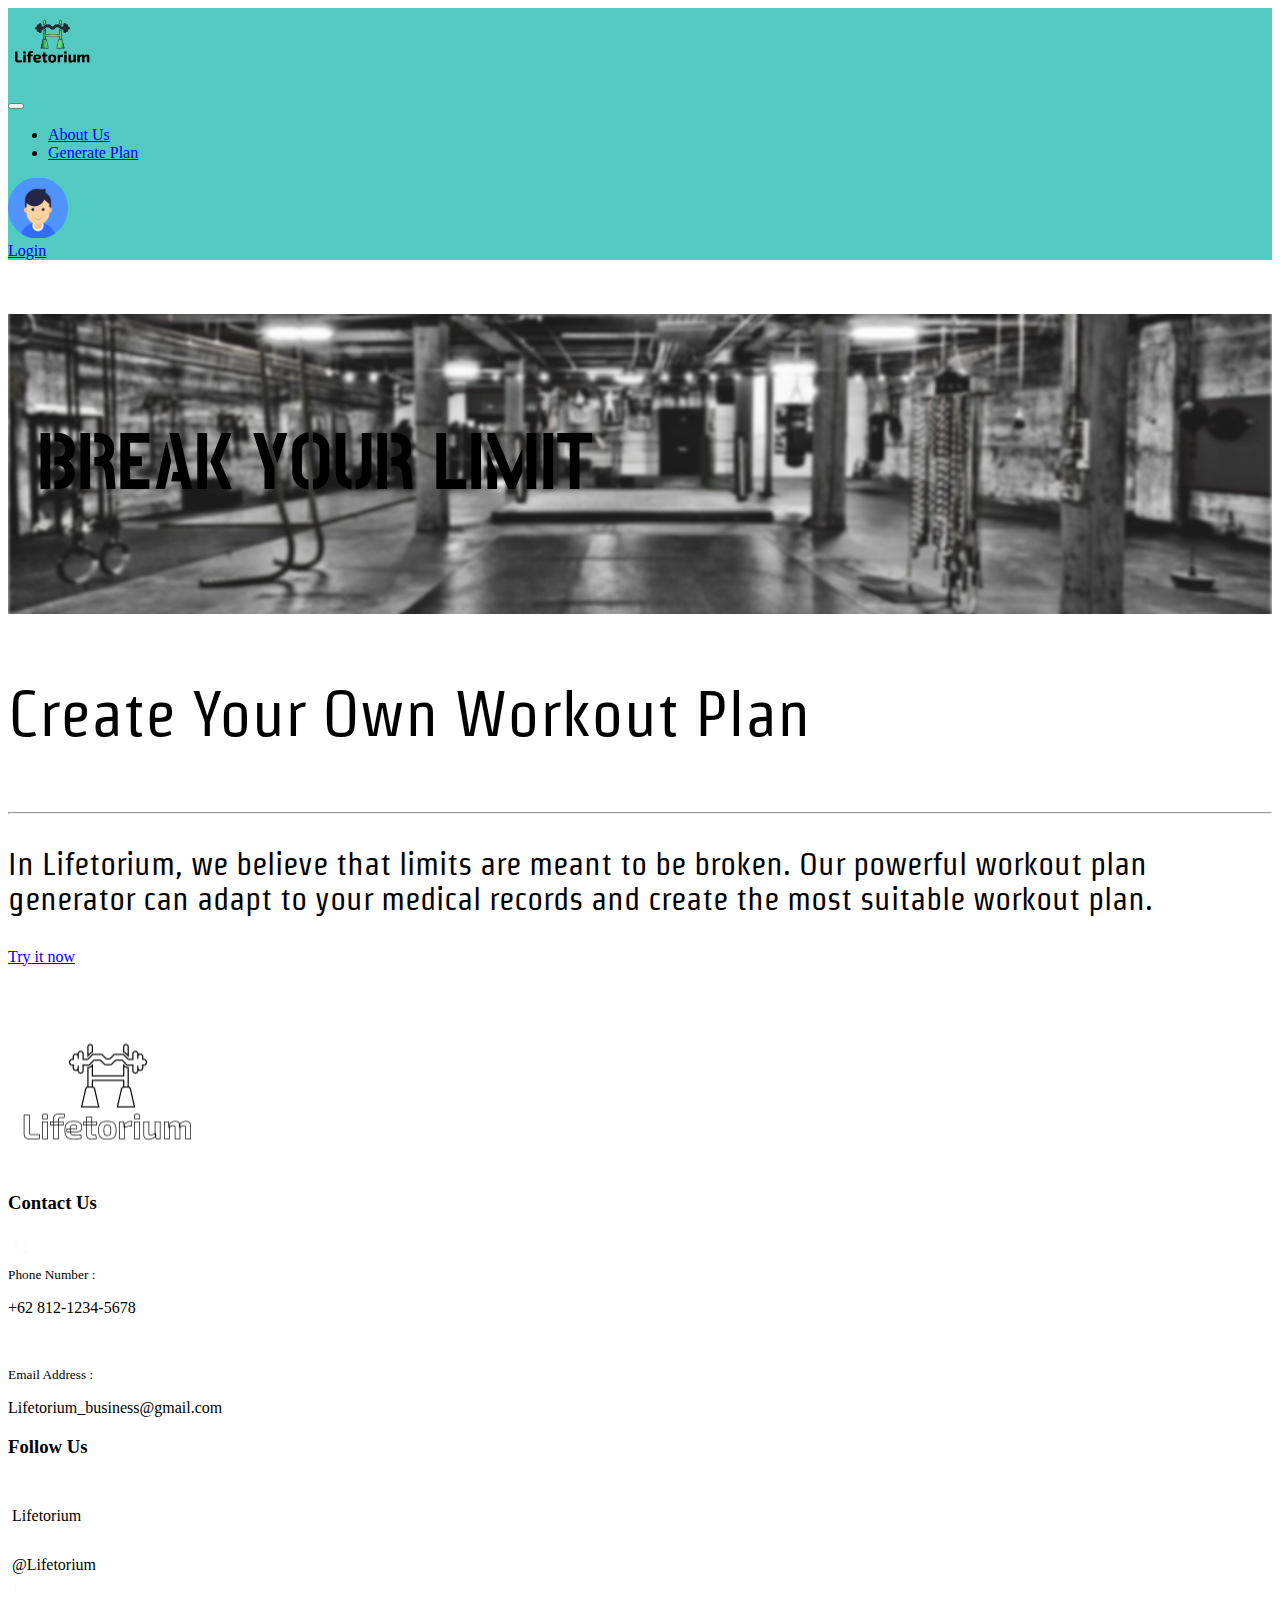
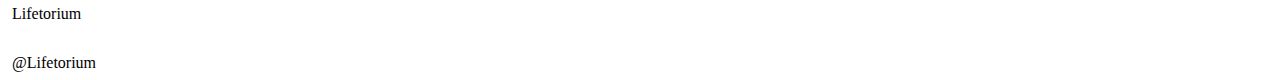
<file: Lifetorium/index.html>
<!DOCTYPE html>
<html>
    <head>
        <meta charset="utf-8">
        <meta name="viewport" content="width=device-width, initial-scale=1">

        <title>Lifetorium</title>
        <script src="https://cdnjs.cloudflare.com/ajax/libs/jquery/3.6.0/jquery.min.js"></script>
        <link href="https://fonts.googleapis.com/css2?family=Stick+No+Bills:wght@800&family=Strait&display=swap" rel="stylesheet">
        <link href="https://cdn.jsdelivr.net/npm/bootstrap@5.0.2/dist/css/bootstrap.min.css" rel="stylesheet" integrity="sha384-EVSTQN3/azprG1Anm3QDgpJLIm9Nao0Yz1ztcQTwFspd3yD65VohhpuuCOmLASjC" crossorigin="anonymous">
    </head>
    <body>
        
    <nav class="navbar navbar-expand-lg navbar-dark" style="background-color: #52CAC2;">
        <div class="container-fluid">
            <div class="navbar-brand">
                <img src="./image/logo.png" height="80px">
            </div>
            <button class="navbar-toggler" type="button" data-bs-toggle="collapse" data-bs-target="#navbarSupportedContent" aria-controls="navbarSupportedContent" aria-expanded="false" aria-label="Toggle navigation">
            <span class="navbar-toggler-icon"></span>
            </button>
            <div class="collapse navbar-collapse" id="navbarSupportedContent">
            <ul class="navbar-nav ms-auto mb-2 mb-lg-0">
                <li class="nav-item me-3 my-auto mb-2 mb-lg-0">
                <a class="nav-link btn btn-lg rounded-pill btn-dark text-white" style="width: 250px;" href="./about.html">About Us</a>
                </li>
                <li class="nav-item my-auto">
                <a class="nav-link btn btn-lg rounded-pill btn-dark text-white" style="width: 250px;" href="./generate.html">Generate Plan</a>
                </li>
            </ul>
            <div class="ms-auto mb-lg-0 mb-2 row">
                <div class="col text-center">
                    <div class="row">
                        <div class="col">
                            <img src="./image/profile-male.png" height="60px" width="60px">
                        </div>
                    </div>
                    <div class="row">
                        <a id="loginLink" href="./login.html" class="link-dark fw-bold">Login</a>
                    </div>
                </div>
            </div>
            </div>
        </div>
        </nav>


        <div class="container-fluid">
            <div class="row justify-content-center" style="background-image: url('./image/home.png');
                background-size: cover;
                background-repeat:   no-repeat;
                background-position: center center;">
                <div class="col-12 m-2">
                    <h1 class="text-center text-white" style="font-family: 'Stick No Bills', sans-serif; 
                    padding-left: 30px; padding-right: 30px; padding-top: 100px; padding-bottom: 100px; 
                    font-size: 80px;">BREAK YOUR LIMIT</h1>
                </div>
            </div>
            <div class="row justify-content-center mt-3 mx-3">
                <p class="text-center" style="font-family: 'Strait', sans-serif; font-size: 64px;">Create Your Own Workout Plan</p>
            </div>
            <div class="row justify-content-center">
                <div class="col-10 col-md-8 col-lg-6">
                    <hr class="mt-3 mb-3"/>
                </div>
            </div>
            <div class="row justify-content-center mx-3">
                <p class="text-center" style="font-family: 'Strait', sans-serif; font-size: 32px;">In Lifetorium, we believe that limits are meant to be broken. Our powerful workout plan generator can adapt to your medical records and create the most suitable workout plan.</p>
            </div>
            <div class="row justify-content-center">
                <div class="col-6 col-md-3">
                    <a href="./subscription.html" class="btn btn-dark btn-lg rounded-pill w-100">Try it now</a>
                </div>
            </div>
        </div>

        <footer class="bg-dark p-2" style="margin-top: 50px;">
            <div class="container my-auto">
                <div class="row">
                    <div class="col-12 col-lg-3">
                        <img src="./image/logo-inverted.png" class="img-fluid">
                    </div>
                    <div class="col-12 col-lg-4">
                        <div class="row">
                            <div class="col-2"></div>
                            <div class="col"><h3 class="text-white">Contact Us</h3></div>
                        </div>
                        <div class="row">
                            <div class="col-2"><img src="./image/mipmap/Call.png"></div>
                            <div class="col-9">
                                <div class="row"><small class="text-white fw-bold">Phone Number :</small></div>
                                <div class="row"><p class="text-white fw-bold">+62 812-1234-5678</p></div>
                            </div>
                        </div>
                        <div class="row">
                            <div class="col-2"><img src="./image/mipmap/Mail.png"></div>
                            <div class="col-9">
                                <div class="row"><small class="text-white fw-bold">Email Address :</small></div>
                                <div class="row"><p class="text-white fw-bold">Lifetorium_business@gmail.com</p></div>
                            </div>
                        </div>
                    </div>
                    <div class="col-0 col-lg-1">
                        <div style="
                        border-left: 2px solid white;
                        height: 100%;">
                        </div>
                    </div>
                    <div class="col-12 col-lg-4">
                        <div class="row">
                            <div class="col"><h3 class="text-white">Follow Us</h3></div>
                        </div>
                        <div class="row">
                            <div class="col">
                                <div class="row">
                                    <div class="col-2"><img src="./image/mipmap/Facebook.png"></div>
                                    <div class="col text-white fw-bold">&nbsp;Lifetorium</div>
                                </div>
                            </div>
                            <div class="col">
                                <div class="row">
                                    <div class="col-2"><img src="./image/mipmap/Insta.png"></div>
                                    <div class="col text-white fw-bold">&nbsp;@Lifetorium</div>
                                </div>
                            </div>
                        </div>
                        <div class="row mt-2">
                            <div class="col">
                                <div class="row">
                                    <div class="col-2"><img src="./image/mipmap/LinkedIn.png"></div>
                                    <div class="col text-white fw-bold">&nbsp;Lifetorium</div>
                                </div>
                            </div>
                            <div class="col">
                                <div class="row">
                                    <div class="col-2"><img src="./image/mipmap/Tweeter.png"></div>
                                    <div class="col text-white fw-bold">&nbsp;@Lifetorium</div>
                                </div>
                            </div>
                        </div>
                    </div>
                </div>
            </div>
        </footer>

        <script>
            $(document).ready(function() {
                let userList = [
                    {
                        name: "Hello World",
                        email: "hello@gmail.com",
                        password: "hello123"
                    },
                    {
                        name: "Dummy Account",
                        email: "dummy@gmail.com",
                        password: "Dummy123"
                    },
                    {
                        name: "Ronald Harlim",
                        email: "Ronald@gmail.com",
                        password: "Ronald_H"
                    }
                ];
                window.localStorage.setItem('userList', JSON.stringify(userList));
                if(window.localStorage.getItem('userActive') != null) {
                    let userActive = JSON.parse(window.localStorage.getItem('userActive'));
                    $("#loginLink").text(userActive.name);
                    $("#loginLink").attr('href', './profile.html');
                }
            });
        </script>

        <script src="https://cdn.jsdelivr.net/npm/@popperjs/core@2.9.2/dist/umd/popper.min.js" integrity="sha384-IQsoLXl5PILFhosVNubq5LC7Qb9DXgDA9i+tQ8Zj3iwWAwPtgFTxbJ8NT4GN1R8p" crossorigin="anonymous"></script>
        <script src="https://cdn.jsdelivr.net/npm/bootstrap@5.0.2/dist/js/bootstrap.min.js" integrity="sha384-cVKIPhGWiC2Al4u+LWgxfKTRIcfu0JTxR+EQDz/bgldoEyl4H0zUF0QKbrJ0EcQF" crossorigin="anonymous"></script>
    </body>
</html>
</file>
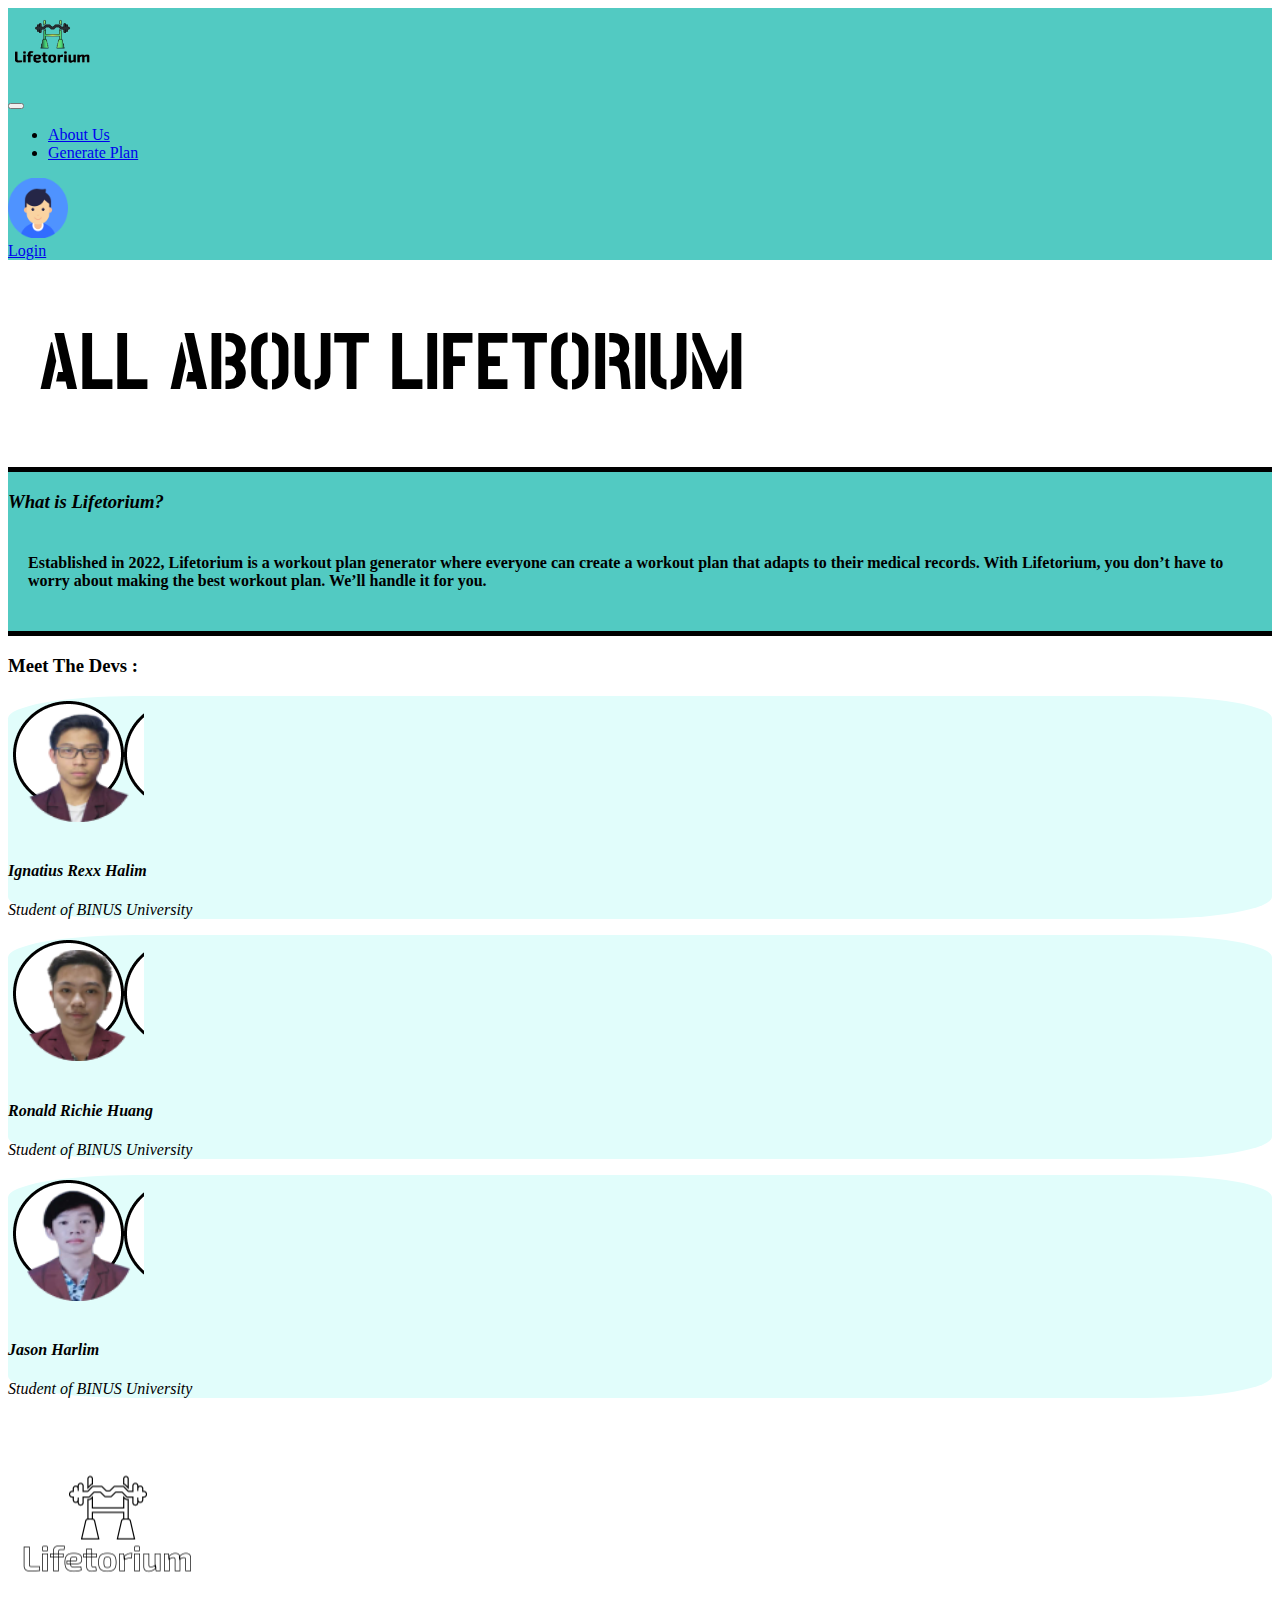
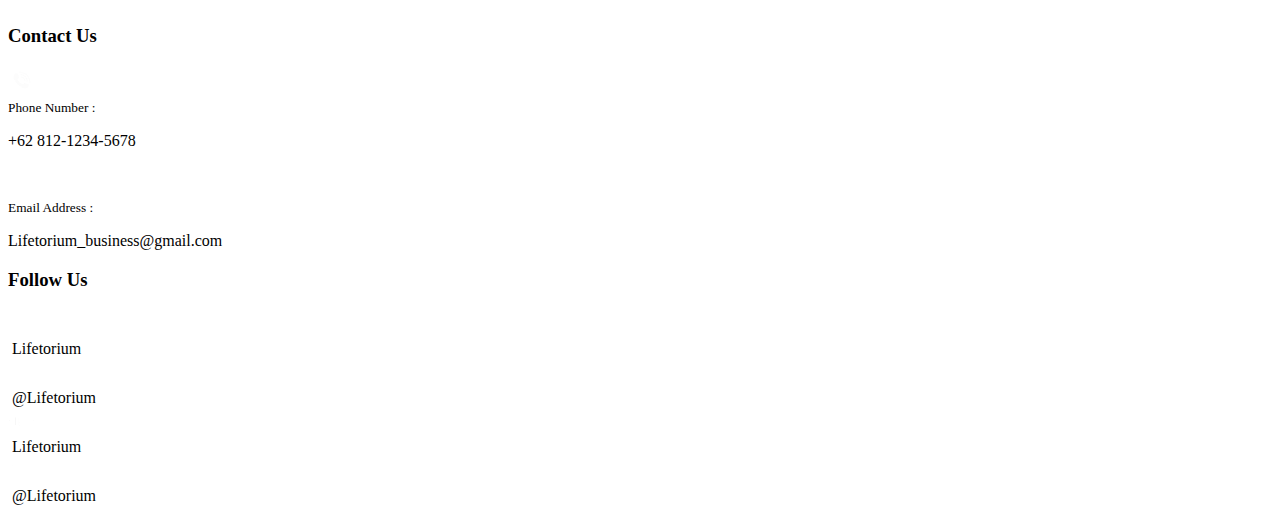
<file: Lifetorium/about.html>
<!DOCTYPE html>
<html>
    <head>
        <meta charset="utf-8">
        <meta name="viewport" content="width=device-width, initial-scale=1">

        <title>Lifetorium</title>
        <script src="https://cdnjs.cloudflare.com/ajax/libs/jquery/3.6.0/jquery.min.js"></script>
        <link href="https://fonts.googleapis.com/css2?family=Stick+No+Bills:wght@800&family=Strait&display=swap" rel="stylesheet">
        <link href="https://cdn.jsdelivr.net/npm/bootstrap@5.0.2/dist/css/bootstrap.min.css" rel="stylesheet" integrity="sha384-EVSTQN3/azprG1Anm3QDgpJLIm9Nao0Yz1ztcQTwFspd3yD65VohhpuuCOmLASjC" crossorigin="anonymous">
    </head>
    <body>
        
    <nav class="navbar navbar-expand-lg navbar-dark" style="background-color: #52CAC2;">
        <div class="container-fluid">
            <div class="navbar-brand">
                <img src="./image/logo.png" height="80px">
            </div>
            <button class="navbar-toggler" type="button" data-bs-toggle="collapse" data-bs-target="#navbarSupportedContent" aria-controls="navbarSupportedContent" aria-expanded="false" aria-label="Toggle navigation">
            <span class="navbar-toggler-icon"></span>
            </button>
            <div class="collapse navbar-collapse" id="navbarSupportedContent">
            <ul class="navbar-nav ms-auto mb-2 mb-lg-0">
                <li class="nav-item me-3 mb-2">
                <a class="nav-link border-5 border-white btn btn-lg rounded-pill btn-dark text-white" style="width: 250px;" href="./about.html">About Us</a>
                </li>
                <li class="nav-item my-auto">
                <a class="nav-link btn btn-lg rounded-pill btn-dark text-white" style="width: 250px;" href="./generate.html">Generate Plan</a>
                </li>
            </ul>
            <div class="ms-auto mb-lg-0 mb-2 row">
                <div class="col text-center">
                    <div class="row">
                        <div class="col">
                            <img src="./image/profile-male.png" height="60px" width="60px">
                        </div>
                    </div>
                    <div class="row">
                        <a id="loginLink" href="./login.html" class="link-dark fw-bold">Login</a>
                    </div>
                </div>
            </div>
            </div>
        </div>
        </nav>


        <div class="container-fluid">
            <div class="row mt-3 justify-content-center">
                <div class="col-12 m-2 text-center">
                    <div class="d-flex mx-3">
                        <h1 class="text-center mx-auto" style="font-family: 'Stick No Bills', sans-serif; 
                        padding-left: 30px; padding-right: 30px;
                        font-size: 80px;">ALL ABOUT LIFETORIUM</h1>
                    </div>
                </div>
            </div>
            <div class="row mt-3 justify-content-center p-3" style="background-color: #52CAC2; border-top: 5px solid black; border-bottom: 5px solid black;">
                <div class="col-12 m-2 text-center">
                    <h3 class="fw-bold"><i>What is Lifetorium?</i></h3>
                    <h4 style="padding: 20px;">Established in 2022, Lifetorium is a workout plan generator where everyone can create a workout plan that adapts to their medical records. With Lifetorium, you don’t have to worry about making the best workout plan. We’ll handle it for you.</h4>
                </div>
            </div>
            <div class="row mt-3 justify-content-center">
                <div class="col-12 m-2 text-center">
                    <h3 class="fw-bold">Meet The Devs :</h3>
                </div>
            </div>
            <div class="row mt-3 justify-content-center">
                <div class="col-10 col-md-3 m-1">
                    <div class="card rounded-5 text-center" style="background-color: #E1FDFB; border-radius: 10%; border-color: black;">
                        <div class="row m-0 m-md-3 justify-content-center">
                            <div class="col text-center">
                                <img src="./image/dev1.png" width="111px" height="111px" style="padding: 10px; background-image: url('image/elips.png'); background-repeat:repeat-x; margin: 5px;">
                            </div>
                        </div>
                        <h4 class="m-3"><i>Ignatius Rexx Halim</i></h4>
                        <p><i>Student of BINUS University</i></p>
                    </div>
                </div>
                <div class="col-10 col-md-3 m-1">
                    <div class="card rounded-5 text-center" style="background-color: #E1FDFB; border-radius: 10%; border-color: black;">
                        <div class="row m-0 m-md-3 justify-content-center">
                            <div class="col text-center">
                                <img src="./image/dev2.png" width="111px" height="111px" style="padding: 10px; background-image: url('image/elips.png'); background-repeat:repeat-x; margin: 5px;">
                            </div>
                        </div>
                        <h4 class="m-3"><i>Ronald Richie Huang</i></h4>
                        <p><i>Student of BINUS University</i></p>
                    </div>
                </div>
                <div class="col-10 col-md-3 m-1">
                    <div class="card rounded-5 text-center" style="background-color: #E1FDFB; border-radius: 10%; border-color: black;">
                        <div class="row m-0 m-md-3 justify-content-center">
                            <div class="col text-center">
                                <img src="./image/dev3.png" width="111px" height="111px" style="padding: 10px; background-image: url('image/elips.png'); background-repeat:repeat-x; margin: 5px;">
                            </div>
                        </div>
                        <h4 class="m-3"><i>Jason Harlim</i></h4>
                        <p><i>Student of BINUS University</i></p>
                    </div>
                </div>
            </div>
        </div>

        <footer class="bg-dark p-2" style="margin-top: 50px;">
            <div class="container my-auto">
                <div class="row">
                    <div class="col-12 col-lg-3">
                        <img src="./image/logo-inverted.png" class="img-fluid">
                    </div>
                    <div class="col-12 col-lg-4">
                        <div class="row">
                            <div class="col-2"></div>
                            <div class="col"><h3 class="text-white">Contact Us</h3></div>
                        </div>
                        <div class="row">
                            <div class="col-2"><img src="./image/mipmap/Call.png"></div>
                            <div class="col-9">
                                <div class="row"><small class="text-white fw-bold">Phone Number :</small></div>
                                <div class="row"><p class="text-white fw-bold">+62 812-1234-5678</p></div>
                            </div>
                        </div>
                        <div class="row">
                            <div class="col-2"><img src="./image/mipmap/Mail.png"></div>
                            <div class="col-9">
                                <div class="row"><small class="text-white fw-bold">Email Address :</small></div>
                                <div class="row"><p class="text-white fw-bold">Lifetorium_business@gmail.com</p></div>
                            </div>
                        </div>
                    </div>
                    <div class="col-0 col-lg-1">
                        <div style="
                        border-left: 2px solid white;
                        height: 100%;">
                        </div>
                    </div>
                    <div class="col-12 col-lg-4">
                        <div class="row">
                            <div class="col"><h3 class="text-white">Follow Us</h3></div>
                        </div>
                        <div class="row">
                            <div class="col">
                                <div class="row">
                                    <div class="col-2"><img src="./image/mipmap/Facebook.png"></div>
                                    <div class="col text-white fw-bold">&nbsp;Lifetorium</div>
                                </div>
                            </div>
                            <div class="col">
                                <div class="row">
                                    <div class="col-2"><img src="./image/mipmap/Insta.png"></div>
                                    <div class="col text-white fw-bold">&nbsp;@Lifetorium</div>
                                </div>
                            </div>
                        </div>
                        <div class="row mt-2">
                            <div class="col">
                                <div class="row">
                                    <div class="col-2"><img src="./image/mipmap/LinkedIn.png"></div>
                                    <div class="col text-white fw-bold">&nbsp;Lifetorium</div>
                                </div>
                            </div>
                            <div class="col">
                                <div class="row">
                                    <div class="col-2"><img src="./image/mipmap/Tweeter.png"></div>
                                    <div class="col text-white fw-bold">&nbsp;@Lifetorium</div>
                                </div>
                            </div>
                        </div>
                    </div>
                </div>
            </div>
        </footer>

        <script>
            $(document).ready(function() {
                if(window.localStorage.getItem('userActive') != null) {
                    let userActive = JSON.parse(window.localStorage.getItem('userActive'));
                    $("#loginLink").text(userActive.name);
                    $("#loginLink").attr('href', './profile.html');
                }
            });
        </script>

        <script src="https://cdn.jsdelivr.net/npm/@popperjs/core@2.9.2/dist/umd/popper.min.js" integrity="sha384-IQsoLXl5PILFhosVNubq5LC7Qb9DXgDA9i+tQ8Zj3iwWAwPtgFTxbJ8NT4GN1R8p" crossorigin="anonymous"></script>
        <script src="https://cdn.jsdelivr.net/npm/bootstrap@5.0.2/dist/js/bootstrap.min.js" integrity="sha384-cVKIPhGWiC2Al4u+LWgxfKTRIcfu0JTxR+EQDz/bgldoEyl4H0zUF0QKbrJ0EcQF" crossorigin="anonymous"></script>
    </body>
</html>
</file>
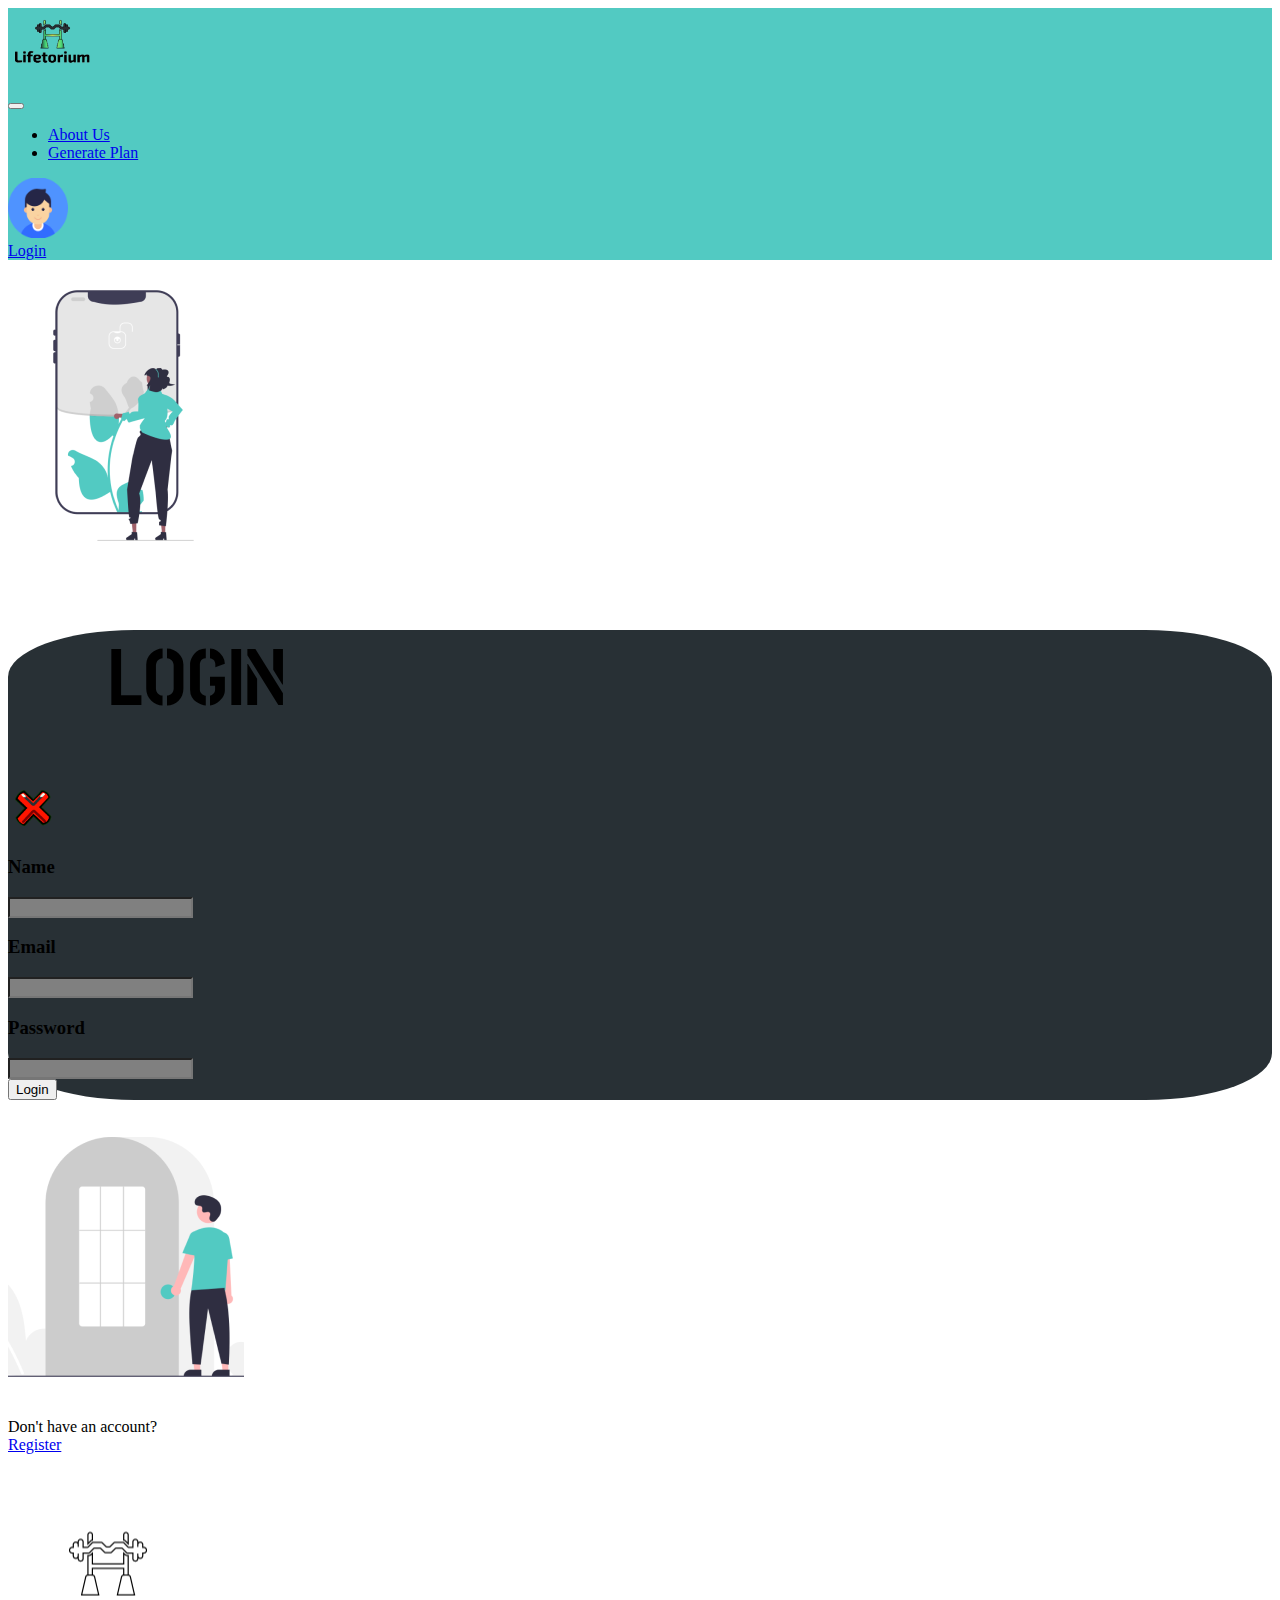
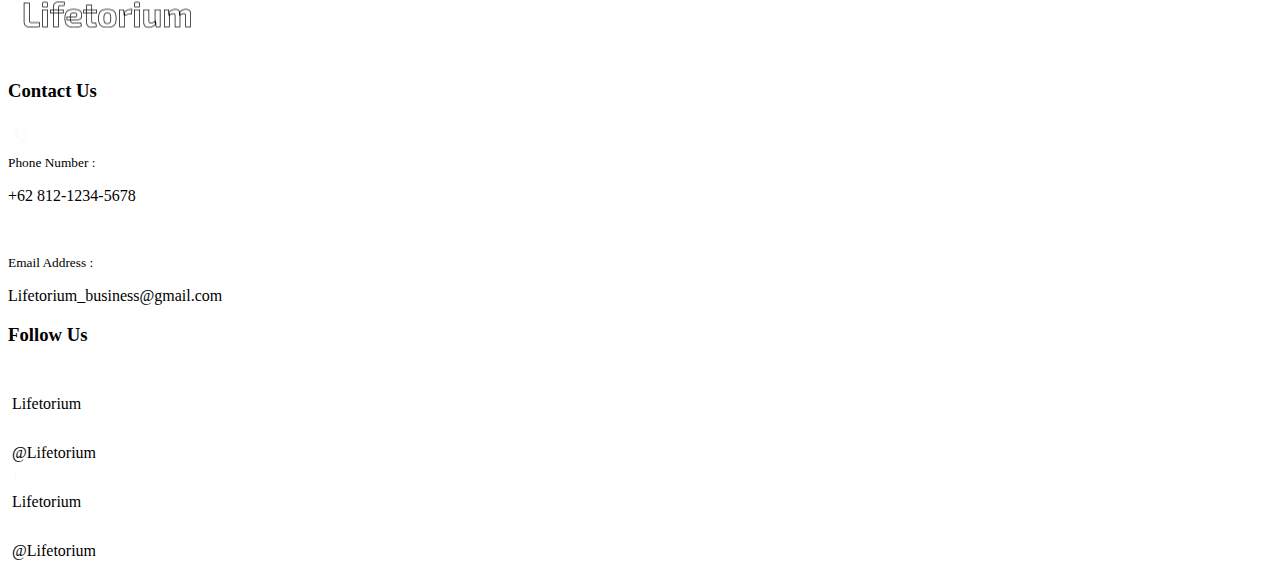
<file: Lifetorium/generate.html>
<!DOCTYPE html>
<html>
    <head>
        <meta charset="utf-8">
        <meta name="viewport" content="width=device-width, initial-scale=1">

        <title>Lifetorium</title>

        <script src="https://cdnjs.cloudflare.com/ajax/libs/jquery/3.6.0/jquery.min.js"></script>
        <link href="https://fonts.googleapis.com/css2?family=Stick+No+Bills:wght@800&family=Strait&display=swap" rel="stylesheet">
        <link href="https://cdn.jsdelivr.net/npm/bootstrap@5.0.2/dist/css/bootstrap.min.css" rel="stylesheet" integrity="sha384-EVSTQN3/azprG1Anm3QDgpJLIm9Nao0Yz1ztcQTwFspd3yD65VohhpuuCOmLASjC" crossorigin="anonymous">
        <link href="./css/custom-checkbox.css">
    </head>
    <body>
        
    <nav class="navbar navbar-expand-lg navbar-dark" style="background-color: #52CAC2;">
        <div class="container-fluid">
            <div class="navbar-brand">
                <img src="./image/logo.png" height="80px">
            </div>
            <button class="navbar-toggler" type="button" data-bs-toggle="collapse" data-bs-target="#navbarSupportedContent" aria-controls="navbarSupportedContent" aria-expanded="false" aria-label="Toggle navigation">
            <span class="navbar-toggler-icon"></span>
            </button>
            <div class="collapse navbar-collapse" id="navbarSupportedContent">
            <ul class="navbar-nav ms-auto mb-2 mb-lg-0">
                <li class="nav-item me-3 my-auto mb-2 mb-lg-0">
                <a class="nav-link btn btn-lg rounded-pill btn-dark text-white" style="width: 250px;" href="./about.html">About Us</a>
                </li>
                <li class="nav-item my-auto">
                <a class="nav-link border-5 border-white btn btn-lg rounded-pill btn-dark text-white" style="width: 250px;" href="#">Generate Plan</a>
                </li>
            </ul>
            <div class="ms-auto mb-lg-0 mb-2 row">
                <div class="col text-center">
                    <div class="row">
                        <div class="col">
                            <img src="./image/profile-male.png" height="60px" width="60px">
                        </div>
                    </div>
                    <div class="row">
                        <a id="profileLink" href="./profile.html" class="link-dark fw-bold">Profile</a>
                    </div>
                </div>
            </div>
            </div>
        </div>
        </nav>


        <div class="container-fluid">
            <div class="row mt-3 justify-content-center">
                <div class="col-12 m-2 text-center">
                    <div class="d-flex mx-3">
                        <a href="./index.html">
                            <img src="./image/arrow-left.png" width="50px">
                        </a>
                        <h1 class="text-center mx-auto" style="font-family: 'Stick No Bills', sans-serif; 
                        padding-left: 30px; padding-right: 80px;
                        font-size: 80px;">GENERATE PLAN</h1>
                    </div>
                </div>
            </div>
            <div class="row justify-content-center">
                <div class="col-10 col-md-3 mt-3" height="120px">
                    <div class="card rounded-5 h-100 text-center d-flex" style="background-color: #52CAC2; border-radius: 10%; border-color: black;">
                        <h4 class="text-center my-2" style="font-family: 'Stick No Bills', sans-serif; 
                        font-size: 30px;">DAILY WORKOUT</h4>
                        <img src="./image/generate1.png" class="mb-3 mx-auto mt-3" height="50%" width="50%">
                    </div>
                </div>
                <div class="col-10 col-md-3 mt-3" height="120px">
                    <div class="card rounded-5 h-100 text-center d-flex" style="background-color: #52CAC2; border-radius: 10%; border-color: black;">
                        <h4 class="text-center my-2" style="font-family: 'Stick No Bills', sans-serif; 
                        font-size: 30px;">GAIN MASS</h4>
                        <img src="./image/generate2.png" class="mb-3 mx-auto mt-3" height="50%" width="50%">
                    </div>
                </div>
                <div class="col-10 col-md-3 mt-3" height="120px">
                    <div class="card rounded-5 h-100 text-center d-flex" style="background-color: #52CAC2; border-radius: 10%; border-color: black;">
                        <h4 class="text-center my-2" style="font-family: 'Stick No Bills', sans-serif; 
                        font-size: 30px;">WEIGHT LOSS</h4>
                        <img src="./image/generate3.png" class="mb-3 mx-auto mt-3" height="50%" width="50%">
                    </div>
                </div>
            </div>
            <div class="row justify-content-center mt-3">
                <div class="col-3">
                    <div class="row justify-content-end" style="margin-top: 70px;">
                        <div class="col d-flex form-check">
                            <input class="form-check-input ms-auto" type="checkbox" id="daily">
                        </div>
                        <div class="col d-flex form-check">
                            <input class="form-check-input ms-auto" type="checkbox" id="gain">
                        </div>
                        <div class="col d-flex form-check">
                            <input class="form-check-input ms-auto" type="checkbox" id="weight">
                        </div>
                    </div>
                    <div class="row justify-content-end mt-3">
                        <div class="col-8">
                            <a href="./plan.html" class="btn btn-lg btn-secondary rounded-pill text-dark border-2 border-dark w-100" style="background-color: #BEB3C7;">Next</a>
                        </div>
                    </div>
                </div>
                <div class="col-3">
                    <img src="./image/generate-bg.PNG" height="300px">
                </div>
            </div>
        </div>

        <footer class="bg-dark p-2" style="margin-top: 50px;">
            <div class="container my-auto">
                <div class="row">
                    <div class="col-12 col-lg-3">
                        <img src="./image/logo-inverted.png" class="img-fluid">
                    </div>
                    <div class="col-12 col-lg-4">
                        <div class="row">
                            <div class="col-2"></div>
                            <div class="col"><h3 class="text-white">Contact Us</h3></div>
                        </div>
                        <div class="row">
                            <div class="col-2"><img src="./image/mipmap/Call.png"></div>
                            <div class="col-9">
                                <div class="row"><small class="text-white fw-bold">Phone Number :</small></div>
                                <div class="row"><p class="text-white fw-bold">+62 812-1234-5678</p></div>
                            </div>
                        </div>
                        <div class="row">
                            <div class="col-2"><img src="./image/mipmap/Mail.png"></div>
                            <div class="col-9">
                                <div class="row"><small class="text-white fw-bold">Email Address :</small></div>
                                <div class="row"><p class="text-white fw-bold">Lifetorium_business@gmail.com</p></div>
                            </div>
                        </div>
                    </div>
                    <div class="col-0 col-lg-1">
                        <div style="
                        border-left: 2px solid white;
                        height: 100%;">
                        </div>
                    </div>
                    <div class="col-12 col-lg-4">
                        <div class="row">
                            <div class="col"><h3 class="text-white">Follow Us</h3></div>
                        </div>
                        <div class="row">
                            <div class="col">
                                <div class="row">
                                    <div class="col-2"><img src="./image/mipmap/Facebook.png"></div>
                                    <div class="col text-white fw-bold">&nbsp;Lifetorium</div>
                                </div>
                            </div>
                            <div class="col">
                                <div class="row">
                                    <div class="col-2"><img src="./image/mipmap/Insta.png"></div>
                                    <div class="col text-white fw-bold">&nbsp;@Lifetorium</div>
                                </div>
                            </div>
                        </div>
                        <div class="row mt-2">
                            <div class="col">
                                <div class="row">
                                    <div class="col-2"><img src="./image/mipmap/LinkedIn.png"></div>
                                    <div class="col text-white fw-bold">&nbsp;Lifetorium</div>
                                </div>
                            </div>
                            <div class="col">
                                <div class="row">
                                    <div class="col-2"><img src="./image/mipmap/Tweeter.png"></div>
                                    <div class="col text-white fw-bold">&nbsp;@Lifetorium</div>
                                </div>
                            </div>
                        </div>
                    </div>
                </div>
            </div>
        </footer>

        <script>
            $(document).ready(function() {
                if(window.localStorage.getItem('userActive') == null) {
                    window.location.href = "./login.html";
                } else {
                    let userActive = JSON.parse(window.localStorage.getItem('userActive'));
                    $("#profileLink").text(userActive.name);
                }
            });
        </script>

        <script src="https://cdn.jsdelivr.net/npm/@popperjs/core@2.9.2/dist/umd/popper.min.js" integrity="sha384-IQsoLXl5PILFhosVNubq5LC7Qb9DXgDA9i+tQ8Zj3iwWAwPtgFTxbJ8NT4GN1R8p" crossorigin="anonymous"></script>
        <script src="https://cdn.jsdelivr.net/npm/bootstrap@5.0.2/dist/js/bootstrap.min.js" integrity="sha384-cVKIPhGWiC2Al4u+LWgxfKTRIcfu0JTxR+EQDz/bgldoEyl4H0zUF0QKbrJ0EcQF" crossorigin="anonymous"></script>
    </body>
</html>
</file>
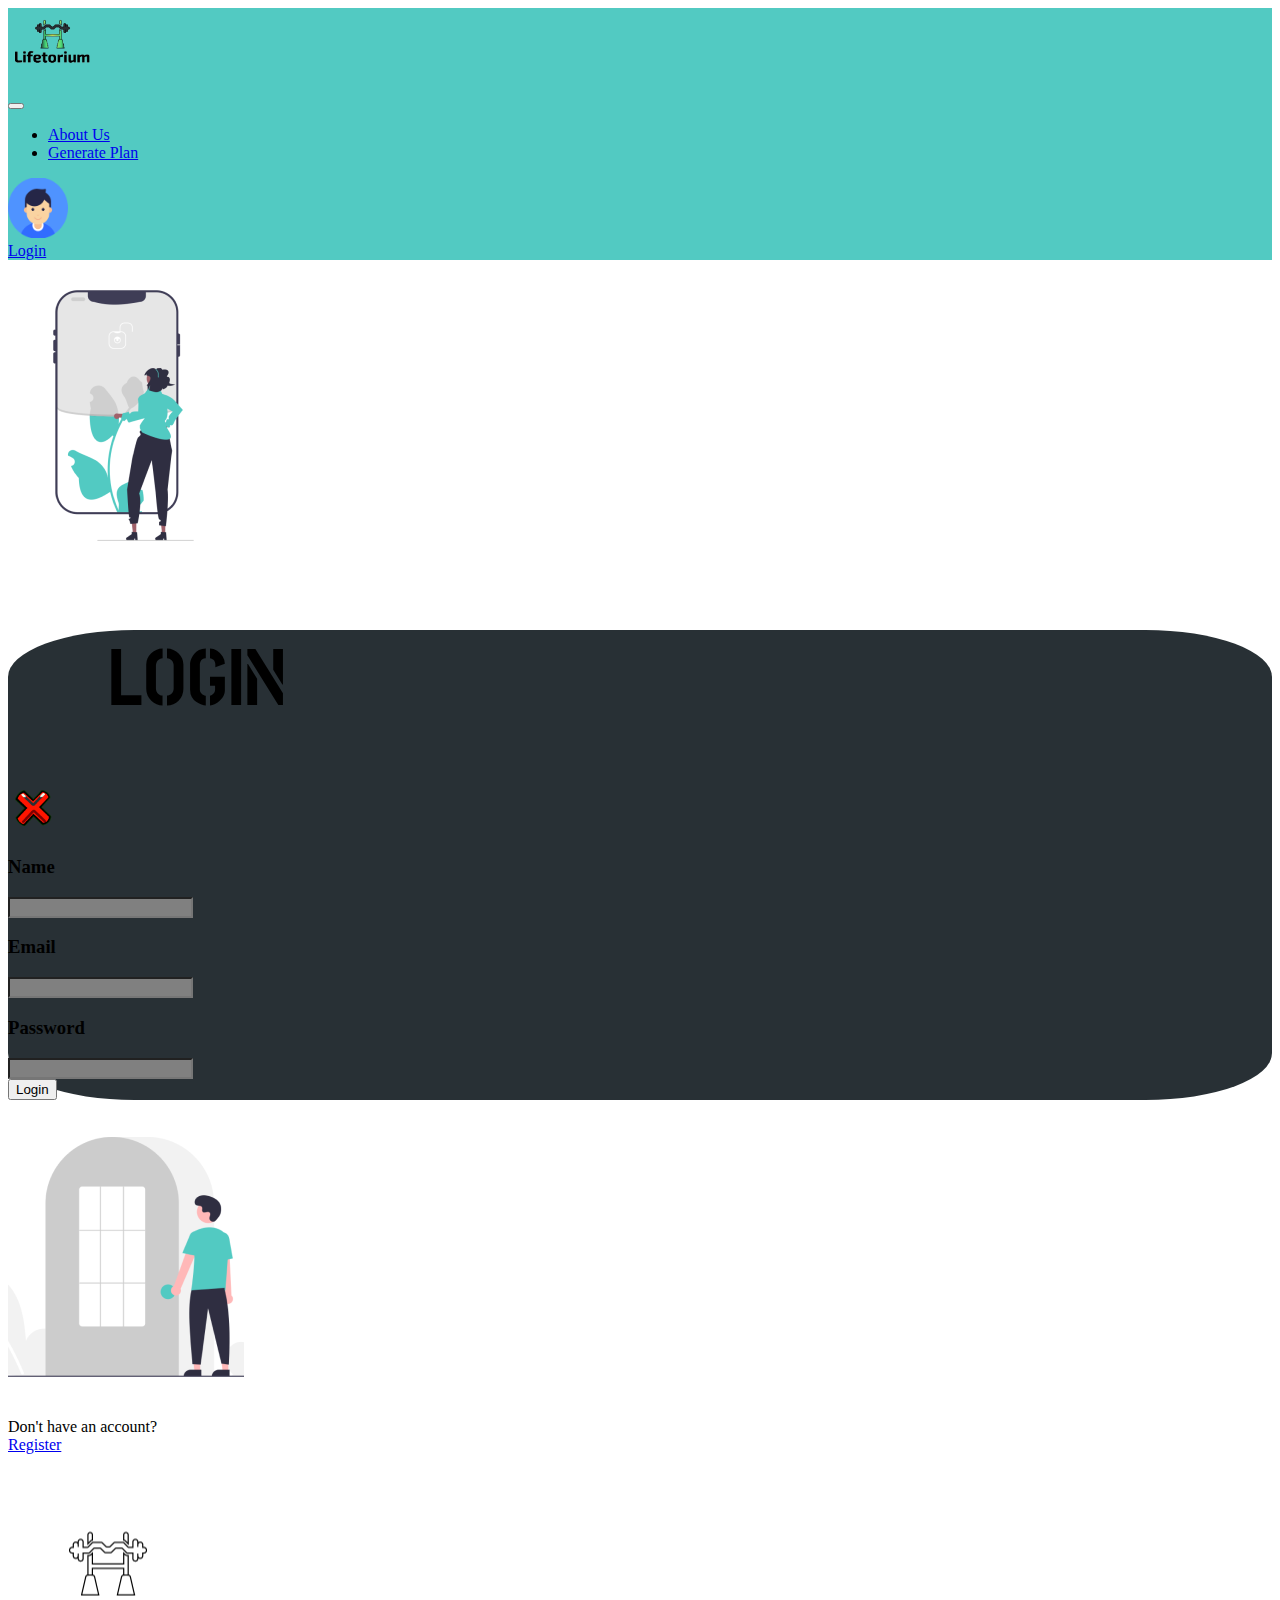
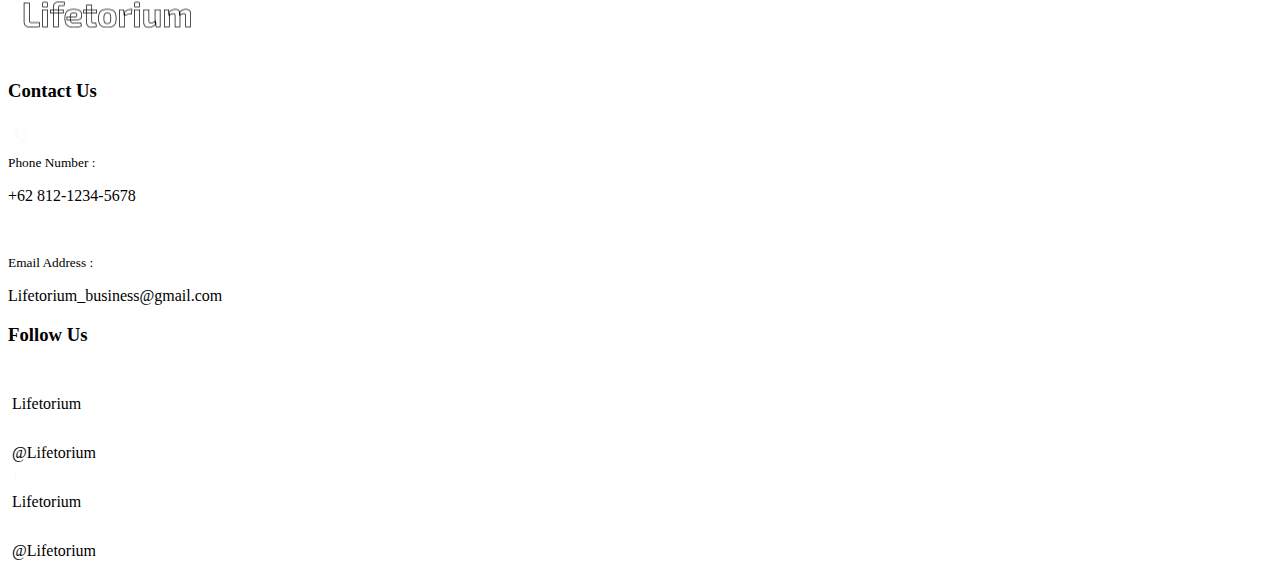
<file: Lifetorium/login.html>
<!DOCTYPE html>
<html>
    <head>
        <meta charset="utf-8">
        <meta name="viewport" content="width=device-width, initial-scale=1">

        <title>Lifetorium</title>
        <script src="https://cdnjs.cloudflare.com/ajax/libs/jquery/3.6.0/jquery.min.js"></script>
        <link href="https://fonts.googleapis.com/css2?family=Stick+No+Bills:wght@800&family=Strait&display=swap" rel="stylesheet">
        <link href="https://cdn.jsdelivr.net/npm/bootstrap@5.0.2/dist/css/bootstrap.min.css" rel="stylesheet" integrity="sha384-EVSTQN3/azprG1Anm3QDgpJLIm9Nao0Yz1ztcQTwFspd3yD65VohhpuuCOmLASjC" crossorigin="anonymous">
    </head>
    <body>
        
    <nav class="navbar navbar-expand-lg navbar-dark" style="background-color: #52CAC2;">
        <div class="container-fluid">
            <div class="navbar-brand">
                <img src="./image/logo.png" height="80px">
            </div>
            <button class="navbar-toggler" type="button" data-bs-toggle="collapse" data-bs-target="#navbarSupportedContent" aria-controls="navbarSupportedContent" aria-expanded="false" aria-label="Toggle navigation">
            <span class="navbar-toggler-icon"></span>
            </button>
            <div class="collapse navbar-collapse" id="navbarSupportedContent">
            <ul class="navbar-nav ms-auto mb-2 mb-lg-0">
                <li class="nav-item me-3 mb-2">
                <a class="nav-link btn btn-lg rounded-pill btn-dark text-white" style="width: 250px;" href="./about.html">About Us</a>
                </li>
                <li class="nav-item">
                <a class="nav-link btn btn-lg rounded-pill btn-dark text-white" style="width: 250px;" href="#">Generate Plan</a>
                </li>
            </ul>
            <div class="ms-auto mb-lg-0 mb-2 row">
                <div class="col text-center">
                    <div class="row">
                        <div class="col">
                            <img src="./image/profile-male.png" height="60px" width="60px">
                        </div>
                    </div>
                    <div class="row">
                        <a id="loginLink" href="./login.html" class="link-dark fw-bold">Login</a>
                    </div>
                </div>
            </div>
            </div>
        </div>
        </nav>


        <div class="container-fluid">
            <div class="row justify-content-center my-3 mx-3">
                <div class="d-none d-md-block col-md-3">
                    <img src="./image/left_bg.png" class="img-fluid">
                </div>
                <div class="col-12 col-md-6">
                    <div class="card rounded-5" style="background-color: #283035; border-radius: 10%">
                        <div class="d-flex flex-row align-items-right">
                            <h1 class="text-center text-white mx-auto" style="font-family: 'Stick No Bills', sans-serif; 
                            padding-left: 100px; padding-right: 30px; 
                            font-size: 80px;">LOGIN</h1>
                            <a href="./index.html">
                                <img class="mt-3" style="margin-right: 20px;" width="50px" height="50px" src="./image/exit.png">
                            </a>
                        </div>
                        <form class="row">
                            <div class="col text-center">
                                <div class="row justify-content-center">
                                    <h3 class="text-white">Name</h3>
                                </div>
                                <div class="row justify-content-center">
                                    <div class="col-10">
                                        <input type="text" class="form-control text-center rounded-pill text-white" style="background-color: grey;" id="inputName" name="inputName">
                                    </div>
                                </div>
                                <div class="row mt-3 justify-content-center">
                                    <h3 class="text-white">Email</h3>
                                </div>
                                <div class="row justify-content-center">
                                    <div class="col-10">
                                        <input type="email" class="form-control text-center rounded-pill text-white" style="background-color: grey;" id="inputEmail" name="inputEmail">
                                    </div>
                                </div>
                                <div class="row mt-3 justify-content-center">
                                    <h3 class="text-white">Password</h3>
                                </div>
                                <div class="row justify-content-center">
                                    <div class="col-10">
                                        <input type="password" class="form-control text-center rounded-pill text-white" style="background-color: grey;" id="inputPassword" name="inputPassword">
                                    </div>
                                </div>
                                <div class="row my-3 justify-content-center">
                                    <div class="col-6 col-md-4">
                                        <button type="button" onclick="loginUser()" class="btn btn-lg rounded-pill border-white btn-dark w-100">Login</button>
                                    </div>
                                </div>
                            </div>
                        </form>
                    </div>
                </div>
                <div class="d-none d-md-block col-md-3">
                    <img src="./image/right_bg.png" class="img-fluid">
                </div>
            </div>
            <div class="row justify-content-center mt-1 mx-3">
                <div class="col text-center">
                    <p class="fw-bold" style="margin: 0px; padding: 0px;">Don't have an account?</p>
                    <a class="fw-bold text-success text-decoration-none" style="margin: 0px; padding: 0px;" href="register.html">Register</a>
                </div>
            </div>
        </div>

        <footer class="bg-dark p-2" style="margin-top: 50px;">
            <div class="container my-auto">
                <div class="row">
                    <div class="col-12 col-lg-3">
                        <img src="./image/logo-inverted.png" class="img-fluid">
                    </div>
                    <div class="col-12 col-lg-4">
                        <div class="row">
                            <div class="col-2"></div>
                            <div class="col"><h3 class="text-white">Contact Us</h3></div>
                        </div>
                        <div class="row">
                            <div class="col-2"><img src="./image/mipmap/Call.png"></div>
                            <div class="col-9">
                                <div class="row"><small class="text-white fw-bold">Phone Number :</small></div>
                                <div class="row"><p class="text-white fw-bold">+62 812-1234-5678</p></div>
                            </div>
                        </div>
                        <div class="row">
                            <div class="col-2"><img src="./image/mipmap/Mail.png"></div>
                            <div class="col-9">
                                <div class="row"><small class="text-white fw-bold">Email Address :</small></div>
                                <div class="row"><p class="text-white fw-bold">Lifetorium_business@gmail.com</p></div>
                            </div>
                        </div>
                    </div>
                    <div class="col-0 col-lg-1">
                        <div style="
                        border-left: 2px solid white;
                        height: 100%;">
                        </div>
                    </div>
                    <div class="col-12 col-lg-4">
                        <div class="row">
                            <div class="col"><h3 class="text-white">Follow Us</h3></div>
                        </div>
                        <div class="row">
                            <div class="col">
                                <div class="row">
                                    <div class="col-2"><img src="./image/mipmap/Facebook.png"></div>
                                    <div class="col text-white fw-bold">&nbsp;Lifetorium</div>
                                </div>
                            </div>
                            <div class="col">
                                <div class="row">
                                    <div class="col-2"><img src="./image/mipmap/Insta.png"></div>
                                    <div class="col text-white fw-bold">&nbsp;@Lifetorium</div>
                                </div>
                            </div>
                        </div>
                        <div class="row mt-2">
                            <div class="col">
                                <div class="row">
                                    <div class="col-2"><img src="./image/mipmap/LinkedIn.png"></div>
                                    <div class="col text-white fw-bold">&nbsp;Lifetorium</div>
                                </div>
                            </div>
                            <div class="col">
                                <div class="row">
                                    <div class="col-2"><img src="./image/mipmap/Tweeter.png"></div>
                                    <div class="col text-white fw-bold">&nbsp;@Lifetorium</div>
                                </div>
                            </div>
                        </div>
                    </div>
                </div>
            </div>
        </footer>

        <script>
            $(document).ready(function() {
                if(window.localStorage.getItem('userList') == null || window.localStorage.getItem('userActive') != null)
                    window.location.href = "index.html";
            });

            function loginUser() {
                let userList = JSON.parse(window.localStorage.getItem('userList'));
                var userActiveName = null;
                for(var i=0; i<userList.length; i++) {
                    let inputName = $('#inputName').val();
                    let inputEmail = $('#inputEmail').val();
                    let inputPassword = $('#inputPassword').val();
                    if(userList[i].name.toLowerCase() == inputName.toLowerCase() && userList[i].email == inputEmail && userList[i].password == inputPassword) {
                        window.localStorage.setItem('userActive', JSON.stringify(userList[i]));
                        userActiveName = userList[i].name;
                        break;
                    }
                }
                if(userActiveName == null)
                    alert('User not registered');
                else {
                    alert('Successfully logged in as '+userActiveName);
                    window.location.href = 'index.html';
                }
            }
        </script>

        <script src="https://cdn.jsdelivr.net/npm/@popperjs/core@2.9.2/dist/umd/popper.min.js" integrity="sha384-IQsoLXl5PILFhosVNubq5LC7Qb9DXgDA9i+tQ8Zj3iwWAwPtgFTxbJ8NT4GN1R8p" crossorigin="anonymous"></script>
        <script src="https://cdn.jsdelivr.net/npm/bootstrap@5.0.2/dist/js/bootstrap.min.js" integrity="sha384-cVKIPhGWiC2Al4u+LWgxfKTRIcfu0JTxR+EQDz/bgldoEyl4H0zUF0QKbrJ0EcQF" crossorigin="anonymous"></script>
    </body>
</html>
</file>
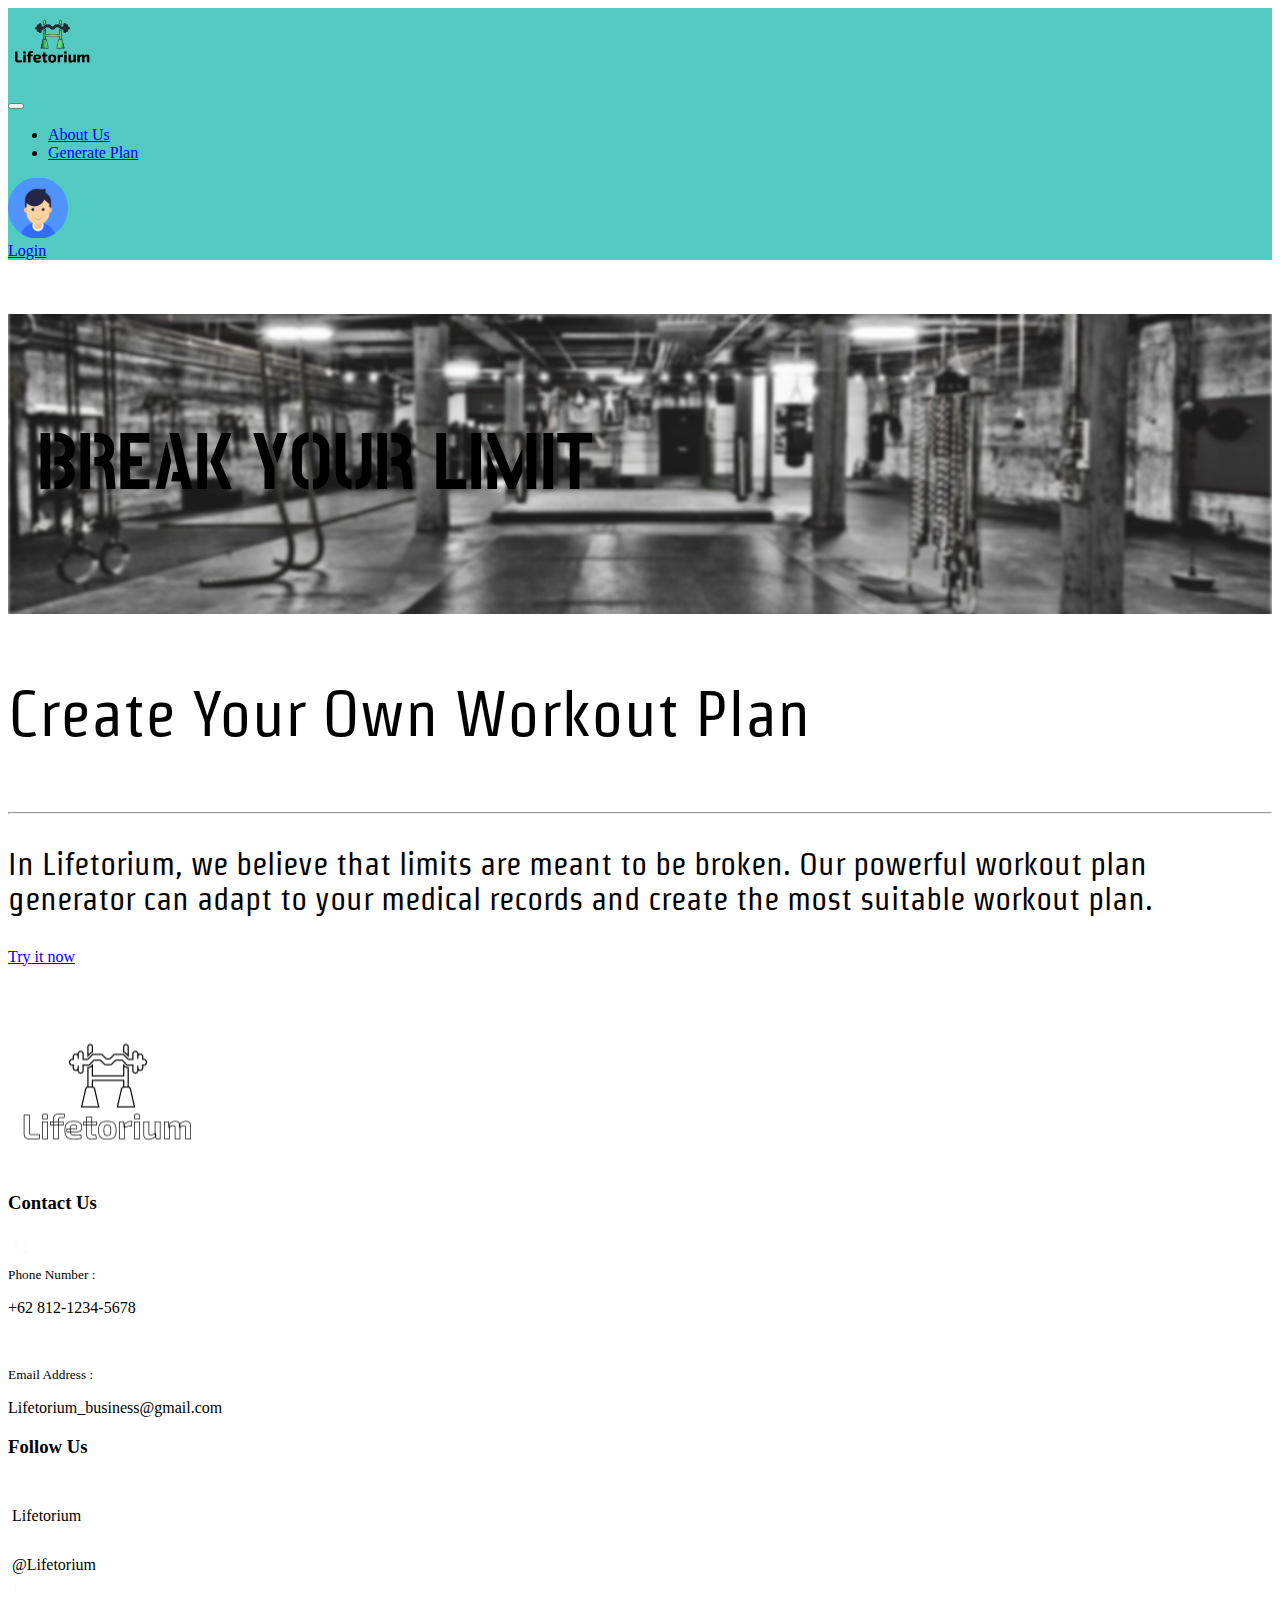
<file: Lifetorium/logout.html>
<!DOCTYPE html>
<html>
    <head>
        <meta charset="utf-8">
        <meta name="viewport" content="width=device-width, initial-scale=1">

        <title>Lifetorium</title>
        <script src="https://cdnjs.cloudflare.com/ajax/libs/jquery/3.6.0/jquery.min.js"></script>
        <link href="https://fonts.googleapis.com/css2?family=Stick+No+Bills:wght@800&family=Strait&display=swap" rel="stylesheet">
        <link href="https://cdn.jsdelivr.net/npm/bootstrap@5.0.2/dist/css/bootstrap.min.css" rel="stylesheet" integrity="sha384-EVSTQN3/azprG1Anm3QDgpJLIm9Nao0Yz1ztcQTwFspd3yD65VohhpuuCOmLASjC" crossorigin="anonymous">
    </head>
    <body>

    <script>
        $(document).ready(function() {
            window.localStorage.removeItem('userActive');
            window.location.href = "index.html";
        });
    </script>

    <script src="https://cdn.jsdelivr.net/npm/@popperjs/core@2.9.2/dist/umd/popper.min.js" integrity="sha384-IQsoLXl5PILFhosVNubq5LC7Qb9DXgDA9i+tQ8Zj3iwWAwPtgFTxbJ8NT4GN1R8p" crossorigin="anonymous"></script>
    <script src="https://cdn.jsdelivr.net/npm/bootstrap@5.0.2/dist/js/bootstrap.min.js" integrity="sha384-cVKIPhGWiC2Al4u+LWgxfKTRIcfu0JTxR+EQDz/bgldoEyl4H0zUF0QKbrJ0EcQF" crossorigin="anonymous"></script>
</body>
</html>
</file>
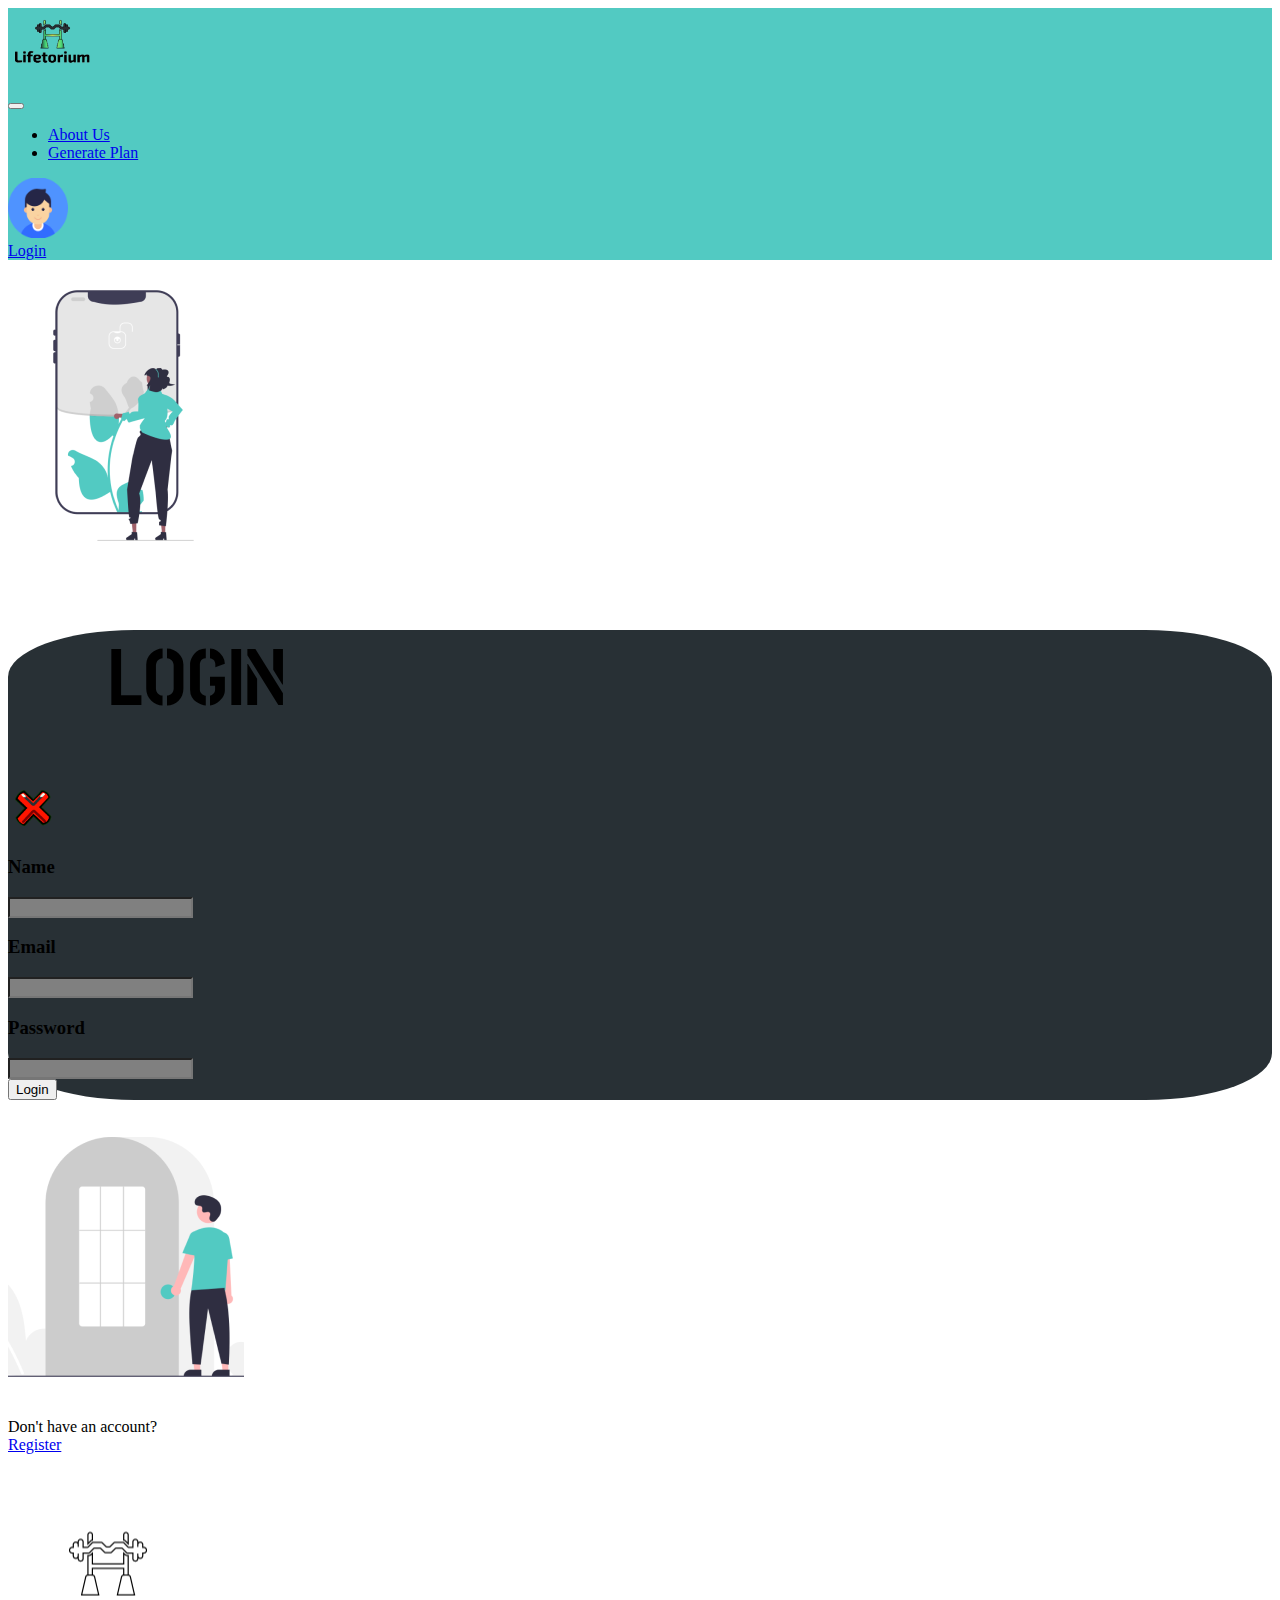
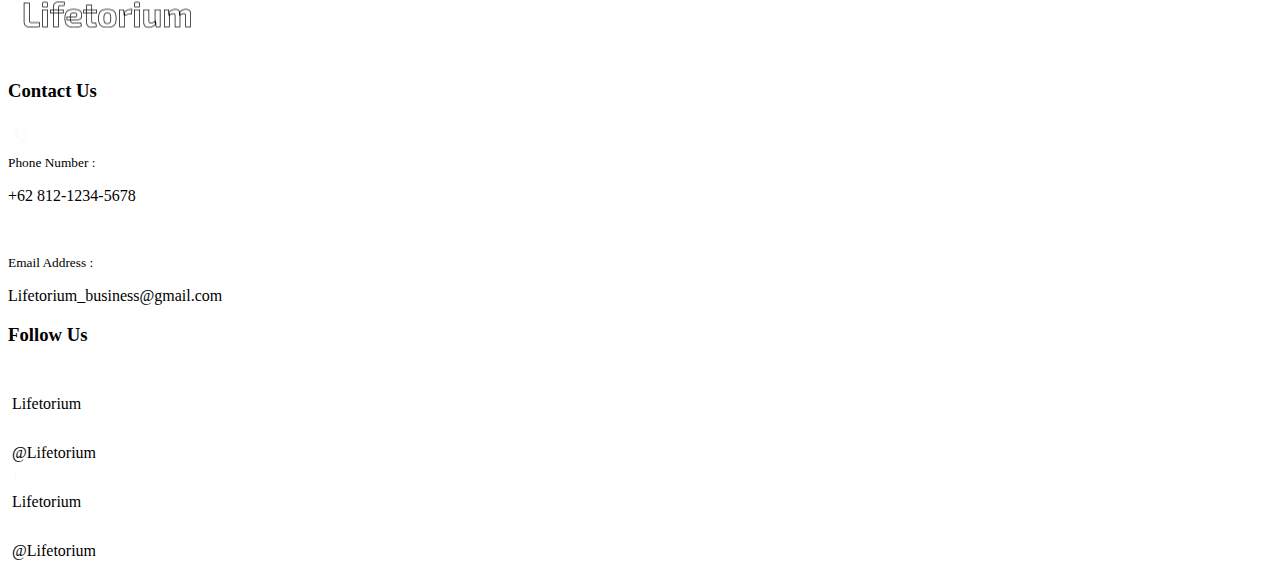
<file: Lifetorium/medical.html>
<!DOCTYPE html>
<html>
    <head>
        <meta charset="utf-8">
        <meta name="viewport" content="width=device-width, initial-scale=1">

        <title>Lifetorium</title>

        <script src="https://cdnjs.cloudflare.com/ajax/libs/jquery/3.6.0/jquery.min.js"></script>
        <link href="https://fonts.googleapis.com/css2?family=Stick+No+Bills:wght@800&family=Strait&display=swap" rel="stylesheet">
        <link href="https://cdn.jsdelivr.net/npm/bootstrap@5.0.2/dist/css/bootstrap.min.css" rel="stylesheet" integrity="sha384-EVSTQN3/azprG1Anm3QDgpJLIm9Nao0Yz1ztcQTwFspd3yD65VohhpuuCOmLASjC" crossorigin="anonymous">
        <link href="./css/custom-checkbox.css">
    </head>
    <body>
        
    <nav class="navbar navbar-expand-lg navbar-dark" style="background-color: #52CAC2;">
        <div class="container-fluid">
            <div class="navbar-brand">
                <img src="./image/logo.png" height="80px">
            </div>
            <button class="navbar-toggler" type="button" data-bs-toggle="collapse" data-bs-target="#navbarSupportedContent" aria-controls="navbarSupportedContent" aria-expanded="false" aria-label="Toggle navigation">
            <span class="navbar-toggler-icon"></span>
            </button>
            <div class="collapse navbar-collapse" id="navbarSupportedContent">
            <ul class="navbar-nav ms-auto mb-2 mb-lg-0">
                <li class="nav-item me-3 my-auto mb-2 mb-lg-0">
                <a class="nav-link btn btn-lg rounded-pill btn-dark text-white" style="width: 250px;" href="./about.html">About Us</a>
                </li>
                <li class="nav-item my-auto">
                <a class="nav-link btn btn-lg rounded-pill btn-dark text-white" style="width: 250px;" href="./generate.html">Generate Plan</a>
                </li>
            </ul>
            <div class="ms-auto mb-lg-0 mb-2 row">
                <div class="col text-center">
                    <div class="row">
                        <div class="col">
                            <img src="./image/profile-male.png" height="60px" width="60px">
                        </div>
                    </div>
                    <div class="row">
                        <a id="profileLink" href="./profile.html" class="link-dark fw-bold">Profile</a>
                    </div>
                </div>
            </div>
            </div>
        </div>
        </nav>


        <div class="container-fluid">
            <div class="row mt-3 justify-content-center">
                <div class="col-12 m-2 text-center">
                    <div class="d-flex mx-3">
                        <a href="./profile.html">
                            <img src="./image/arrow-left.png" width="50px">
                        </a>
                        <h1 class="text-center mx-auto" style="font-family: 'Stick No Bills', sans-serif; 
                        padding-left: 30px; padding-right: 80px;
                        font-size: 80px;">MEDICAL TRACK</h1>
                    </div>
                    <h4 style="font-family: 'Stick No Bills', sans-serif; 
                    font-size: 40px;">PLEASE CHOOSE THE MEDICAL ISSUES YOU CURRENTLY HAVE</h4>
                </div>
            </div>
            <div class="row justify-content-center">
                <div class="col-10 col-md-4 mx-2">
                    <div class="form-check d-flex mt-3">
                        <input type="checkbox" class="form-check-input my-auto me-2" id="tuberculosis">
                        <label class="form-check-label" for="tuberculosis" style="font-family: 'Stick No Bills', sans-serif; 
                        font-size: 30px;">TUBERCULOSIS</label>
                    </div>
                    <div class="form-check d-flex mt-3">
                        <input type="checkbox" class="form-check-input my-auto me-2" id="asthma">
                        <label class="form-check-label" for="asthma" style="font-family: 'Stick No Bills', sans-serif; 
                        font-size: 30px;">ASTHMA</label>
                    </div>
                    <div class="form-check d-flex mt-3">
                        <input type="checkbox" class="form-check-input my-auto me-2" id="osteoporosis">
                        <label class="form-check-label" for="asthma" style="font-family: 'Stick No Bills', sans-serif; 
                        font-size: 30px;">OSTEOPOROSIS</label>
                    </div>
                    <div class="form-check d-flex mt-3">
                        <input type="checkbox" class="form-check-input my-auto me-2" id="cardiovascular">
                        <label class="form-check-label" for="cardiovascular" style="font-family: 'Stick No Bills', sans-serif; 
                        font-size: 30px;">CARDIOVASCULAR</label>
                    </div>
                    <div class="form-check d-flex mt-3">
                        <input type="checkbox" class="form-check-input my-auto me-2" id="bonetumour">
                        <label class="form-check-label" for="bonetumour" style="font-family: 'Stick No Bills', sans-serif; 
                        font-size: 30px;">BONE TUMOUR</label>
                    </div>
                </div>
                <div class="col-10 col-md-4 mx-2">
                    <div class="form-check d-flex mt-3">
                        <input type="checkbox" class="form-check-input my-auto me-2" id="arrhytmia">
                        <label class="form-check-label" for="arrhytmi" style="font-family: 'Stick No Bills', sans-serif; 
                        font-size: 30px;">ARRHYTMIA</label>
                    </div>
                    <div class="form-check d-flex mt-3">
                        <input type="checkbox" class="form-check-input my-auto me-2" id="lungcancer">
                        <label class="form-check-label" for="lungcancer" style="font-family: 'Stick No Bills', sans-serif; 
                        font-size: 30px;">LUNG CANCER</label>
                    </div>
                    <div class="form-check d-flex mt-3">
                        <input type="checkbox" class="form-check-input my-auto me-2" id="osteomielitis">
                        <label class="form-check-label" for="osteomielitis" style="font-family: 'Stick No Bills', sans-serif; 
                        font-size: 30px;">OSTEOMIELITIS</label>
                    </div>
                    <div class="form-check d-flex mt-3">
                        <input type="checkbox" class="form-check-input my-auto me-2" id="covid-19">
                        <label class="form-check-label" for="covid-19" style="font-family: 'Stick No Bills', sans-serif; 
                        font-size: 30px;">COVID-19</label>
                    </div>
                    <div class="form-check d-flex mt-3">
                        <input type="checkbox" class="form-check-input my-auto me-2" id="bronchitis">
                        <label class="form-check-label" for="bronchitis" style="font-family: 'Stick No Bills', sans-serif; 
                        font-size: 30px;">BRONCHITIS</label>
                    </div>
                </div>
            </div>
        </div>

        <footer class="bg-dark p-2" style="margin-top: 50px;">
            <div class="container my-auto">
                <div class="row">
                    <div class="col-12 col-lg-3">
                        <img src="./image/logo-inverted.png" class="img-fluid">
                    </div>
                    <div class="col-12 col-lg-4">
                        <div class="row">
                            <div class="col-2"></div>
                            <div class="col"><h3 class="text-white">Contact Us</h3></div>
                        </div>
                        <div class="row">
                            <div class="col-2"><img src="./image/mipmap/Call.png"></div>
                            <div class="col-9">
                                <div class="row"><small class="text-white fw-bold">Phone Number :</small></div>
                                <div class="row"><p class="text-white fw-bold">+62 812-1234-5678</p></div>
                            </div>
                        </div>
                        <div class="row">
                            <div class="col-2"><img src="./image/mipmap/Mail.png"></div>
                            <div class="col-9">
                                <div class="row"><small class="text-white fw-bold">Email Address :</small></div>
                                <div class="row"><p class="text-white fw-bold">Lifetorium_business@gmail.com</p></div>
                            </div>
                        </div>
                    </div>
                    <div class="col-0 col-lg-1">
                        <div style="
                        border-left: 2px solid white;
                        height: 100%;">
                        </div>
                    </div>
                    <div class="col-12 col-lg-4">
                        <div class="row">
                            <div class="col"><h3 class="text-white">Follow Us</h3></div>
                        </div>
                        <div class="row">
                            <div class="col">
                                <div class="row">
                                    <div class="col-2"><img src="./image/mipmap/Facebook.png"></div>
                                    <div class="col text-white fw-bold">&nbsp;Lifetorium</div>
                                </div>
                            </div>
                            <div class="col">
                                <div class="row">
                                    <div class="col-2"><img src="./image/mipmap/Insta.png"></div>
                                    <div class="col text-white fw-bold">&nbsp;@Lifetorium</div>
                                </div>
                            </div>
                        </div>
                        <div class="row mt-2">
                            <div class="col">
                                <div class="row">
                                    <div class="col-2"><img src="./image/mipmap/LinkedIn.png"></div>
                                    <div class="col text-white fw-bold">&nbsp;Lifetorium</div>
                                </div>
                            </div>
                            <div class="col">
                                <div class="row">
                                    <div class="col-2"><img src="./image/mipmap/Tweeter.png"></div>
                                    <div class="col text-white fw-bold">&nbsp;@Lifetorium</div>
                                </div>
                            </div>
                        </div>
                    </div>
                </div>
            </div>
        </footer>

        <script>
            $(document).ready(function() {
                if(window.localStorage.getItem('userActive') == null) {
                    window.location.href = "./login.html";
                } else {
                    let userActive = JSON.parse(window.localStorage.getItem('userActive'));
                    $("#profileLink").text(userActive.name);
                }
                if(window.localStorage.getItem('medical') != null) {
                    let checkedItems = JSON.parse(window.localStorage.getItem('medical'));
                    checkedItems.forEach(element => {
                        $(`#${element}`).prop('checked', true);
                    });
                }
            });
            $(".form-check-input").change(function() {
                var checkedItems = []
                if(window.localStorage.getItem('medical') != null)
                    checkedItems = JSON.parse(window.localStorage.getItem('medical'))
                if(this.checked) {
                    checkedItems.push(this.id);
                } else {
                    checkedItems.splice(checkedItems.indexOf(this.id), 1);
                }
                window.localStorage.setItem('medical', JSON.stringify(checkedItems));
            });
        </script>

        <script src="https://cdn.jsdelivr.net/npm/@popperjs/core@2.9.2/dist/umd/popper.min.js" integrity="sha384-IQsoLXl5PILFhosVNubq5LC7Qb9DXgDA9i+tQ8Zj3iwWAwPtgFTxbJ8NT4GN1R8p" crossorigin="anonymous"></script>
        <script src="https://cdn.jsdelivr.net/npm/bootstrap@5.0.2/dist/js/bootstrap.min.js" integrity="sha384-cVKIPhGWiC2Al4u+LWgxfKTRIcfu0JTxR+EQDz/bgldoEyl4H0zUF0QKbrJ0EcQF" crossorigin="anonymous"></script>
    </body>
</html>
</file>
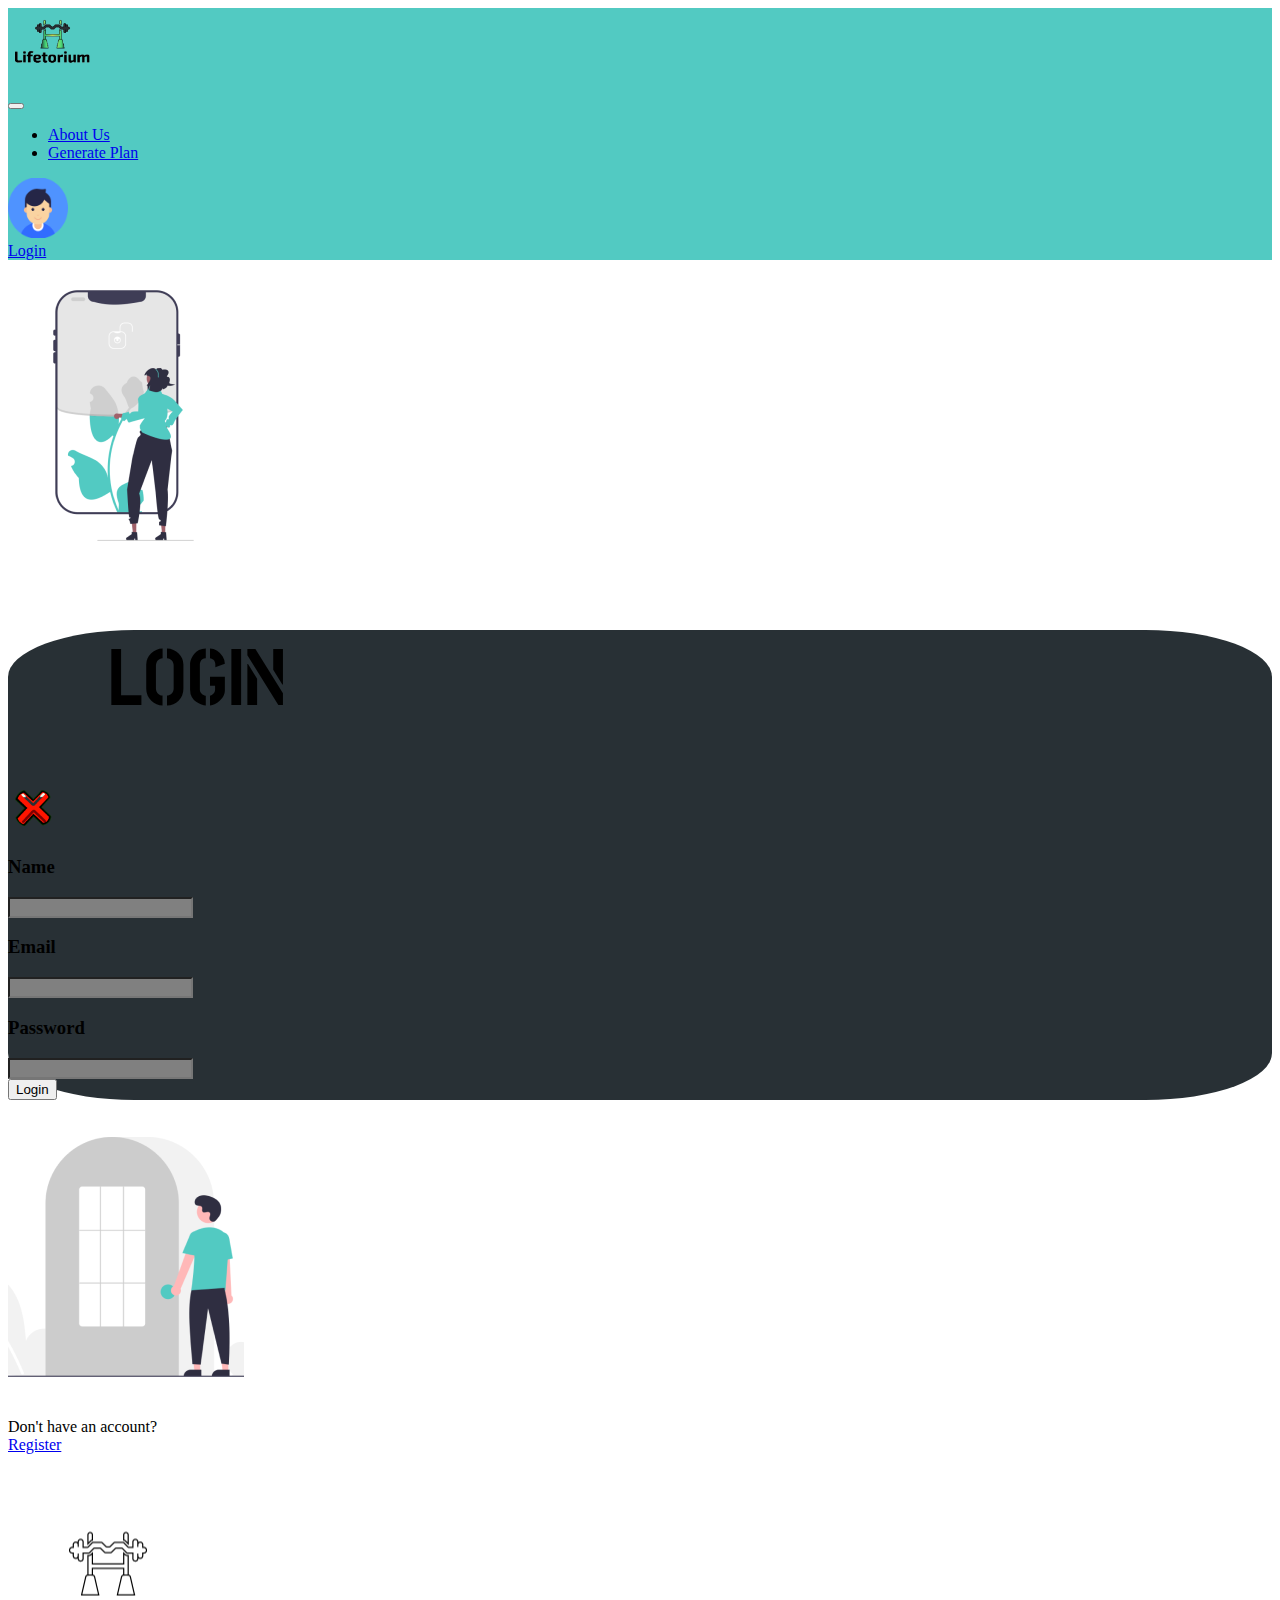
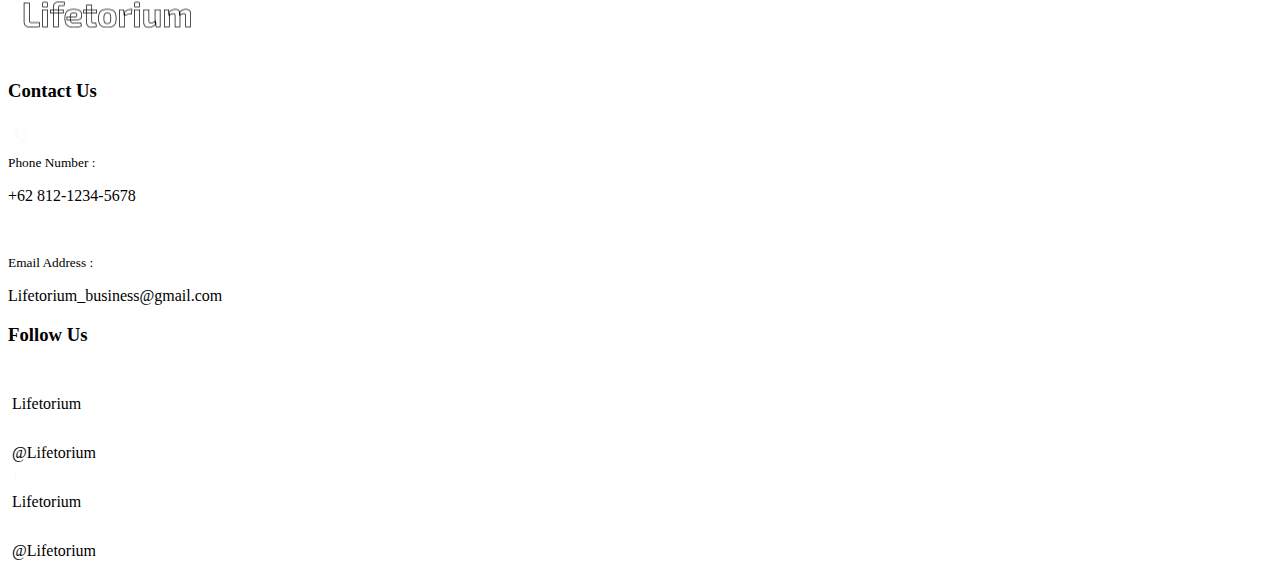
<file: Lifetorium/payment.html>
<!DOCTYPE html>
<html>
    <head>
        <meta charset="utf-8">
        <meta name="viewport" content="width=device-width, initial-scale=1">

        <title>Lifetorium</title>
        <style>
            .long-value-input {
                width: 200px;
                height: 30px;
                padding: 0 10px;
                text-overflow: ellipsis;
                white-space: nowrap;
                overflow: hidden;
            }
        </style>
        <script src="https://cdnjs.cloudflare.com/ajax/libs/jquery/3.6.0/jquery.min.js"></script>
        <link href="https://fonts.googleapis.com/css2?family=Stick+No+Bills:wght@800&family=Strait&display=swap" rel="stylesheet">
        <link href="https://cdn.jsdelivr.net/npm/bootstrap@5.0.2/dist/css/bootstrap.min.css" rel="stylesheet" integrity="sha384-EVSTQN3/azprG1Anm3QDgpJLIm9Nao0Yz1ztcQTwFspd3yD65VohhpuuCOmLASjC" crossorigin="anonymous">
    </head>
    <body>
        
    <nav class="navbar navbar-expand-lg navbar-dark" style="background-color: #52CAC2;">
        <div class="container-fluid">
            <div class="navbar-brand">
                <img src="./image/logo.png" height="80px">
            </div>
            <button class="navbar-toggler" type="button" data-bs-toggle="collapse" data-bs-target="#navbarSupportedContent" aria-controls="navbarSupportedContent" aria-expanded="false" aria-label="Toggle navigation">
            <span class="navbar-toggler-icon"></span>
            </button>
            <div class="collapse navbar-collapse" id="navbarSupportedContent">
            <ul class="navbar-nav ms-auto mb-2 mb-lg-0">
                <li class="nav-item me-3 mb-2">
                <a class="nav-link btn btn-lg rounded-pill btn-dark text-white" style="width: 250px;" href="./about.html">About Us</a>
                </li>
                <li class="nav-item">
                <a class="nav-link btn btn-lg rounded-pill btn-dark text-white" style="width: 250px;" href="./generate.html">Generate Plan</a>
                </li>
            </ul>
            <div class="ms-auto mb-lg-0 mb-2 row">
                <div class="col text-center">
                    <div class="row">
                        <div class="col">
                            <img src="./image/profile-male.png" height="60px" width="60px">
                        </div>
                    </div>
                    <div class="row">
                        <a id="profileLink" href="./profile.html" class="link-dark fw-bold">Profile</a>
                    </div>
                </div>
            </div>
            </div>
        </div>
        </nav>


        <div class="container-fluid">
            <div class="row justify-content-center my-3 mx-3">
                <div class="row mt-3 justify-content-center">
                    <div class="col-12 m-2 text-center">
                        <div class="d-flex mx-3">
                            <a href="./subscription.html">
                                <img src="./image/arrow-left.png" width="50px">
                            </a>
                            <h1 class="text-center mx-auto" style="font-family: 'Stick No Bills', sans-serif; 
                            padding-left: 30px; padding-right: 80px;
                            font-size: 80px;">PAYMENT PROCESS</h1>
                        </div>
                        <h4 style="font-family: 'Stick No Bills', sans-serif; 
                        font-size: 40px;">Thank you for supporting us!</h4>
                    </div>
                </div>
            </div>
            <div class="row justify-content-center mt-1 mx-3">
                <div class="col-4 text-center">
                    <img src="./image/bca.png" class="img-fluid">
                </div>
            </div>
            <div class="row justify-content-center mt-1 mx-3">
                <div class="col text-center">
                    <h3 class="fw-bold">Virtual Account Number BCA:</h3>
                </div>
            </div>
            <div class="row justify-content-center mt-1 mx-3">
                <div class="col text-center">
                    <h3>39666-0858-8888-7777</h3>
                </div>
            </div>
            <div class="row justify-content-center mt-1 mx-3">
                <div class="col text-center">
                    <h4>p.p  Rexx Richie Harlim</h4>
                </div>
            </div>
            <div class="row justify-content-center mt-1 mx-3">
                <div class="col text-center p-3">
                    <a href="./index.html" style="padding-left: 50px; padding-right: 50px; background-color: #52CAC2;" class="btn btn-lg rounded-pill border-2 border-dark text-dark btn-success">Buy</a>
                </div>
            </div>
            <div class="row justify-content-center mt-1 mx-3">
                <div class="col text-center">
                    <h4 class="fw-bold text-success" style="margin: 0px; padding: 0px;">We’ll send an E-mail notification within 1x24 hour!</h4>
                </div>
            </div>
        </div>

        <footer class="bg-dark p-2" style="margin-top: 50px;">
            <div class="container my-auto">
                <div class="row">
                    <div class="col-12 col-lg-3">
                        <img src="./image/logo-inverted.png" class="img-fluid">
                    </div>
                    <div class="col-12 col-lg-4">
                        <div class="row">
                            <div class="col-2"></div>
                            <div class="col"><h3 class="text-white">Contact Us</h3></div>
                        </div>
                        <div class="row">
                            <div class="col-2"><img src="./image/mipmap/Call.png"></div>
                            <div class="col-9">
                                <div class="row"><small class="text-white fw-bold">Phone Number :</small></div>
                                <div class="row"><p class="text-white fw-bold">+62 812-1234-5678</p></div>
                            </div>
                        </div>
                        <div class="row">
                            <div class="col-2"><img src="./image/mipmap/Mail.png"></div>
                            <div class="col-9">
                                <div class="row"><small class="text-white fw-bold">Email Address :</small></div>
                                <div class="row"><p class="text-white fw-bold">Lifetorium_business@gmail.com</p></div>
                            </div>
                        </div>
                    </div>
                    <div class="col-0 col-lg-1">
                        <div style="
                        border-left: 2px solid white;
                        height: 100%;">
                        </div>
                    </div>
                    <div class="col-12 col-lg-4">
                        <div class="row">
                            <div class="col"><h3 class="text-white">Follow Us</h3></div>
                        </div>
                        <div class="row">
                            <div class="col">
                                <div class="row">
                                    <div class="col-2"><img src="./image/mipmap/Facebook.png"></div>
                                    <div class="col text-white fw-bold">&nbsp;Lifetorium</div>
                                </div>
                            </div>
                            <div class="col">
                                <div class="row">
                                    <div class="col-2"><img src="./image/mipmap/Insta.png"></div>
                                    <div class="col text-white fw-bold">&nbsp;@Lifetorium</div>
                                </div>
                            </div>
                        </div>
                        <div class="row mt-2">
                            <div class="col">
                                <div class="row">
                                    <div class="col-2"><img src="./image/mipmap/LinkedIn.png"></div>
                                    <div class="col text-white fw-bold">&nbsp;Lifetorium</div>
                                </div>
                            </div>
                            <div class="col">
                                <div class="row">
                                    <div class="col-2"><img src="./image/mipmap/Tweeter.png"></div>
                                    <div class="col text-white fw-bold">&nbsp;@Lifetorium</div>
                                </div>
                            </div>
                        </div>
                    </div>
                </div>
            </div>
        </footer>

        <script>
            $(document).ready(function() {
                if(window.localStorage.getItem('userActive') == null) {
                    window.location.href = "./login.html";
                } else {
                    let userActive = JSON.parse(window.localStorage.getItem('userActive'));
                    $("#profileLink").text(userActive.name);
                }
            });
        </script>

        <script src="https://cdn.jsdelivr.net/npm/@popperjs/core@2.9.2/dist/umd/popper.min.js" integrity="sha384-IQsoLXl5PILFhosVNubq5LC7Qb9DXgDA9i+tQ8Zj3iwWAwPtgFTxbJ8NT4GN1R8p" crossorigin="anonymous"></script>
        <script src="https://cdn.jsdelivr.net/npm/bootstrap@5.0.2/dist/js/bootstrap.min.js" integrity="sha384-cVKIPhGWiC2Al4u+LWgxfKTRIcfu0JTxR+EQDz/bgldoEyl4H0zUF0QKbrJ0EcQF" crossorigin="anonymous"></script>
    </body>
</html>
</file>
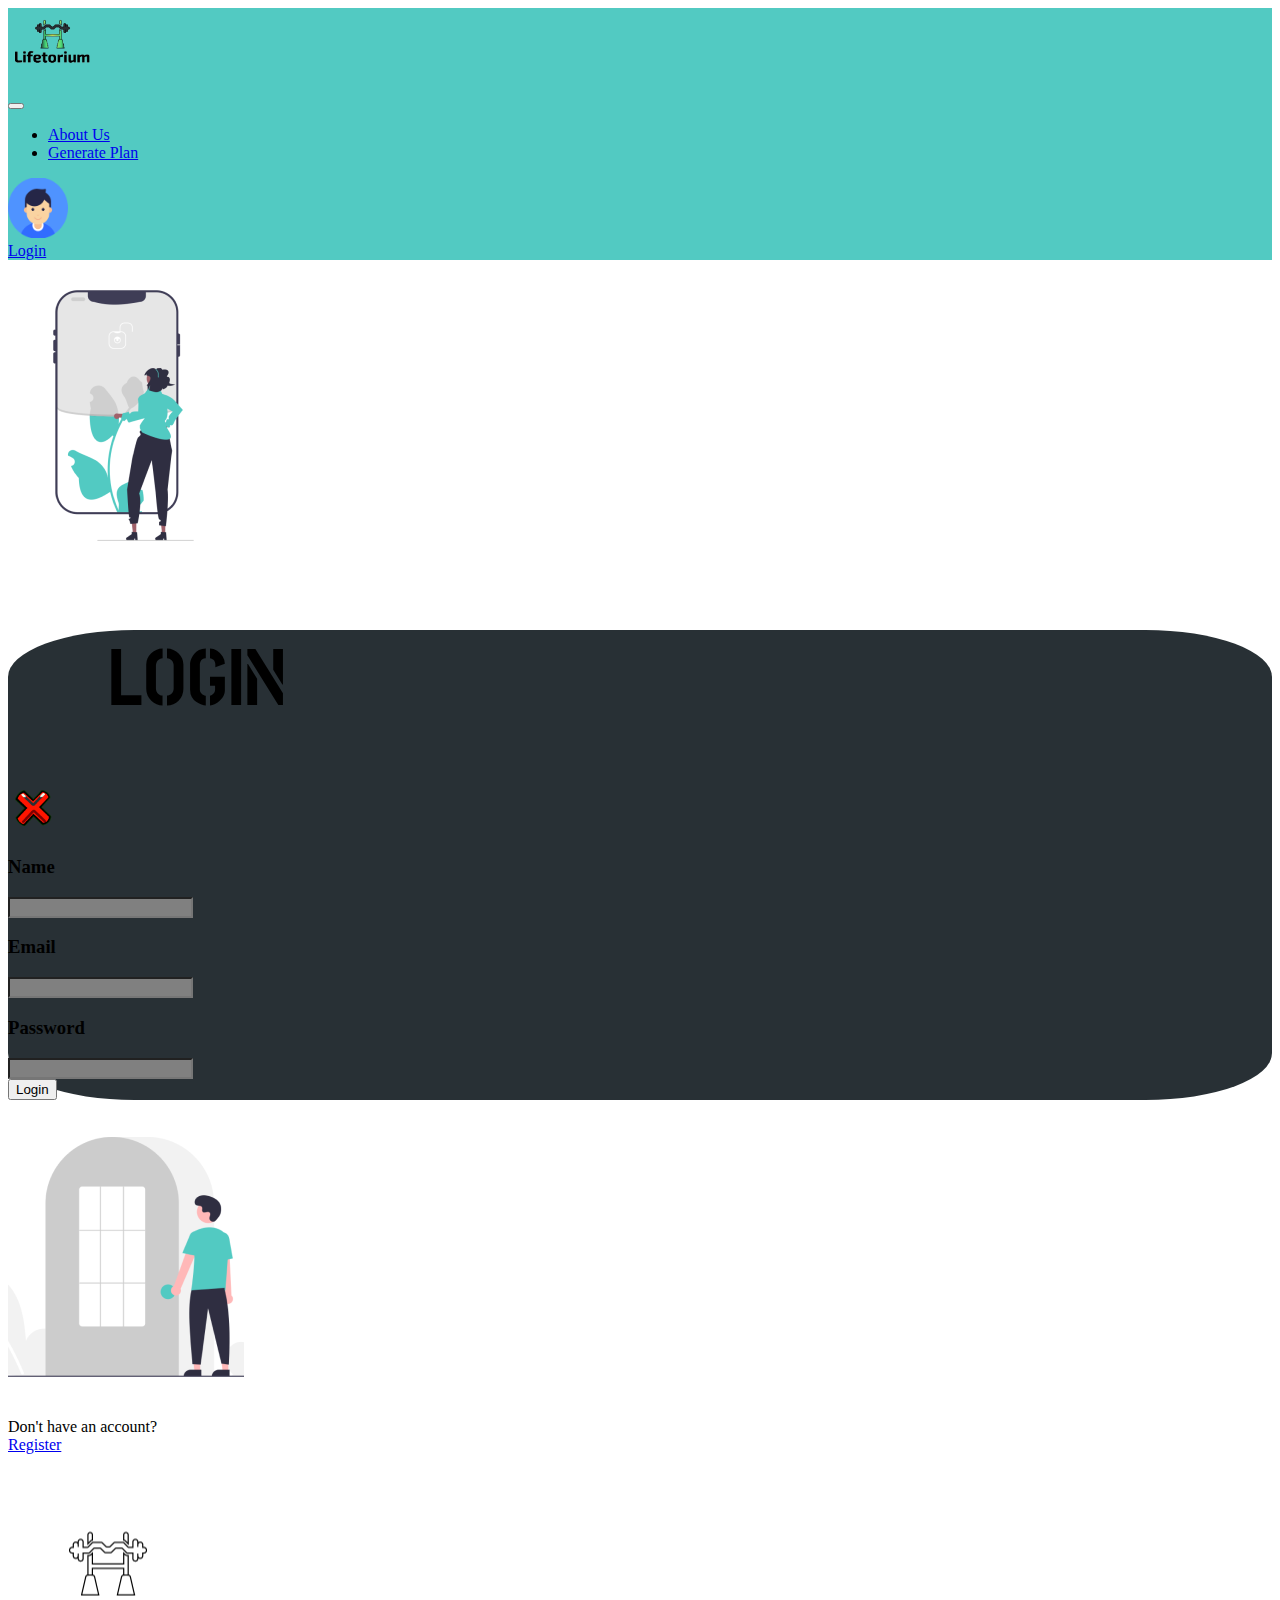
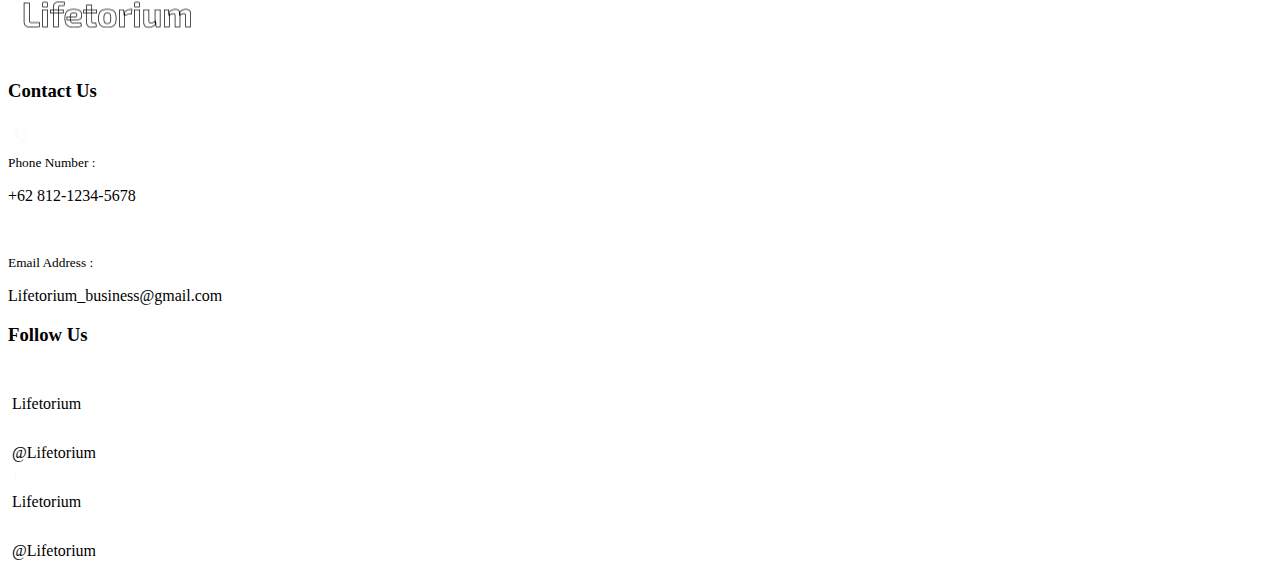
<file: Lifetorium/plan.html>
<!DOCTYPE html>
<html>
    <head>
        <meta charset="utf-8">
        <meta name="viewport" content="width=device-width, initial-scale=1">

        <title>Lifetorium</title>

        <script src="https://cdnjs.cloudflare.com/ajax/libs/jquery/3.6.0/jquery.min.js"></script>
        <link href="https://fonts.googleapis.com/css2?family=Stick+No+Bills:wght@800&family=Strait&display=swap" rel="stylesheet">
        <link href="https://cdn.jsdelivr.net/npm/bootstrap@5.0.2/dist/css/bootstrap.min.css" rel="stylesheet" integrity="sha384-EVSTQN3/azprG1Anm3QDgpJLIm9Nao0Yz1ztcQTwFspd3yD65VohhpuuCOmLASjC" crossorigin="anonymous">
        <link href="./css/custom-checkbox.css">
    </head>
    <body>
        
    <nav class="navbar navbar-expand-lg navbar-dark" style="background-color: #52CAC2;">
        <div class="container-fluid">
            <div class="navbar-brand">
                <img src="./image/logo.png" height="80px">
            </div>
            <button class="navbar-toggler" type="button" data-bs-toggle="collapse" data-bs-target="#navbarSupportedContent" aria-controls="navbarSupportedContent" aria-expanded="false" aria-label="Toggle navigation">
            <span class="navbar-toggler-icon"></span>
            </button>
            <div class="collapse navbar-collapse" id="navbarSupportedContent">
            <ul class="navbar-nav ms-auto mb-2 mb-lg-0">
                <li class="nav-item me-3 my-auto mb-2 mb-lg-0">
                <a class="nav-link btn btn-lg rounded-pill btn-dark text-white" style="width: 250px;" href="./about.html">About Us</a>
                </li>
                <li class="nav-item my-auto">
                <a class="nav-link border-5 border-white btn btn-lg rounded-pill btn-dark text-white" style="width: 250px;" href="./generate.html">Generate Plan</a>
                </li>
            </ul>
            <div class="ms-auto mb-lg-0 mb-2 row">
                <div class="col text-center">
                    <div class="row">
                        <div class="col">
                            <img src="./image/profile-male.png" height="60px" width="60px">
                        </div>
                    </div>
                    <div class="row">
                        <a id="profileLink" href="./profile.html" class="link-dark fw-bold">Profile</a>
                    </div>
                </div>
            </div>
            </div>
        </div>
        </nav>


        <div class="container-fluid">
            <div class="row mt-3 justify-content-center">
                <div class="col-12 m-2 text-center">
                    <div class="d-flex mx-3">
                        <a href="./generate.html">
                            <img src="./image/arrow-left.png" width="50px">
                        </a>
                        <h1 class="text-center mx-auto" style="font-family: 'Stick No Bills', sans-serif; 
                        padding-left: 30px; padding-right: 80px;
                        font-size: 80px;">YOUR WORKOUT PLAN</h1>
                    </div>
                    <p class="text-secondary">SELECT UP TO 3 EXERCISES</p>
                </div>
            </div>
            <div class="row justify-content-center">
                <div class="col-1"></div>
                <div class="col-5 col-md-2 mx-3 mt-3" height="50px">
                    <a href="./pushup.html" class="text-decoration-none">
                        <div class="card rounded-5 h-100 text-center d-flex" style="background-color: #52CAC2; border-radius: 10%; border-color: black;">
                            <h4 class="text-center my-2 text-dark" style="font-family: 'Stick No Bills', sans-serif; 
                            font-size: 20px;">LEG LIFT</h4>
                            <img src="./image/plan1.png" class="mb-3 mx-auto mt-3" height="30%" width="30%">
                            <p class="text-center text-dark" style="font-family: 'Stick No Bills', sans-serif; 
                            font-size: 18px;">2 X 5</p>
                        </div>
                    </a>
                </div>
                <div class="col-5 col-md-2 mx-3 mt-3" height="50px">
                    <a href="./pushup.html" class="text-decoration-none">
                        <div class="card rounded-5 h-100 text-center d-flex" style="background-color: #52CAC2; border-radius: 10%; border-color: black;">
                            <h4 class="text-center my-2 text-dark" style="font-family: 'Stick No Bills', sans-serif; 
                            font-size: 20px;">PUSH UP</h4>
                            <img src="./image/plan2.png" class="mb-3 mx-auto mt-3" height="30%" width="30%">
                            <p class="text-center text-dark" style="font-family: 'Stick No Bills', sans-serif; 
                            font-size: 18px;">2 X 10</p>
                        </div>
                    </a>
                </div>
                <div class="col-5 col-md-2 mx-3 mt-3" height="50px">
                    <a href="./pushup.html" class="text-decoration-none">
                        <div class="card rounded-5 h-100 text-center d-flex" style="background-color: #52CAC2; border-radius: 10%; border-color: black;">
                            <h4 class="text-center my-2 text-dark" style="font-family: 'Stick No Bills', sans-serif; 
                            font-size: 20px;">SIT UP</h4>
                            <img src="./image/plan3.png" class="mb-3 mx-auto mt-3" height="30%" width="30%">
                            <p class="text-center text-dark" style="font-family: 'Stick No Bills', sans-serif; 
                            font-size: 18px;">2 X 10</p>
                        </div>
                    </a>
                </div>
                <div class="col-5 col-md-2 mx-3 mt-3" height="50px">
                    <a href="./pushup.html" class="text-decoration-none">
                        <div class="card rounded-5 h-100 text-center d-flex" style="background-color: #52CAC2; border-radius: 10%; border-color: black;">
                            <h4 class="text-center my-2 text-dark" style="font-family: 'Stick No Bills', sans-serif; 
                            font-size: 20px;">PLANK</h4>
                            <img src="./image/plan4.png" class="mb-3 mx-auto mt-3" height="30%" width="30%">
                            <p class="text-center text-dark" style="font-family: 'Stick No Bills', sans-serif; 
                            font-size: 18px;">1 X 30s</p>
                        </div>
                    </a>
                </div>
                <div class="col-1"></div>
                <div class="col-1"></div>
                <div class="col-5 col-md-2 mx-3 mt-3" height="50px">
                    <a href="./pushup.html" class="text-decoration-none">
                        <div class="card rounded-5 h-100 text-center d-flex" style="background-color: #52CAC2; border-radius: 10%; border-color: black;">
                            <h4 class="text-center my-2 text-dark" style="font-family: 'Stick No Bills', sans-serif; 
                            font-size: 20px;">STEP BY STEP</h4>
                            <img src="./image/plan5.png" class="mb-3 mx-auto mt-3" height="30%" width="30%">
                            <p class="text-center text-dark" style="font-family: 'Stick No Bills', sans-serif; 
                            font-size: 18px;">1 x 10</p>
                        </div>
                    </a>
                </div>
                <div class="col-5 col-md-2 mx-3 mt-3" height="50px">
                    <a href="./pushup.html" class="text-decoration-none">
                        <div class="card rounded-5 h-100 text-center d-flex" style="background-color: #52CAC2; border-radius: 10%; border-color: black;">
                            <h4 class="text-center my-2 text-dark" style="font-family: 'Stick No Bills', sans-serif; 
                            font-size: 20px;">JUMPING JACK</h4>
                            <img src="./image/plan6.png" class="mb-3 mx-auto mt-3" height="30%" width="30%">
                            <p class="text-center text-dark" style="font-family: 'Stick No Bills', sans-serif; 
                            font-size: 18px;">2 x 10</p>
                        </div>
                    </a>
                </div>
                <div class="col-5 col-md-2 mx-3 mt-3" height="50px">
                    <a href="./pushup.html" class="text-decoration-none">
                        <div class="card rounded-5 h-100 text-center d-flex" style="background-color: #52CAC2; border-radius: 10%; border-color: black;">
                            <h4 class="text-center my-2 text-dark" style="font-family: 'Stick No Bills', sans-serif; 
                            font-size: 20px;">SQUAT</h4>
                            <img src="./image/plan7.png" class="mb-3 mx-auto mt-3" height="30%" width="30%">
                            <p class="text-center text-dark" style="font-family: 'Stick No Bills', sans-serif; 
                            font-size: 18px;">2 x 15</p>
                        </div>
                    </a>
                </div>
                <div class="col-5 col-md-2 mx-3 mt-3" height="50px">
                    <a href="./pushup.html" class="text-decoration-none">
                        <div class="card rounded-5 h-100 text-center d-flex" style="background-color: #52CAC2; border-radius: 10%; border-color: black;">
                            <h4 class="text-center my-2 text-dark" style="font-family: 'Stick No Bills', sans-serif; 
                            font-size: 20px;">WALKING</h4>
                            <img src="./image/plan8.png" class="mb-3 mx-auto mt-3" height="30%" width="30%">
                            <p class="text-center text-dark" style="font-family: 'Stick No Bills', sans-serif; 
                            font-size: 18px;">1 x 5m</p>
                        </div>
                    </a>
                </div>
                <div class="col-1"></div>
            </div>
            <div class="row justify-content-center mt-3">
                <div class="col-6 col-md-4">
                    <a href="./progress.html" class="btn btn-lg btn-secondary rounded-pill text-dark border-2 border-dark w-100" style="background-color: #BEB3C7;">Check Your Progress</a>
                </div>
            </div>
        </div>

        <footer class="bg-dark p-2" style="margin-top: 50px;">
            <div class="container my-auto">
                <div class="row">
                    <div class="col-12 col-lg-3">
                        <img src="./image/logo-inverted.png" class="img-fluid">
                    </div>
                    <div class="col-12 col-lg-4">
                        <div class="row">
                            <div class="col-2"></div>
                            <div class="col"><h3 class="text-white">Contact Us</h3></div>
                        </div>
                        <div class="row">
                            <div class="col-2"><img src="./image/mipmap/Call.png"></div>
                            <div class="col-9">
                                <div class="row"><small class="text-white fw-bold">Phone Number :</small></div>
                                <div class="row"><p class="text-white fw-bold">+62 812-1234-5678</p></div>
                            </div>
                        </div>
                        <div class="row">
                            <div class="col-2"><img src="./image/mipmap/Mail.png"></div>
                            <div class="col-9">
                                <div class="row"><small class="text-white fw-bold">Email Address :</small></div>
                                <div class="row"><p class="text-white fw-bold">Lifetorium_business@gmail.com</p></div>
                            </div>
                        </div>
                    </div>
                    <div class="col-0 col-lg-1">
                        <div style="
                        border-left: 2px solid white;
                        height: 100%;">
                        </div>
                    </div>
                    <div class="col-12 col-lg-4">
                        <div class="row">
                            <div class="col"><h3 class="text-white">Follow Us</h3></div>
                        </div>
                        <div class="row">
                            <div class="col">
                                <div class="row">
                                    <div class="col-2"><img src="./image/mipmap/Facebook.png"></div>
                                    <div class="col text-white fw-bold">&nbsp;Lifetorium</div>
                                </div>
                            </div>
                            <div class="col">
                                <div class="row">
                                    <div class="col-2"><img src="./image/mipmap/Insta.png"></div>
                                    <div class="col text-white fw-bold">&nbsp;@Lifetorium</div>
                                </div>
                            </div>
                        </div>
                        <div class="row mt-2">
                            <div class="col">
                                <div class="row">
                                    <div class="col-2"><img src="./image/mipmap/LinkedIn.png"></div>
                                    <div class="col text-white fw-bold">&nbsp;Lifetorium</div>
                                </div>
                            </div>
                            <div class="col">
                                <div class="row">
                                    <div class="col-2"><img src="./image/mipmap/Tweeter.png"></div>
                                    <div class="col text-white fw-bold">&nbsp;@Lifetorium</div>
                                </div>
                            </div>
                        </div>
                    </div>
                </div>
            </div>
        </footer>

        <script>
            $(document).ready(function() {
                if(window.localStorage.getItem('userActive') == null) {
                    window.location.href = "./login.html";
                } else {
                    let userActive = JSON.parse(window.localStorage.getItem('userActive'));
                    $("#profileLink").text(userActive.name);
                }
            });
        </script>

        <script src="https://cdn.jsdelivr.net/npm/@popperjs/core@2.9.2/dist/umd/popper.min.js" integrity="sha384-IQsoLXl5PILFhosVNubq5LC7Qb9DXgDA9i+tQ8Zj3iwWAwPtgFTxbJ8NT4GN1R8p" crossorigin="anonymous"></script>
        <script src="https://cdn.jsdelivr.net/npm/bootstrap@5.0.2/dist/js/bootstrap.min.js" integrity="sha384-cVKIPhGWiC2Al4u+LWgxfKTRIcfu0JTxR+EQDz/bgldoEyl4H0zUF0QKbrJ0EcQF" crossorigin="anonymous"></script>
    </body>
</html>
</file>
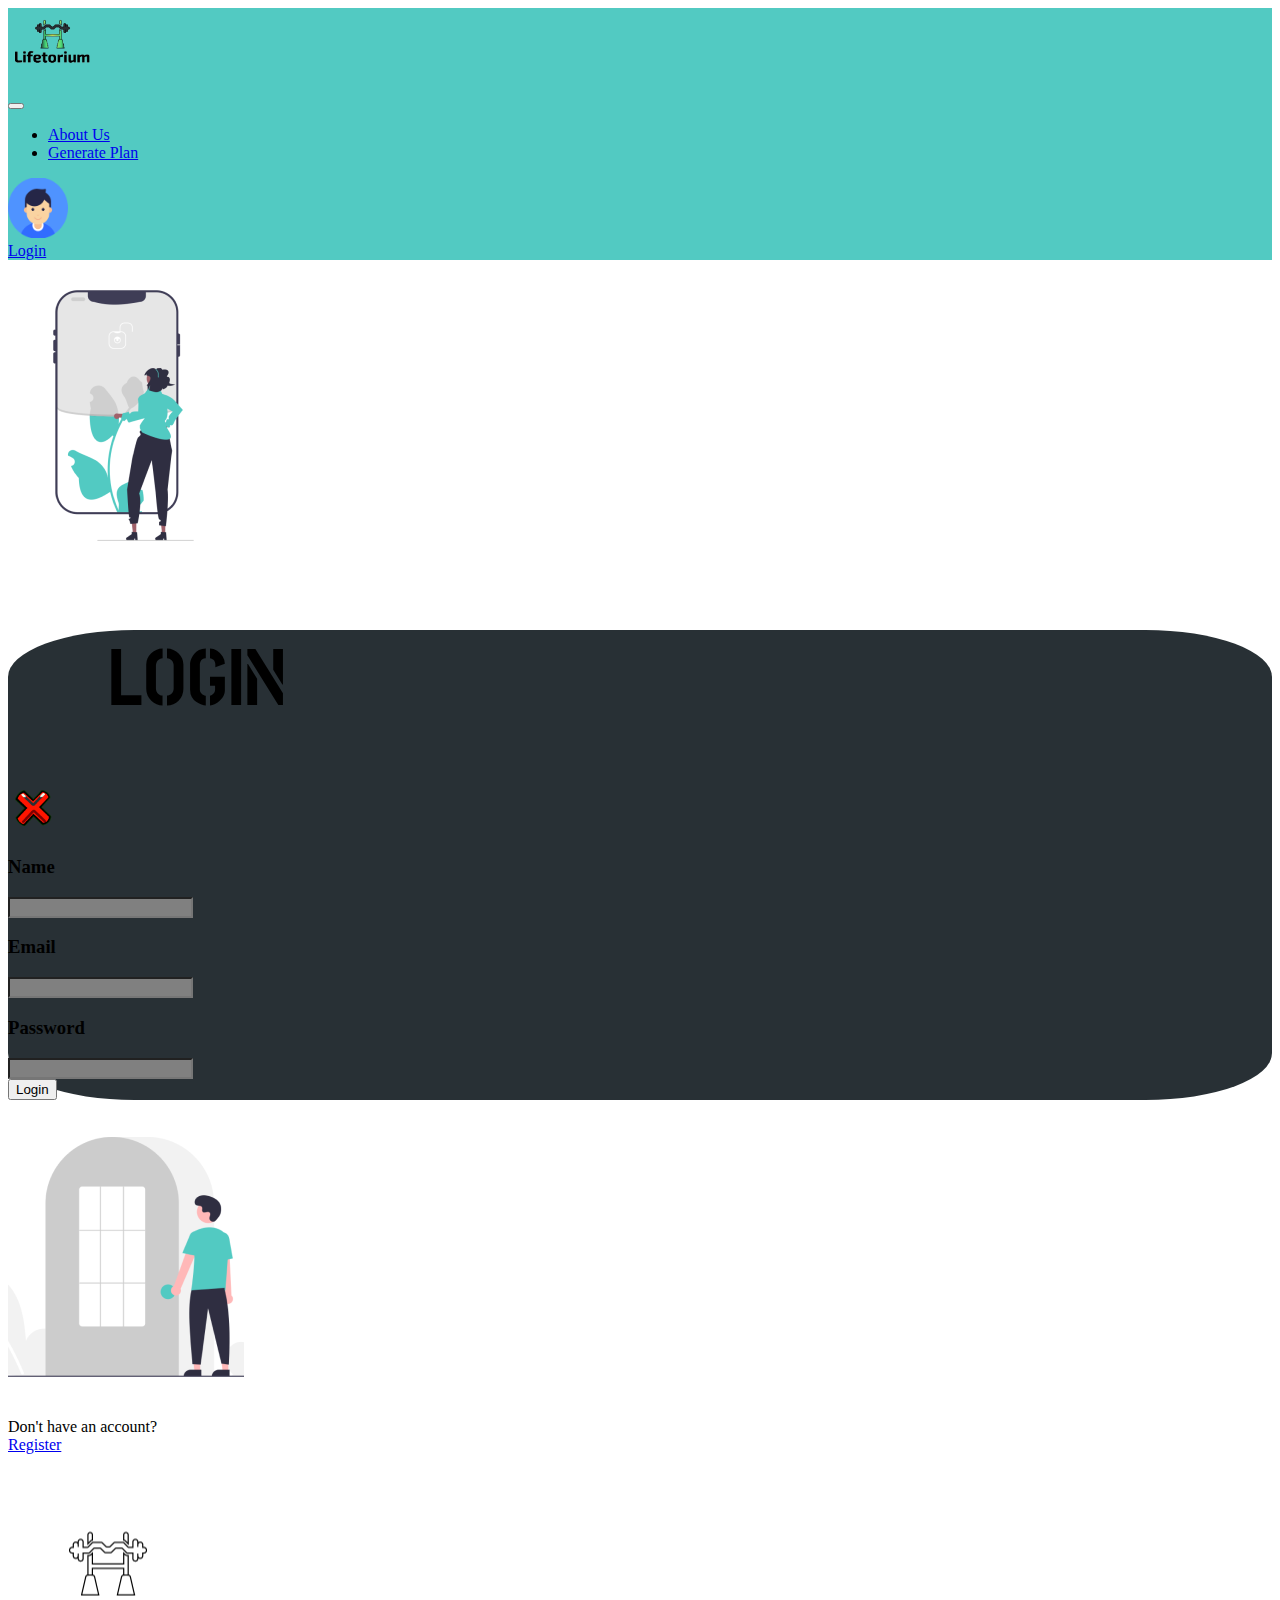
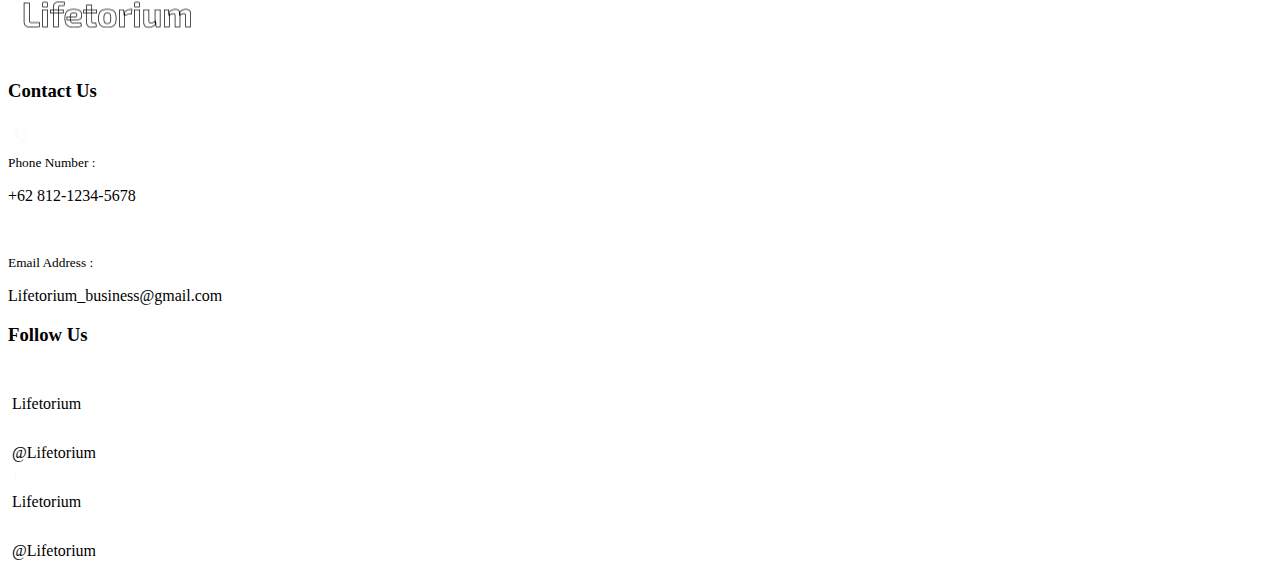
<file: Lifetorium/profile.html>
<!DOCTYPE html>
<html>
    <head>
        <meta charset="utf-8">
        <meta name="viewport" content="width=device-width, initial-scale=1">

        <title>Lifetorium</title>
        <style>
            .long-value-input {
                width: 200px;
                height: 30px;
                padding: 0 10px;
                text-overflow: ellipsis;
                white-space: nowrap;
                overflow: hidden;
            }
        </style>
        <script src="https://cdnjs.cloudflare.com/ajax/libs/jquery/3.6.0/jquery.min.js"></script>
        <link href="https://fonts.googleapis.com/css2?family=Stick+No+Bills:wght@800&family=Strait&display=swap" rel="stylesheet">
        <link href="https://cdn.jsdelivr.net/npm/bootstrap@5.0.2/dist/css/bootstrap.min.css" rel="stylesheet" integrity="sha384-EVSTQN3/azprG1Anm3QDgpJLIm9Nao0Yz1ztcQTwFspd3yD65VohhpuuCOmLASjC" crossorigin="anonymous">
    </head>
    <body>
        
    <nav class="navbar navbar-expand-lg navbar-dark" style="background-color: #52CAC2;">
        <div class="container-fluid">
            <div class="navbar-brand">
                <img src="./image/logo.png" height="80px">
            </div>
            <button class="navbar-toggler" type="button" data-bs-toggle="collapse" data-bs-target="#navbarSupportedContent" aria-controls="navbarSupportedContent" aria-expanded="false" aria-label="Toggle navigation">
            <span class="navbar-toggler-icon"></span>
            </button>
            <div class="collapse navbar-collapse" id="navbarSupportedContent">
            <ul class="navbar-nav ms-auto mb-2 mb-lg-0">
                <li class="nav-item me-3 mb-2">
                <a class="nav-link btn btn-lg rounded-pill btn-dark text-white" style="width: 250px;" href="./about.html">About Us</a>
                </li>
                <li class="nav-item">
                <a class="nav-link btn btn-lg rounded-pill btn-dark text-white" style="width: 250px;" href="./generate.html">Generate Plan</a>
                </li>
            </ul>
            <div class="ms-auto mb-lg-0 mb-2 row">
                <div class="col text-center">
                    <div class="row">
                        <div class="col">
                            <img src="./image/profile-male.png" height="60px" width="60px">
                        </div>
                    </div>
                    <div class="row">
                        <a id="profileLink" href="#" class="link-dark fw-bold">Profile</a>
                    </div>
                </div>
            </div>
            </div>
        </div>
        </nav>


        <div class="container-fluid">
            <div class="row justify-content-center my-3 mx-3">
                <div class="d-none d-md-block col-md-3">
                    <img src="./image/left_profile.png" class="img-fluid">
                </div>
                <div class="col-12 col-md-6">
                    <div class="card rounded-5" style="background-color: #283035; border-radius: 10%">
                        <div class="d-flex flex-row align-items-right">
                            <h1 class="text-center text-white mx-auto" style="font-family: 'Stick No Bills', sans-serif; 
                            padding-left: 100px; padding-right: 30px; 
                            font-size: 80px;">PROFILE</h1>
                            <a href="./index.html">
                                <img class="mt-3" style="margin-right: 20px;" width="50px" height="50px" src="./image/exit.png">
                            </a>
                        </div>
                        <form class="row">
                            <div class="col text-center">
                                <div class="row justify-content-center">
                                    <h3 class="text-white">Name</h3>
                                </div>
                                <div class="row justify-content-center">
                                    <div class="col-10">
                                        <input type="text" class="form-control text-center rounded-pill text-white" style="background-color: grey;" id="inputName" name="inputName">
                                    </div>
                                </div>
                                <div class="row mt-3 justify-content-center">
                                    <h3 class="text-white">Age</h3>
                                </div>
                                <div class="row justify-content-center">
                                    <div class="col-10 col-md-3">
                                        <input type="number" class="form-control text-center rounded-pill text-white" style="background-color: grey;" id="inputAge" name="inputAge" value="20">
                                    </div>
                                </div>
                                <div class="row mt-3 justify-content-center d-flex" style="margin-left: 40px; margin-right: 40px;">
                                    <div class="col-4">
                                        <div class="row justify-content-center">
                                            <h3 class="text-white">Weight (Kg)</h3>
                                        </div>
                                        <div class="row justify-content-center">
                                            <div class="col">
                                                <input type="number" class="form-control text-center rounded-pill text-white" style="background-color: grey;" id="inputWeight" name="inputWeight" value="68">
                                            </div>
                                        </div>
                                    </div>
                                    <div class="col-4 ms-auto">
                                        <div class="row justify-content-center">
                                            <h3 class="text-white">Height (Cm)</h3>
                                        </div>
                                        <div class="row justify-content-center">
                                            <div class="col">
                                                <input type="number" class="form-control text-center rounded-pill text-white" style="background-color: grey;" id="inputHeight" name="inputHeight" value="170">
                                            </div>
                                        </div>
                                    </div>
                                </div>
                                <div class="row mt-3 justify-content-center">
                                    <h3 class="text-white">Medical Track</h3>
                                </div>
                                <div class="row justify-content-center" style="margin-bottom: 30px;">
                                    <div class="col-10">
                                        <a href="./medical.html" class="text-decoration-none">
                                            <input type="text" class="form-control text-center rounded-pill text-white long-value-input py-3" style="background-color: grey;" id="inputMedical" name="inputMedical">
                                        </a>
                                    </div>
                                </div>
                            </div>
                        </form>
                    </div>
                </div>
                <div class="d-none d-md-block col-md-3">
                    <img src="./image/right_profile.png" class="img-fluid">
                </div>
            </div>
            <div class="row justify-content-end mt-1 mx-3">
                <div class="col-2">
                    <a href="./logout.html" class="btn btn-lg rounded-pill border-2 border-dark text-dark w-100" style="background-color: #F48484;">Logout</a>
                </div>
            </div>
        </div>

        <footer class="bg-dark p-2" style="margin-top: 50px;">
            <div class="container my-auto">
                <div class="row">
                    <div class="col-12 col-lg-3">
                        <img src="./image/logo-inverted.png" class="img-fluid">
                    </div>
                    <div class="col-12 col-lg-4">
                        <div class="row">
                            <div class="col-2"></div>
                            <div class="col"><h3 class="text-white">Contact Us</h3></div>
                        </div>
                        <div class="row">
                            <div class="col-2"><img src="./image/mipmap/Call.png"></div>
                            <div class="col-9">
                                <div class="row"><small class="text-white fw-bold">Phone Number :</small></div>
                                <div class="row"><p class="text-white fw-bold">+62 812-1234-5678</p></div>
                            </div>
                        </div>
                        <div class="row">
                            <div class="col-2"><img src="./image/mipmap/Mail.png"></div>
                            <div class="col-9">
                                <div class="row"><small class="text-white fw-bold">Email Address :</small></div>
                                <div class="row"><p class="text-white fw-bold">Lifetorium_business@gmail.com</p></div>
                            </div>
                        </div>
                    </div>
                    <div class="col-0 col-lg-1">
                        <div style="
                        border-left: 2px solid white;
                        height: 100%;">
                        </div>
                    </div>
                    <div class="col-12 col-lg-4">
                        <div class="row">
                            <div class="col"><h3 class="text-white">Follow Us</h3></div>
                        </div>
                        <div class="row">
                            <div class="col">
                                <div class="row">
                                    <div class="col-2"><img src="./image/mipmap/Facebook.png"></div>
                                    <div class="col text-white fw-bold">&nbsp;Lifetorium</div>
                                </div>
                            </div>
                            <div class="col">
                                <div class="row">
                                    <div class="col-2"><img src="./image/mipmap/Insta.png"></div>
                                    <div class="col text-white fw-bold">&nbsp;@Lifetorium</div>
                                </div>
                            </div>
                        </div>
                        <div class="row mt-2">
                            <div class="col">
                                <div class="row">
                                    <div class="col-2"><img src="./image/mipmap/LinkedIn.png"></div>
                                    <div class="col text-white fw-bold">&nbsp;Lifetorium</div>
                                </div>
                            </div>
                            <div class="col">
                                <div class="row">
                                    <div class="col-2"><img src="./image/mipmap/Tweeter.png"></div>
                                    <div class="col text-white fw-bold">&nbsp;@Lifetorium</div>
                                </div>
                            </div>
                        </div>
                    </div>
                </div>
            </div>
        </footer>

        <script>
            $(document).ready(function() {
                if(window.localStorage.getItem('userActive') == null) {
                    window.location.href = "./login.html";
                } else {
                    let userActive = JSON.parse(window.localStorage.getItem('userActive'));
                    $("#inputName").val(userActive.name); 
                    $("#profileLink").text(userActive.name);
                }
                if(window.localStorage.getItem('medical') != null) {
                    let checkedItems = JSON.parse(window.localStorage.getItem('medical'));
                    var firstMedical = true;
                    var inputMedical = "";
                    checkedItems.forEach(element => {
                        if(!firstMedical)
                            inputMedical += ", ";
                        var elementTransform = element.charAt(0).toUpperCase() + element.slice(1);
                        inputMedical += elementTransform;
                        firstMedical = false;
                    });
                    $("#inputMedical").val(inputMedical);
                }
            });
        </script>

        <script src="https://cdn.jsdelivr.net/npm/@popperjs/core@2.9.2/dist/umd/popper.min.js" integrity="sha384-IQsoLXl5PILFhosVNubq5LC7Qb9DXgDA9i+tQ8Zj3iwWAwPtgFTxbJ8NT4GN1R8p" crossorigin="anonymous"></script>
        <script src="https://cdn.jsdelivr.net/npm/bootstrap@5.0.2/dist/js/bootstrap.min.js" integrity="sha384-cVKIPhGWiC2Al4u+LWgxfKTRIcfu0JTxR+EQDz/bgldoEyl4H0zUF0QKbrJ0EcQF" crossorigin="anonymous"></script>
    </body>
</html>
</file>
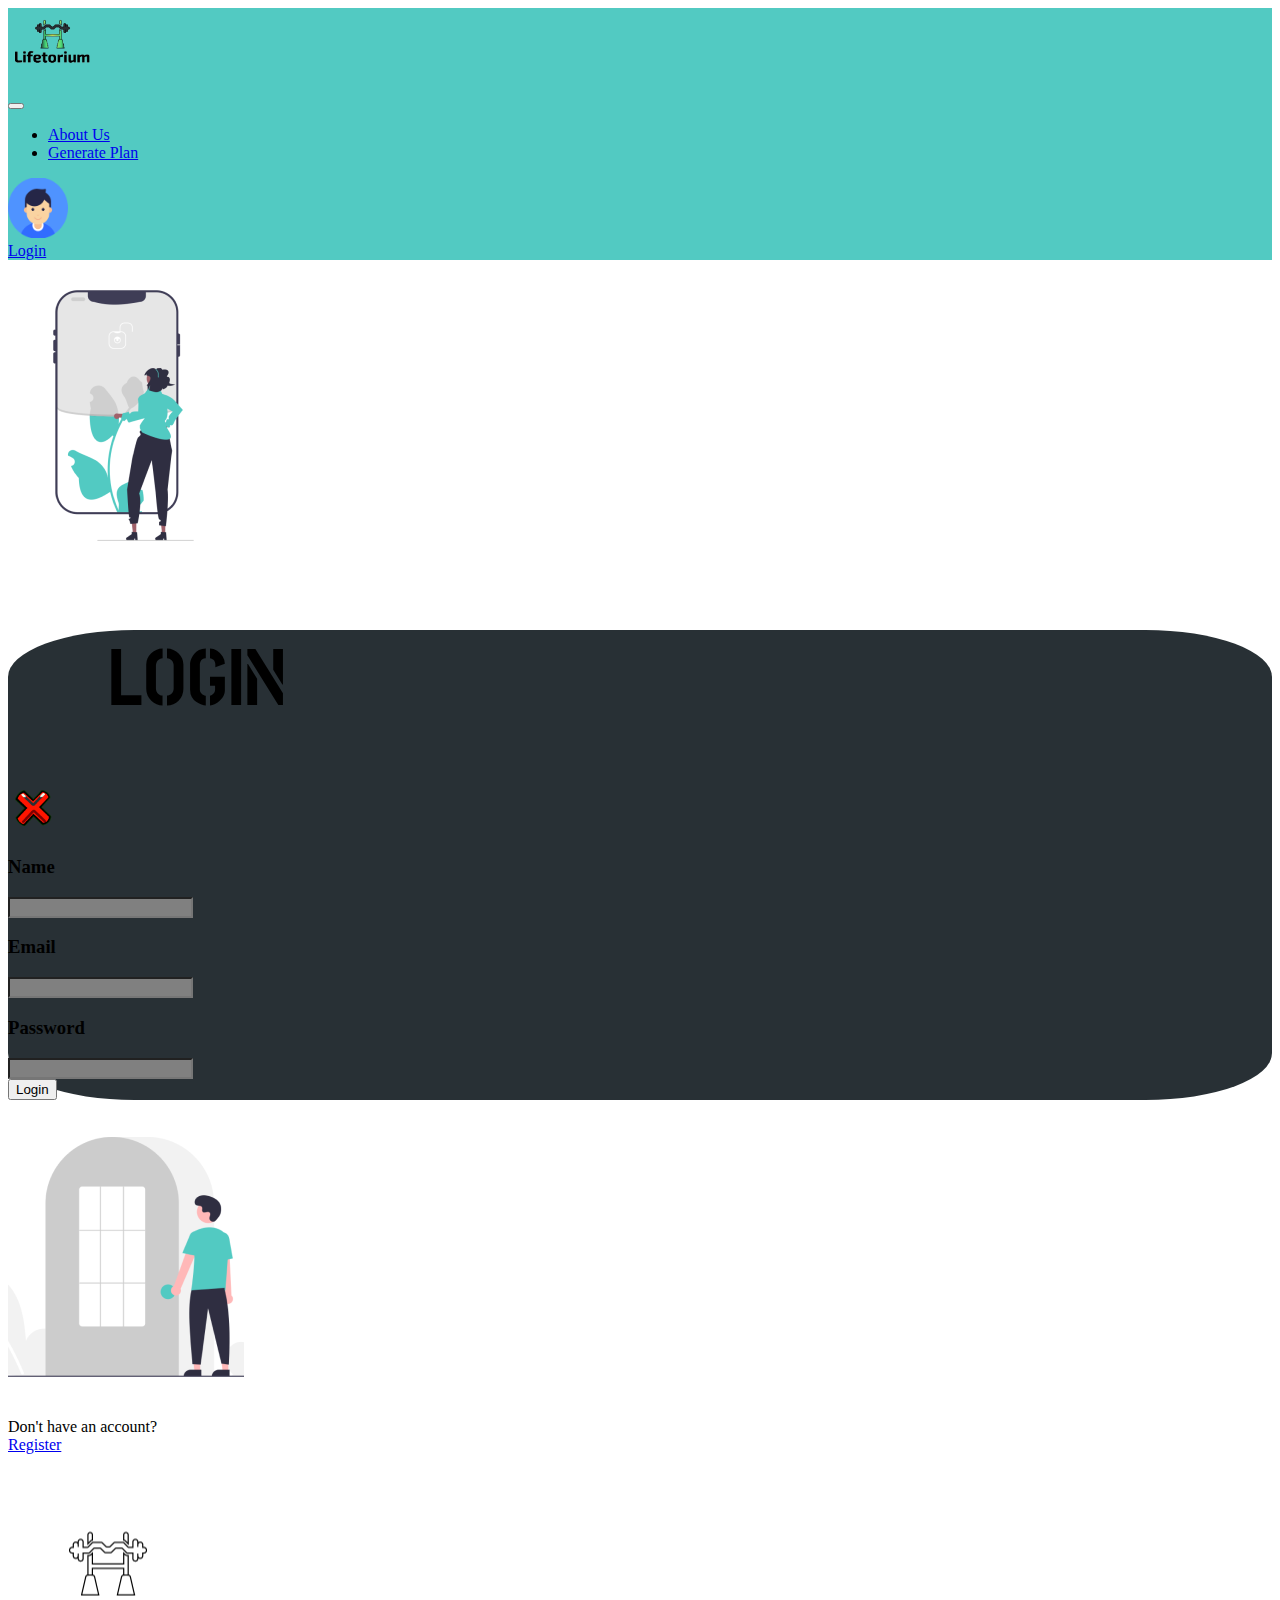
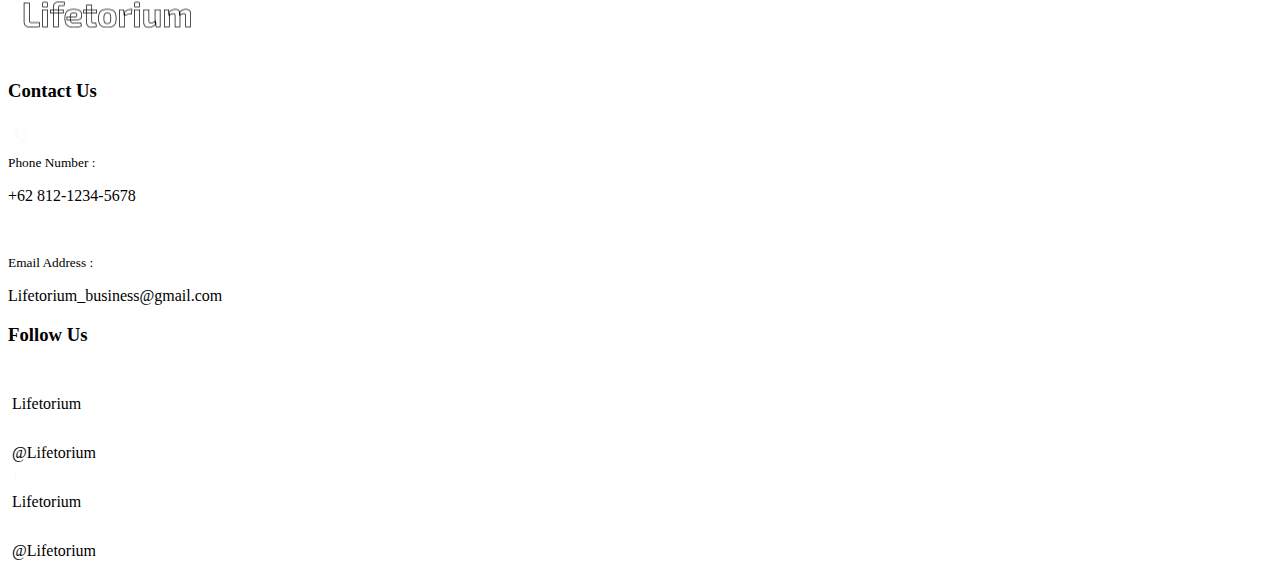
<file: Lifetorium/progress.html>
<!DOCTYPE html>
<html>
    <head>
        <meta charset="utf-8">
        <meta name="viewport" content="width=device-width, initial-scale=1">

        <title>Lifetorium</title>
        <script src="https://cdnjs.cloudflare.com/ajax/libs/jquery/3.6.0/jquery.min.js"></script>
        <link href="https://fonts.googleapis.com/css2?family=Stick+No+Bills:wght@800&family=Strait&display=swap" rel="stylesheet">
        <link href="https://cdn.jsdelivr.net/npm/bootstrap@5.0.2/dist/css/bootstrap.min.css" rel="stylesheet" integrity="sha384-EVSTQN3/azprG1Anm3QDgpJLIm9Nao0Yz1ztcQTwFspd3yD65VohhpuuCOmLASjC" crossorigin="anonymous">
    </head>
    <body>
        
    <nav class="navbar navbar-expand-lg navbar-dark" style="background-color: #52CAC2;">
        <div class="container-fluid">
            <div class="navbar-brand">
                <img src="./image/logo.png" height="80px">
            </div>
            <button class="navbar-toggler" type="button" data-bs-toggle="collapse" data-bs-target="#navbarSupportedContent" aria-controls="navbarSupportedContent" aria-expanded="false" aria-label="Toggle navigation">
            <span class="navbar-toggler-icon"></span>
            </button>
            <div class="collapse navbar-collapse" id="navbarSupportedContent">
            <ul class="navbar-nav ms-auto mb-2 mb-lg-0">
                <li class="nav-item me-3 mb-2">
                <a class="nav-link btn btn-lg rounded-pill btn-dark text-white" style="width: 250px;" href="#">About Us</a>
                </li>
                <li class="nav-item my-auto">
                <a class="nav-link border-5 border-white btn btn-lg rounded-pill btn-dark text-white" style="width: 250px;" href="./generate.html">Generate Plan</a>
                </li>
            </ul>
            <div class="ms-auto mb-lg-0 mb-2 row">
                <div class="col text-center">
                    <div class="row">
                        <div class="col">
                            <img src="./image/profile-male.png" height="60px" width="60px">
                        </div>
                    </div>
                    <div class="row">
                        <a id="profileLink" href="./profile.html" class="link-dark fw-bold">Profile</a>
                    </div>
                </div>
            </div>
            </div>
        </div>
        </nav>


        <div class="container-fluid">
            <div class="row justify-content-center my-3 mx-3">
                <div class="col-12 col-md-8 col-lg-6">
                    <div class="card rounded-5" style="background-color: #283035; border-radius: 10%">
                        <div class="d-flex flex-row align-items-right">
                            <h1 class="text-center text-white mx-auto" style="font-family: 'Stick No Bills', sans-serif; 
                            padding-left: 100px; padding-right: 30px; padding-top: 50px; text-decoration: underline;
                            font-size: 40px;">YOUR DAILY WORKOUT PROGRESS</h1>
                            <a href="./plan.html">
                                <img class="mt-3" style="margin-right: 20px;" width="50px" height="50px" src="./image/exit.png">
                            </a>
                        </div>
                        <div class="row mx-3 p-3 mt-3">
                            <div class="col-5">
                                <h4 class="fw-bold text-left text-white">Leg Lift</h4>
                            </div>
                            <div class="col-5">
                                <h4 class="fw-bold text-left text-white">2 x 5</h4>
                            </div>
                            <div class="col-2">
                                <input type="checkbox" id="leglift" class="form-check-input">
                            </div>
                        </div>
                        <div class="row mx-3 p-3">
                            <div class="col-5">
                                <h4 class="fw-bold text-left text-white">Push Up</h4>
                            </div>
                            <div class="col-5">
                                <h4 class="fw-bold text-left text-white">2 x 10</h4>
                            </div>
                            <div class="col-2">
                                <input type="checkbox" id="pushup" class="form-check-input">
                            </div>
                        </div>
                        <div class="row mx-3 p-3">
                            <div class="col-5">
                                <h4 class="fw-bold text-left text-white">Sit Up</h4>
                            </div>
                            <div class="col-5">
                                <h4 class="fw-bold text-left text-white">2 x 10</h4>
                            </div>
                            <div class="col-2">
                                <input type="checkbox" id="situp" class="form-check-input">
                            </div>
                        </div>
                        <div class="row mx-3 p-3">
                            <div class="col-5">
                                <h4 class="fw-bold text-left text-white">Plank</h4>
                            </div>
                            <div class="col-5">
                                <h4 class="fw-bold text-left text-white">1 x 30 second</h4>
                            </div>
                            <div class="col-2">
                                <input type="checkbox" id="plank" class="form-check-input">
                            </div>
                        </div>
                        <div class="row mx-3 p-3">
                            <div class="col-5">
                                <h4 class="fw-bold text-left text-white">Step by Step</h4>
                            </div>
                            <div class="col-5">
                                <h4 class="fw-bold text-left text-white">1 x 10</h4>
                            </div>
                            <div class="col-2">
                                <input type="checkbox" id="stepbystep" class="form-check-input">
                            </div>
                        </div>
                        <div class="row mx-3 p-3">
                            <div class="col-5">
                                <h4 class="fw-bold text-left text-white">Jumping Jack</h4>
                            </div>
                            <div class="col-5">
                                <h4 class="fw-bold text-left text-white">2 x 10</h4>
                            </div>
                            <div class="col-2">
                                <input type="checkbox" id="jumpingjack" class="form-check-input">
                            </div>
                        </div>
                        <div class="row mx-3 p-3">
                            <div class="col-5">
                                <h4 class="fw-bold text-left text-white">Squat</h4>
                            </div>
                            <div class="col-5">
                                <h4 class="fw-bold text-left text-white">2 x 15</h4>
                            </div>
                            <div class="col-2">
                                <input type="checkbox" id="squat" class="form-check-input">
                            </div>
                        </div>
                        <div class="row mx-3 p-3" style="margin-bottom: 30px;">
                            <div class="col-5">
                                <h4 class="fw-bold text-left text-white">Walking</h4>
                            </div>
                            <div class="col-5">
                                <h4 class="fw-bold text-left text-white">1 x 5 minute</h4>
                            </div>
                            <div class="col-2">
                                <input type="checkbox" id="walking" class="form-check-input">
                            </div>
                        </div>
                    </div>
                </div>
            </div>
        </div>

        <footer class="bg-dark p-2" style="margin-top: 50px;">
            <div class="container my-auto">
                <div class="row">
                    <div class="col-12 col-lg-3">
                        <img src="./image/logo-inverted.png" class="img-fluid">
                    </div>
                    <div class="col-12 col-lg-4">
                        <div class="row">
                            <div class="col-2"></div>
                            <div class="col"><h3 class="text-white">Contact Us</h3></div>
                        </div>
                        <div class="row">
                            <div class="col-2"><img src="./image/mipmap/Call.png"></div>
                            <div class="col-9">
                                <div class="row"><small class="text-white fw-bold">Phone Number :</small></div>
                                <div class="row"><p class="text-white fw-bold">+62 812-1234-5678</p></div>
                            </div>
                        </div>
                        <div class="row">
                            <div class="col-2"><img src="./image/mipmap/Mail.png"></div>
                            <div class="col-9">
                                <div class="row"><small class="text-white fw-bold">Email Address :</small></div>
                                <div class="row"><p class="text-white fw-bold">Lifetorium_business@gmail.com</p></div>
                            </div>
                        </div>
                    </div>
                    <div class="col-0 col-lg-1">
                        <div style="
                        border-left: 2px solid white;
                        height: 100%;">
                        </div>
                    </div>
                    <div class="col-12 col-lg-4">
                        <div class="row">
                            <div class="col"><h3 class="text-white">Follow Us</h3></div>
                        </div>
                        <div class="row">
                            <div class="col">
                                <div class="row">
                                    <div class="col-2"><img src="./image/mipmap/Facebook.png"></div>
                                    <div class="col text-white fw-bold">&nbsp;Lifetorium</div>
                                </div>
                            </div>
                            <div class="col">
                                <div class="row">
                                    <div class="col-2"><img src="./image/mipmap/Insta.png"></div>
                                    <div class="col text-white fw-bold">&nbsp;@Lifetorium</div>
                                </div>
                            </div>
                        </div>
                        <div class="row mt-2">
                            <div class="col">
                                <div class="row">
                                    <div class="col-2"><img src="./image/mipmap/LinkedIn.png"></div>
                                    <div class="col text-white fw-bold">&nbsp;Lifetorium</div>
                                </div>
                            </div>
                            <div class="col">
                                <div class="row">
                                    <div class="col-2"><img src="./image/mipmap/Tweeter.png"></div>
                                    <div class="col text-white fw-bold">&nbsp;@Lifetorium</div>
                                </div>
                            </div>
                        </div>
                    </div>
                </div>
            </div>
        </footer>

        <script>
            $(document).ready(function() {
                if(window.localStorage.getItem('userActive') == null) {
                    window.location.href = "./login.html";
                } else {
                    let userActive = JSON.parse(window.localStorage.getItem('userActive'));
                    $("#profileLink").text(userActive.name);
                }
                if(window.localStorage.getItem('progress') != null) {
                    let checkedItems = JSON.parse(window.localStorage.getItem('progress'));
                    checkedItems.forEach(element => {
                        $(`#${element}`).prop('checked', true);
                    });
                }
            });
            $(".form-check-input").change(function() {
                var checkedItems = []
                if(window.localStorage.getItem('progress') != null)
                    checkedItems = JSON.parse(window.localStorage.getItem('progress'))
                if(this.checked) {
                    checkedItems.push(this.id);
                } else {
                    checkedItems.splice(checkedItems.indexOf(this.id), 1);
                }
                window.localStorage.setItem('progress', JSON.stringify(checkedItems));
            });
        </script>

        <script src="https://cdn.jsdelivr.net/npm/@popperjs/core@2.9.2/dist/umd/popper.min.js" integrity="sha384-IQsoLXl5PILFhosVNubq5LC7Qb9DXgDA9i+tQ8Zj3iwWAwPtgFTxbJ8NT4GN1R8p" crossorigin="anonymous"></script>
        <script src="https://cdn.jsdelivr.net/npm/bootstrap@5.0.2/dist/js/bootstrap.min.js" integrity="sha384-cVKIPhGWiC2Al4u+LWgxfKTRIcfu0JTxR+EQDz/bgldoEyl4H0zUF0QKbrJ0EcQF" crossorigin="anonymous"></script>
    </body>
</html>
</file>
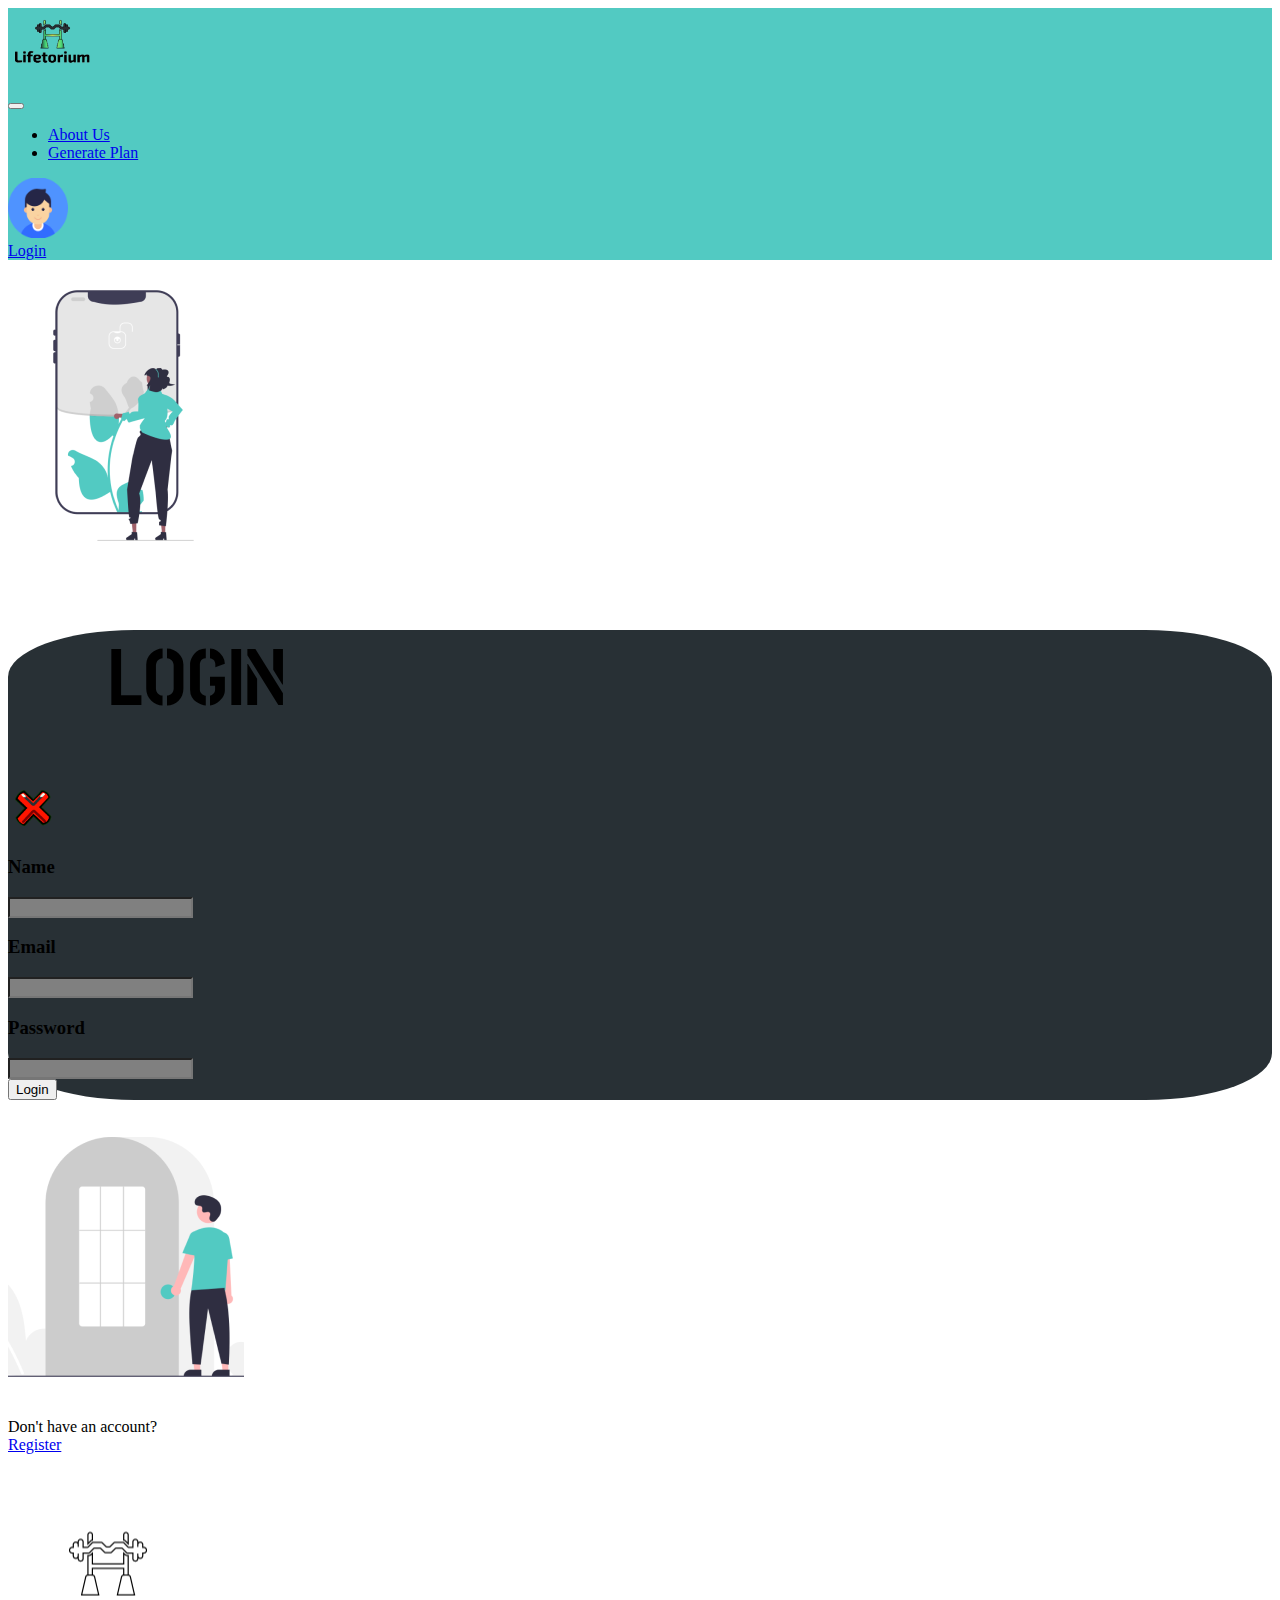
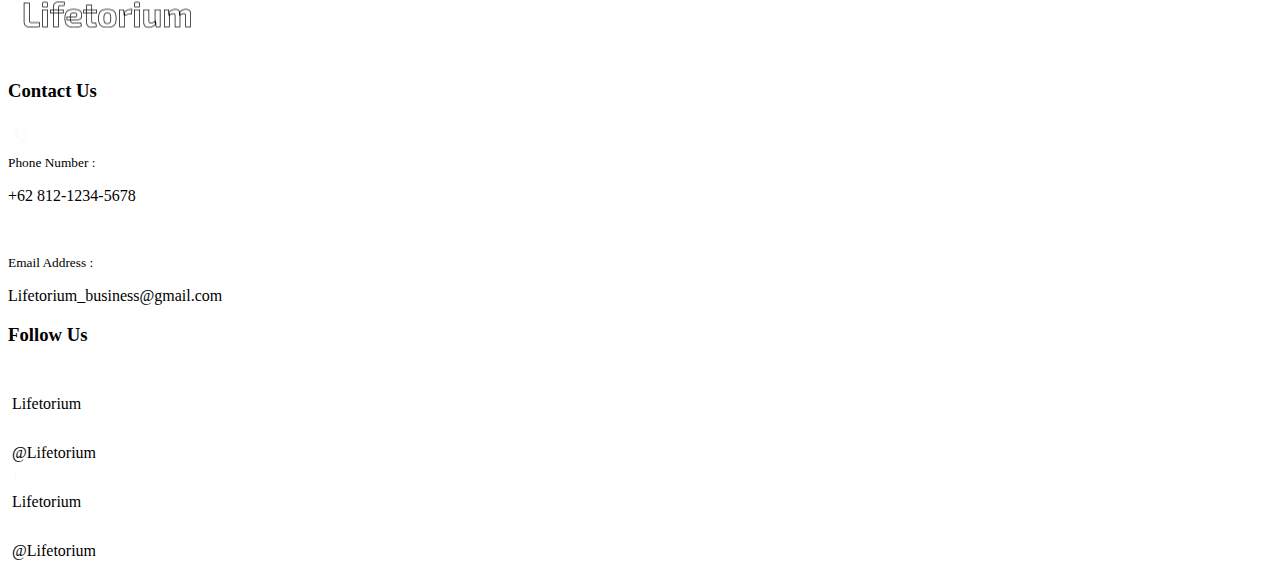
<file: Lifetorium/pushup.html>
<!DOCTYPE html>
<html>
    <head>
        <meta charset="utf-8">
        <meta name="viewport" content="width=device-width, initial-scale=1">

        <title>Lifetorium</title>
        <script src="https://cdnjs.cloudflare.com/ajax/libs/jquery/3.6.0/jquery.min.js"></script>
        <link href="https://fonts.googleapis.com/css2?family=Stick+No+Bills:wght@800&family=Strait&display=swap" rel="stylesheet">
        <link href="https://cdn.jsdelivr.net/npm/bootstrap@5.0.2/dist/css/bootstrap.min.css" rel="stylesheet" integrity="sha384-EVSTQN3/azprG1Anm3QDgpJLIm9Nao0Yz1ztcQTwFspd3yD65VohhpuuCOmLASjC" crossorigin="anonymous">
    </head>
    <body>
        
    <nav class="navbar navbar-expand-lg navbar-dark" style="background-color: #52CAC2;">
        <div class="container-fluid">
            <div class="navbar-brand">
                <img src="./image/logo.png" height="80px">
            </div>
            <button class="navbar-toggler" type="button" data-bs-toggle="collapse" data-bs-target="#navbarSupportedContent" aria-controls="navbarSupportedContent" aria-expanded="false" aria-label="Toggle navigation">
            <span class="navbar-toggler-icon"></span>
            </button>
            <div class="collapse navbar-collapse" id="navbarSupportedContent">
            <ul class="navbar-nav ms-auto mb-2 mb-lg-0">
                <li class="nav-item me-3 mb-2">
                <a class="nav-link btn btn-lg rounded-pill btn-dark text-white" style="width: 250px;" href="./about.html">About Us</a>
                </li>
                <li class="nav-item my-auto">
                <a class="nav-link border-5 border-white btn btn-lg rounded-pill btn-dark text-white" style="width: 250px;" href="./generate.html">Generate Plan</a>
                </li>
            </ul>
            <div class="ms-auto mb-lg-0 mb-2 row">
                <div class="col text-center">
                    <div class="row">
                        <div class="col">
                            <img src="./image/profile-male.png" height="60px" width="60px">
                        </div>
                    </div>
                    <div class="row">
                        <a id="profileLink" href="./profile.html" class="link-dark fw-bold">Profile</a>
                    </div>
                </div>
            </div>
            </div>
        </div>
        </nav>


        <div class="container-fluid">
            <div class="row mt-3 justify-content-center">
                <div class="col-12 m-2 text-center">
                    <div class="d-flex mx-3">
                        <a href="./plan.html">
                            <img src="./image/arrow-left.png" width="50px">
                        </a>
                        <h1 class="text-center mx-auto" style="font-family: 'Stick No Bills', sans-serif; 
                        padding-left: 30px; padding-right: 80px;
                        font-size: 80px;">PUSH UP</h1>
                    </div>
                </div>
            </div>
            <div class="row mt-3 justify-content-center">
                <div class="col-12 m-2">
                    <h3 class="fw-bold mx-3">
                        Steps :<br/>
                        1. Get down on all fours, placing your hands slightly wider than your shoulders.<br/>
                        2. Straighten your arms and legs.<br/>
                        3. Lower your body until your chest nearly touches the floor.<br/>
                        4. Pause, then push yourself back up.<br/>
                        5. Repeat.<br/>
                    </h3>
                </div>
            </div>
            <div class="row mt-3 justify-content-center">
                <div class="col-5 text-center m-2" >
                    <img src="./image/plan2.png" height="250px">
                </div>
                <div class="col-5 text-center m-2" >
                    <iframe width="400" height="250"
                    frameborder="0" allowfullscreen
                    src="https://www.youtube.com/embed/Pp44Y390Ffs">
                    </iframe>
                </div>
            </div>
        </div>

        <footer class="bg-dark p-2" style="margin-top: 50px;">
            <div class="container my-auto">
                <div class="row">
                    <div class="col-12 col-lg-3">
                        <img src="./image/logo-inverted.png" class="img-fluid">
                    </div>
                    <div class="col-12 col-lg-4">
                        <div class="row">
                            <div class="col-2"></div>
                            <div class="col"><h3 class="text-white">Contact Us</h3></div>
                        </div>
                        <div class="row">
                            <div class="col-2"><img src="./image/mipmap/Call.png"></div>
                            <div class="col-9">
                                <div class="row"><small class="text-white fw-bold">Phone Number :</small></div>
                                <div class="row"><p class="text-white fw-bold">+62 812-1234-5678</p></div>
                            </div>
                        </div>
                        <div class="row">
                            <div class="col-2"><img src="./image/mipmap/Mail.png"></div>
                            <div class="col-9">
                                <div class="row"><small class="text-white fw-bold">Email Address :</small></div>
                                <div class="row"><p class="text-white fw-bold">Lifetorium_business@gmail.com</p></div>
                            </div>
                        </div>
                    </div>
                    <div class="col-0 col-lg-1">
                        <div style="
                        border-left: 2px solid white;
                        height: 100%;">
                        </div>
                    </div>
                    <div class="col-12 col-lg-4">
                        <div class="row">
                            <div class="col"><h3 class="text-white">Follow Us</h3></div>
                        </div>
                        <div class="row">
                            <div class="col">
                                <div class="row">
                                    <div class="col-2"><img src="./image/mipmap/Facebook.png"></div>
                                    <div class="col text-white fw-bold">&nbsp;Lifetorium</div>
                                </div>
                            </div>
                            <div class="col">
                                <div class="row">
                                    <div class="col-2"><img src="./image/mipmap/Insta.png"></div>
                                    <div class="col text-white fw-bold">&nbsp;@Lifetorium</div>
                                </div>
                            </div>
                        </div>
                        <div class="row mt-2">
                            <div class="col">
                                <div class="row">
                                    <div class="col-2"><img src="./image/mipmap/LinkedIn.png"></div>
                                    <div class="col text-white fw-bold">&nbsp;Lifetorium</div>
                                </div>
                            </div>
                            <div class="col">
                                <div class="row">
                                    <div class="col-2"><img src="./image/mipmap/Tweeter.png"></div>
                                    <div class="col text-white fw-bold">&nbsp;@Lifetorium</div>
                                </div>
                            </div>
                        </div>
                    </div>
                </div>
            </div>
        </footer>

        <script>
            $(document).ready(function() {
                if(window.localStorage.getItem('userActive') == null) {
                    window.location.href = "./login.html";
                } else {
                    let userActive = JSON.parse(window.localStorage.getItem('userActive'));
                    $("#profileLink").text(userActive.name);
                }
            });
        </script>

        <script src="https://cdn.jsdelivr.net/npm/@popperjs/core@2.9.2/dist/umd/popper.min.js" integrity="sha384-IQsoLXl5PILFhosVNubq5LC7Qb9DXgDA9i+tQ8Zj3iwWAwPtgFTxbJ8NT4GN1R8p" crossorigin="anonymous"></script>
        <script src="https://cdn.jsdelivr.net/npm/bootstrap@5.0.2/dist/js/bootstrap.min.js" integrity="sha384-cVKIPhGWiC2Al4u+LWgxfKTRIcfu0JTxR+EQDz/bgldoEyl4H0zUF0QKbrJ0EcQF" crossorigin="anonymous"></script>
    </body>
</html>
</file>
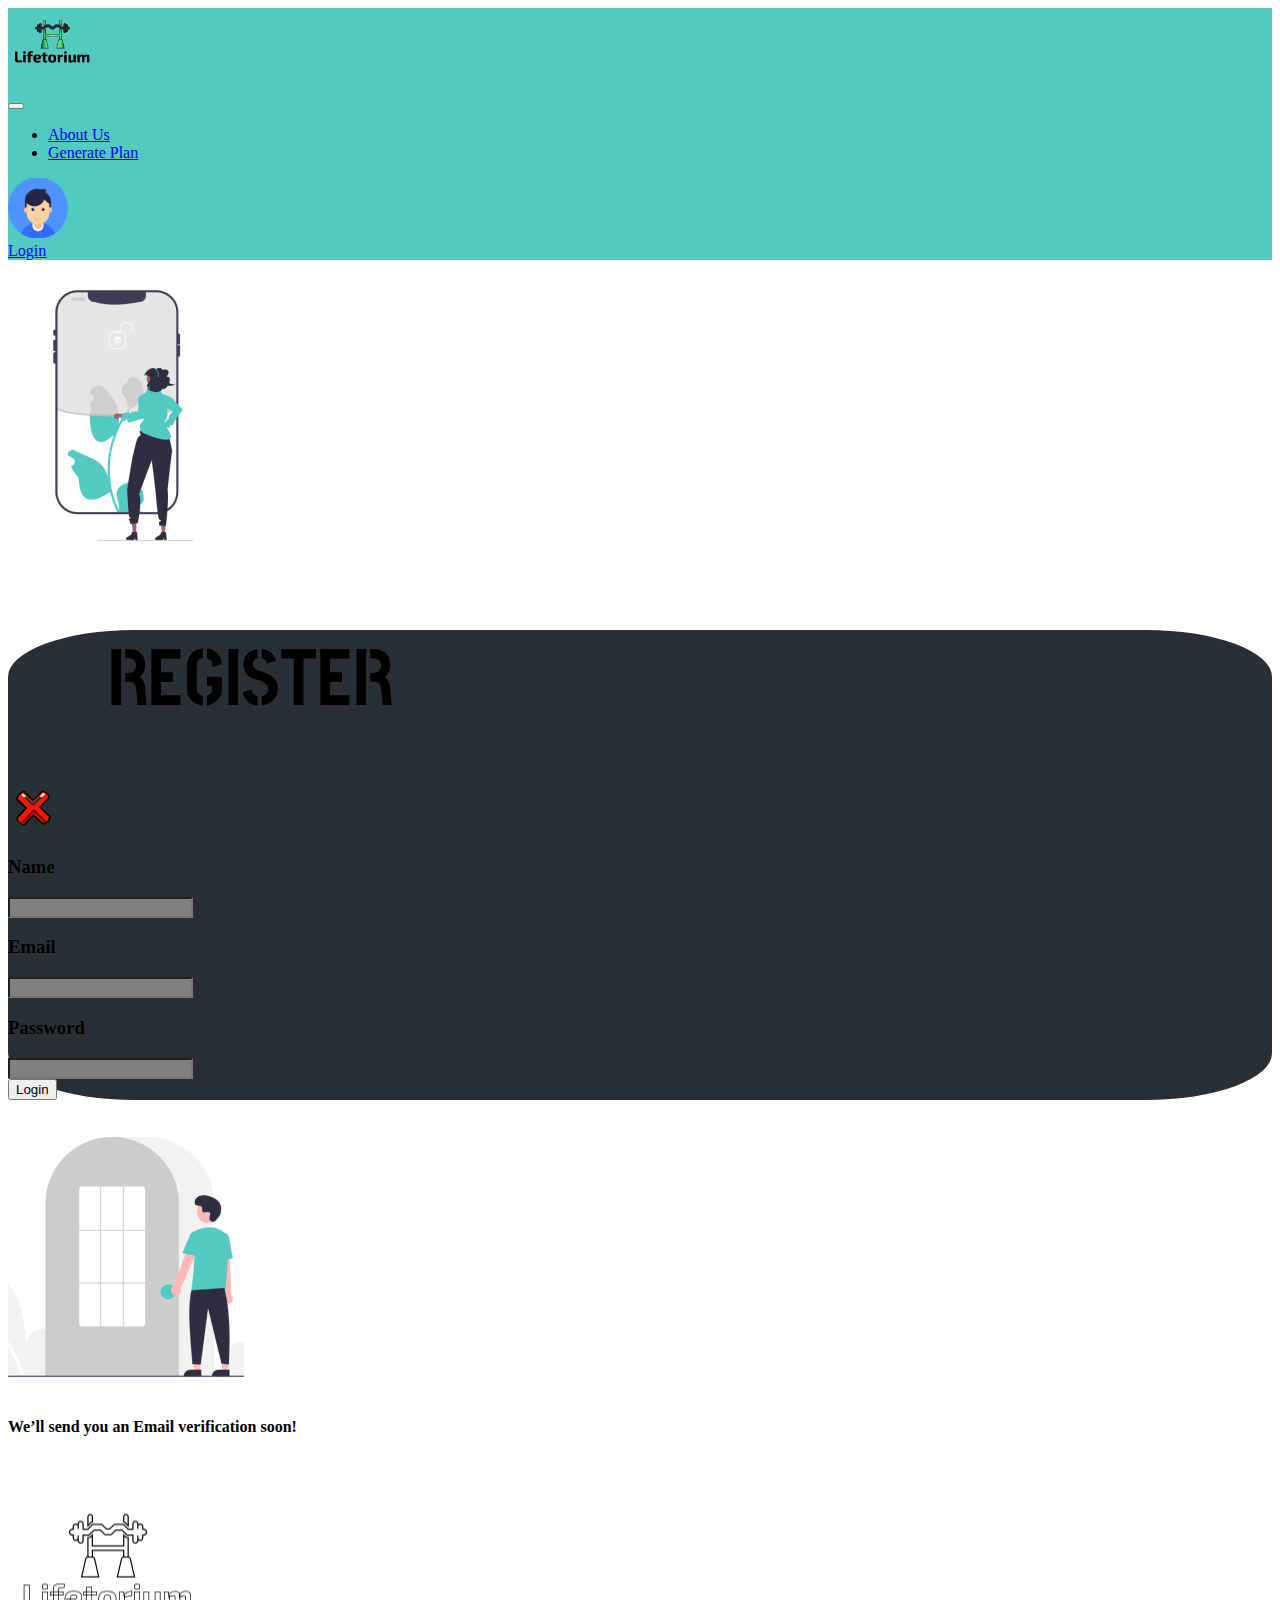
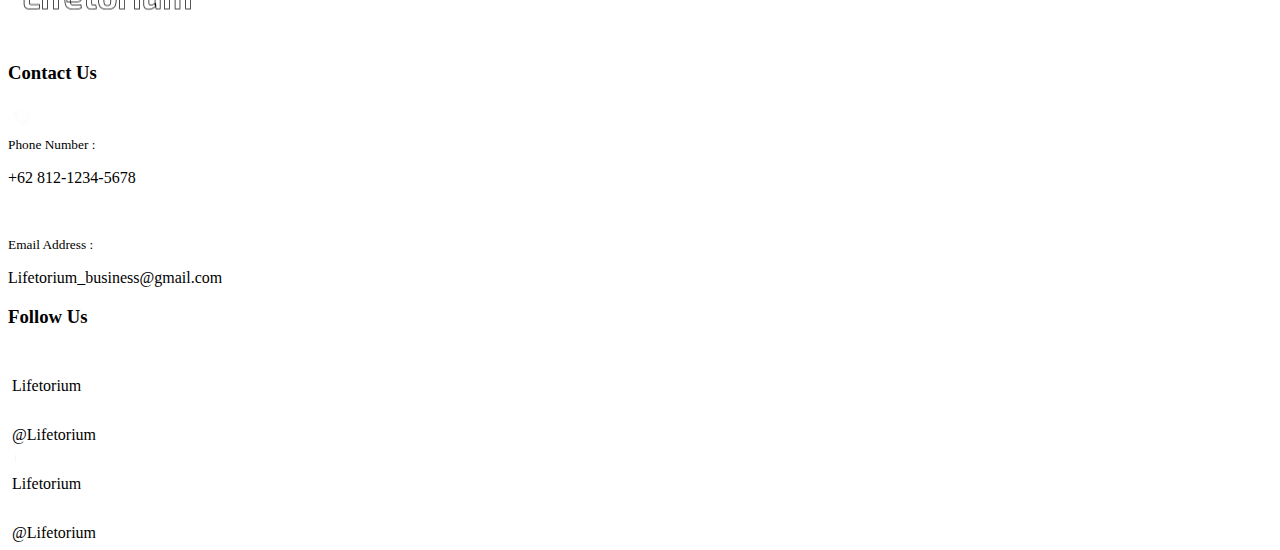
<file: Lifetorium/register.html>
<!DOCTYPE html>
<html>
    <head>
        <meta charset="utf-8">
        <meta name="viewport" content="width=device-width, initial-scale=1">

        <title>Lifetorium</title>
        <script src="https://cdnjs.cloudflare.com/ajax/libs/jquery/3.6.0/jquery.min.js"></script>
        <link href="https://fonts.googleapis.com/css2?family=Stick+No+Bills:wght@800&family=Strait&display=swap" rel="stylesheet">
        <link href="https://cdn.jsdelivr.net/npm/bootstrap@5.0.2/dist/css/bootstrap.min.css" rel="stylesheet" integrity="sha384-EVSTQN3/azprG1Anm3QDgpJLIm9Nao0Yz1ztcQTwFspd3yD65VohhpuuCOmLASjC" crossorigin="anonymous">
    </head>
    <body>
        
    <nav class="navbar navbar-expand-lg navbar-dark" style="background-color: #52CAC2;">
        <div class="container-fluid">
            <div class="navbar-brand">
                <img src="./image/logo.png" height="80px">
            </div>
            <button class="navbar-toggler" type="button" data-bs-toggle="collapse" data-bs-target="#navbarSupportedContent" aria-controls="navbarSupportedContent" aria-expanded="false" aria-label="Toggle navigation">
            <span class="navbar-toggler-icon"></span>
            </button>
            <div class="collapse navbar-collapse" id="navbarSupportedContent">
            <ul class="navbar-nav ms-auto mb-2 mb-lg-0">
                <li class="nav-item me-3 mb-2">
                <a class="nav-link btn btn-lg rounded-pill btn-dark text-white" style="width: 250px;" href="./about.html">About Us</a>
                </li>
                <li class="nav-item">
                <a class="nav-link btn btn-lg rounded-pill btn-dark text-white" style="width: 250px;" href="#">Generate Plan</a>
                </li>
            </ul>
            <div class="ms-auto mb-lg-0 mb-2 row">
                <div class="col text-center">
                    <div class="row">
                        <div class="col">
                            <img src="./image/profile-male.png" height="60px" width="60px">
                        </div>
                    </div>
                    <div class="row">
                        <a id="loginLink" href="./login.html" class="link-dark fw-bold">Login</a>
                    </div>
                </div>
            </div>
            </div>
        </div>
        </nav>


        <div class="container-fluid">
            <div class="row justify-content-center my-3 mx-3">
                <div class="d-none d-md-block col-md-3">
                    <img src="./image/left_bg.png" class="img-fluid">
                </div>
                <div class="col-12 col-md-6">
                    <div class="card rounded-5" style="background-color: #283035; border-radius: 10%">
                        <div class="d-flex flex-row align-items-right">
                            <h1 class="text-center text-white mx-auto" style="font-family: 'Stick No Bills', sans-serif; 
                            padding-left: 100px; padding-right: 30px; 
                            font-size: 80px;">REGISTER</h1>
                            <a href="./login.html">
                                <img class="mt-3" style="margin-right: 20px;" width="50px" height="50px" src="./image/exit.png">
                            </a>
                        </div>
                        <form class="row">
                            <div class="col text-center">
                                <div class="row justify-content-center">
                                    <h3 class="text-white">Name</h3>
                                </div>
                                <div class="row justify-content-center">
                                    <div class="col-10">
                                        <input type="text" class="form-control text-center rounded-pill text-white" style="background-color: grey;" id="inputName" name="inputName">
                                    </div>
                                </div>
                                <div class="row mt-3 justify-content-center">
                                    <h3 class="text-white">Email</h3>
                                </div>
                                <div class="row justify-content-center">
                                    <div class="col-10">
                                        <input type="email" class="form-control text-center rounded-pill text-white" style="background-color: grey;" id="inputEmail" name="inputEmail">
                                    </div>
                                </div>
                                <div class="row mt-3 justify-content-center">
                                    <h3 class="text-white">Password</h3>
                                </div>
                                <div class="row justify-content-center">
                                    <div class="col-10">
                                        <input type="password" class="form-control text-center rounded-pill text-white" style="background-color: grey;" id="inputPassword" name="inputPassword">
                                    </div>
                                </div>
                                <div class="row my-3 justify-content-center">
                                    <div class="col-6 col-md-4">
                                        <button type="button" class="btn btn-lg rounded-pill border-white btn-dark w-100">Login</button>
                                    </div>
                                </div>
                            </div>
                        </form>
                    </div>
                </div>
                <div class="d-none d-md-block col-md-3">
                    <img src="./image/right_bg.png" class="img-fluid">
                </div>
            </div>
            <div class="row justify-content-center mt-1 mx-3">
                <div class="col text-center">
                    <h4 class="fw-bold text-success" style="margin: 0px; padding: 0px;">We’ll send you an Email verification soon!</h4>
                </div>
            </div>
        </div>

        <footer class="bg-dark p-2" style="margin-top: 50px;">
            <div class="container my-auto">
                <div class="row">
                    <div class="col-12 col-lg-3">
                        <img src="./image/logo-inverted.png" class="img-fluid">
                    </div>
                    <div class="col-12 col-lg-4">
                        <div class="row">
                            <div class="col-2"></div>
                            <div class="col"><h3 class="text-white">Contact Us</h3></div>
                        </div>
                        <div class="row">
                            <div class="col-2"><img src="./image/mipmap/Call.png"></div>
                            <div class="col-9">
                                <div class="row"><small class="text-white fw-bold">Phone Number :</small></div>
                                <div class="row"><p class="text-white fw-bold">+62 812-1234-5678</p></div>
                            </div>
                        </div>
                        <div class="row">
                            <div class="col-2"><img src="./image/mipmap/Mail.png"></div>
                            <div class="col-9">
                                <div class="row"><small class="text-white fw-bold">Email Address :</small></div>
                                <div class="row"><p class="text-white fw-bold">Lifetorium_business@gmail.com</p></div>
                            </div>
                        </div>
                    </div>
                    <div class="col-0 col-lg-1">
                        <div style="
                        border-left: 2px solid white;
                        height: 100%;">
                        </div>
                    </div>
                    <div class="col-12 col-lg-4">
                        <div class="row">
                            <div class="col"><h3 class="text-white">Follow Us</h3></div>
                        </div>
                        <div class="row">
                            <div class="col">
                                <div class="row">
                                    <div class="col-2"><img src="./image/mipmap/Facebook.png"></div>
                                    <div class="col text-white fw-bold">&nbsp;Lifetorium</div>
                                </div>
                            </div>
                            <div class="col">
                                <div class="row">
                                    <div class="col-2"><img src="./image/mipmap/Insta.png"></div>
                                    <div class="col text-white fw-bold">&nbsp;@Lifetorium</div>
                                </div>
                            </div>
                        </div>
                        <div class="row mt-2">
                            <div class="col">
                                <div class="row">
                                    <div class="col-2"><img src="./image/mipmap/LinkedIn.png"></div>
                                    <div class="col text-white fw-bold">&nbsp;Lifetorium</div>
                                </div>
                            </div>
                            <div class="col">
                                <div class="row">
                                    <div class="col-2"><img src="./image/mipmap/Tweeter.png"></div>
                                    <div class="col text-white fw-bold">&nbsp;@Lifetorium</div>
                                </div>
                            </div>
                        </div>
                    </div>
                </div>
            </div>
        </footer>

        <script>
            $(document).ready(function() {
                if(window.localStorage.getItem('userList') == null || window.localStorage.getItem('userActive') != null)
                    window.location.href = "index.html";
            });
        </script>

        <script src="https://cdn.jsdelivr.net/npm/@popperjs/core@2.9.2/dist/umd/popper.min.js" integrity="sha384-IQsoLXl5PILFhosVNubq5LC7Qb9DXgDA9i+tQ8Zj3iwWAwPtgFTxbJ8NT4GN1R8p" crossorigin="anonymous"></script>
        <script src="https://cdn.jsdelivr.net/npm/bootstrap@5.0.2/dist/js/bootstrap.min.js" integrity="sha384-cVKIPhGWiC2Al4u+LWgxfKTRIcfu0JTxR+EQDz/bgldoEyl4H0zUF0QKbrJ0EcQF" crossorigin="anonymous"></script>
    </body>
</html>
</file>
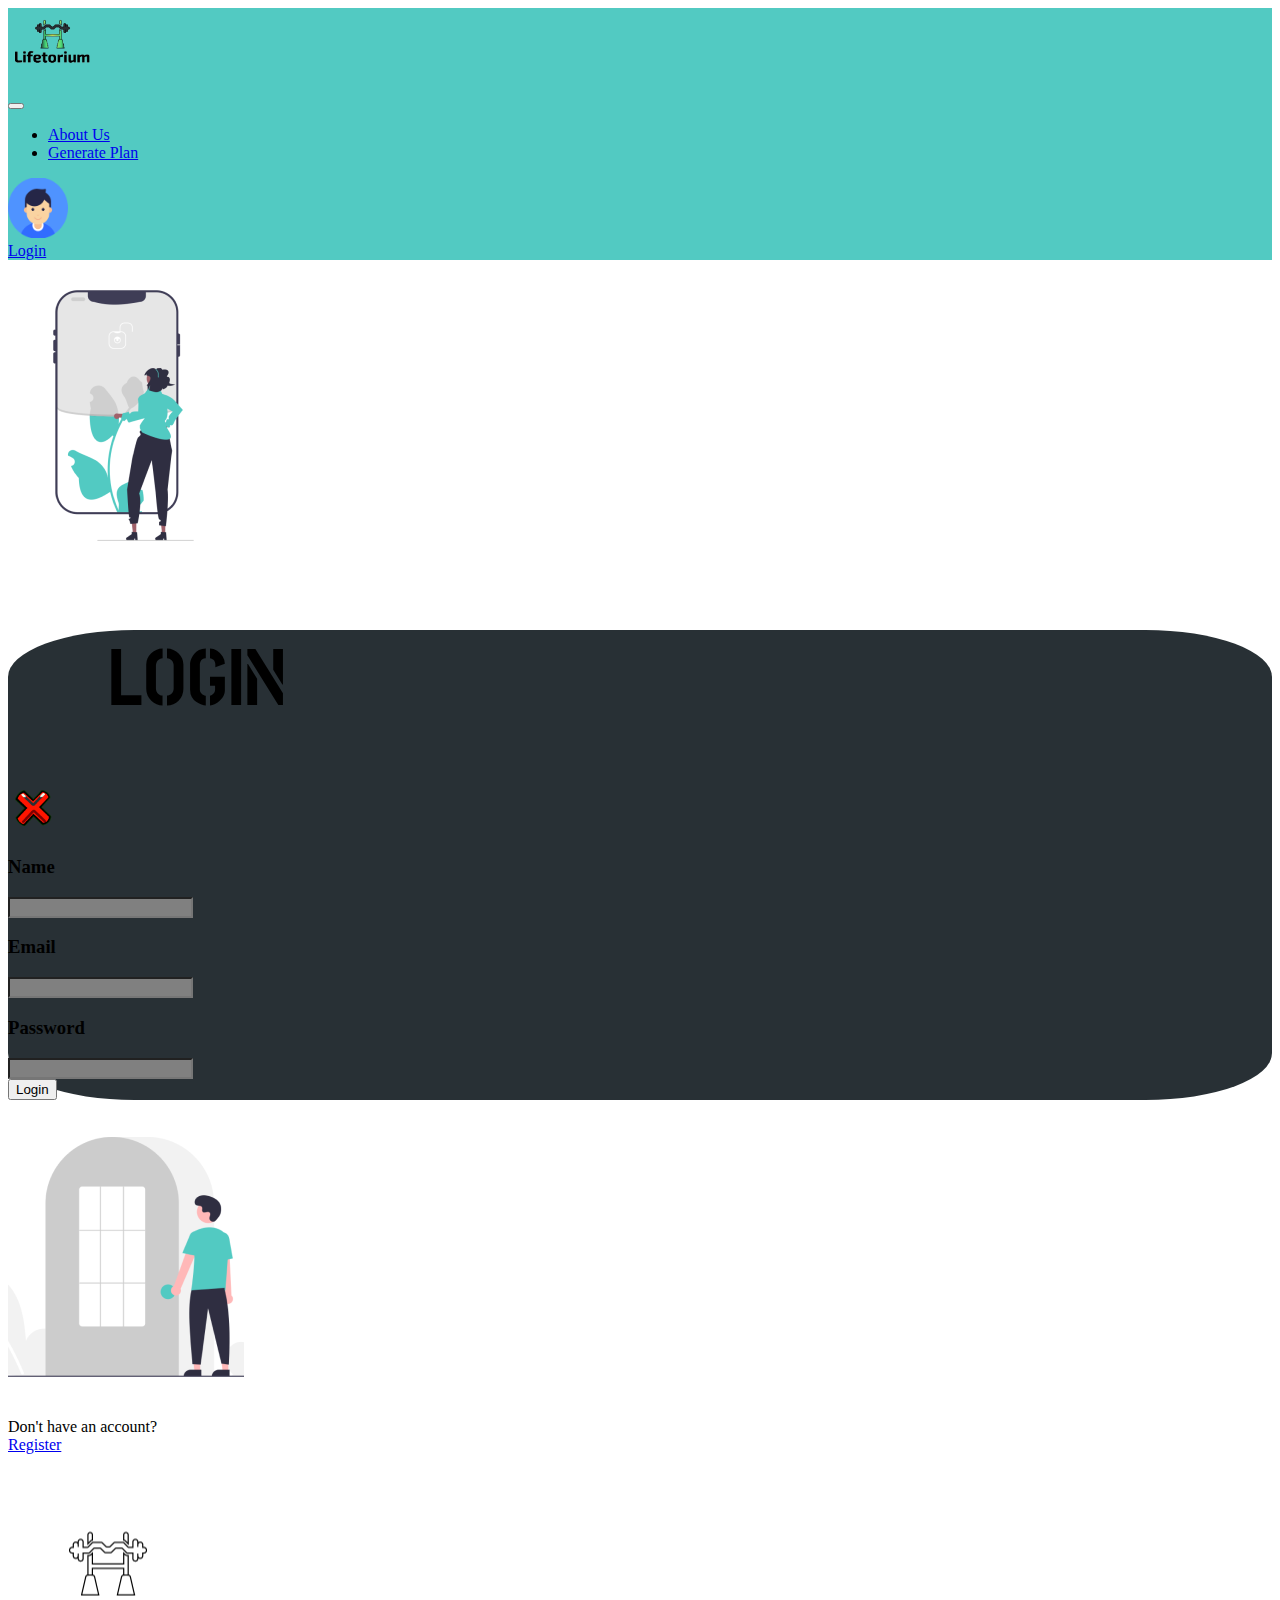
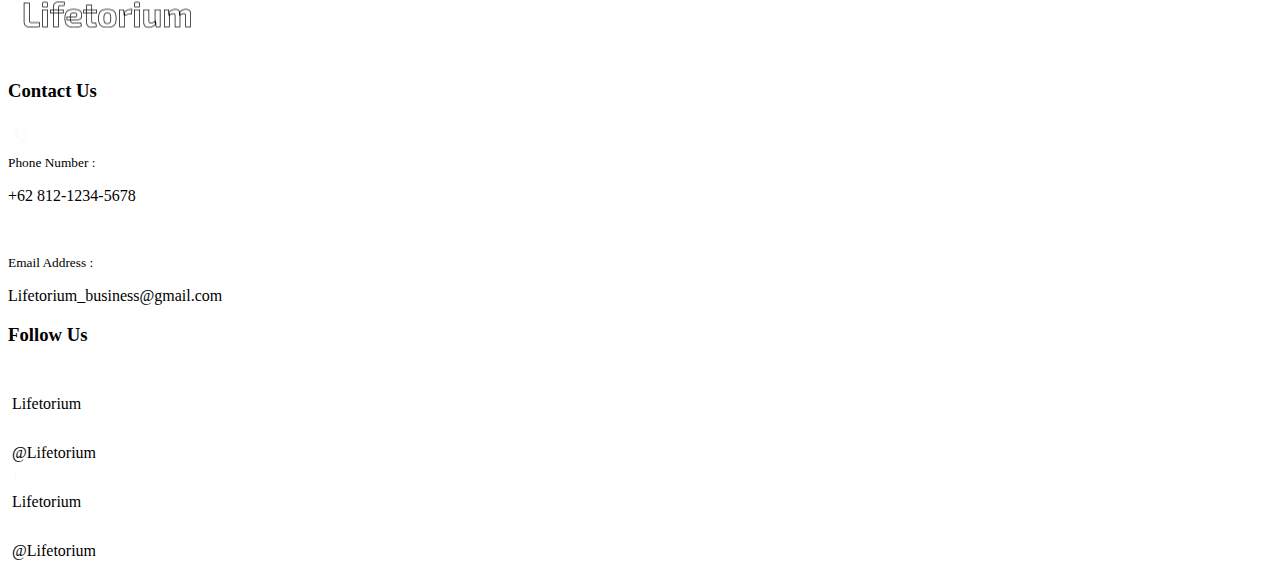
<file: Lifetorium/subscription.html>
<!DOCTYPE html>
<html>
    <head>
        <meta charset="utf-8">
        <meta name="viewport" content="width=device-width, initial-scale=1">

        <title>Lifetorium</title>
        <style>
            .long-value-input {
                width: 200px;
                height: 30px;
                padding: 0 10px;
                text-overflow: ellipsis;
                white-space: nowrap;
                overflow: hidden;
            }
        </style>
        <script src="https://cdnjs.cloudflare.com/ajax/libs/jquery/3.6.0/jquery.min.js"></script>
        <link href="https://fonts.googleapis.com/css2?family=Stick+No+Bills:wght@800&family=Strait&display=swap" rel="stylesheet">
        <link href="https://cdn.jsdelivr.net/npm/bootstrap@5.0.2/dist/css/bootstrap.min.css" rel="stylesheet" integrity="sha384-EVSTQN3/azprG1Anm3QDgpJLIm9Nao0Yz1ztcQTwFspd3yD65VohhpuuCOmLASjC" crossorigin="anonymous">
    </head>
    <body>
        
    <nav class="navbar navbar-expand-lg navbar-dark" style="background-color: #52CAC2;">
        <div class="container-fluid">
            <div class="navbar-brand">
                <img src="./image/logo.png" height="80px">
            </div>
            <button class="navbar-toggler" type="button" data-bs-toggle="collapse" data-bs-target="#navbarSupportedContent" aria-controls="navbarSupportedContent" aria-expanded="false" aria-label="Toggle navigation">
            <span class="navbar-toggler-icon"></span>
            </button>
            <div class="collapse navbar-collapse" id="navbarSupportedContent">
            <ul class="navbar-nav ms-auto mb-2 mb-lg-0">
                <li class="nav-item me-3 mb-2">
                <a class="nav-link btn btn-lg rounded-pill btn-dark text-white" style="width: 250px;" href="./about.html">About Us</a>
                </li>
                <li class="nav-item">
                <a class="nav-link btn btn-lg rounded-pill btn-dark text-white" style="width: 250px;" href="./generate.html">Generate Plan</a>
                </li>
            </ul>
            <div class="ms-auto mb-lg-0 mb-2 row">
                <div class="col text-center">
                    <div class="row">
                        <div class="col">
                            <img src="./image/profile-male.png" height="60px" width="60px">
                        </div>
                    </div>
                    <div class="row">
                        <a id="profileLink" href="./profile.html" class="link-dark fw-bold">Profile</a>
                    </div>
                </div>
            </div>
            </div>
        </div>
        </nav>


        <div class="container-fluid">
            <div class="row justify-content-center my-3 mx-3">
                <div class="row mt-3 justify-content-center">
                    <div class="col-12 m-2 text-center">
                        <div class="d-flex mx-3">
                            <a href="./index.html">
                                <img src="./image/arrow-left.png" width="50px">
                            </a>
                            <h1 class="text-center mx-auto" style="font-family: 'Stick No Bills', sans-serif; 
                            padding-left: 30px; padding-right: 80px;
                            font-size: 80px;">SUBSCRIPTION</h1>
                        </div>
                        <h4 style="font-family: 'Stick No Bills', sans-serif; 
                        font-size: 40px;">Get full access to your workout plan!</h4>
                    </div>
                </div>
                <div class="row mt-3 justify-content-center">
                    <div class="col-3 m-1">
                        <a href="./payment.html" class="text-decoration-none">
                        <div class="card rounded-5 text-center" style="background-color: #283035; border-radius: 10%">
                            <h3 class="text-white mx-auto" style="font-family: 'Stick No Bills', sans-serif; 
                            font-size: 35px;">3 MONTHS</h3>
                            <div class="row">
                                <div class="col text-center">
                                    <img src="./image/trophy1.png">
                                </div>
                            </div>
                            <h4 class="text-white mx-auto mt-3" style="font-family: 'Stick No Bills', sans-serif; 
                            font-size: 25px; margin-bottom: 30px;">$5.99</h4>
                        </div>
                        </a>
                    </div>
                    <div class="col-3 m-1">
                        <a href="./payment.html" class="text-decoration-none">
                        <div class="card rounded-5 text-center" style="background-color: #283035; border-radius: 10%">
                            <h3 class="text-white mx-auto" style="font-family: 'Stick No Bills', sans-serif; 
                            font-size: 35px;">6 MONTHS</h3>
                            <div class="row">
                                <div class="col text-center">
                                    <img src="./image/trophy2.png">
                                </div>
                            </div>
                            <h4 class="text-white mx-auto mt-3" style="font-family: 'Stick No Bills', sans-serif; 
                            font-size: 25px; margin-bottom: 30px;">$8.99</h4>
                        </div>
                        </a>
                    </div>
                    <div class="col-3 m-1">
                        <a href="./payment.html" class="text-decoration-none">
                        <div class="card rounded-5 text-center" style="background-color: #283035; border-radius: 10%">
                            <h3 class="text-white mx-auto" style="font-family: 'Stick No Bills', sans-serif; 
                            font-size: 35px;">12 MONTHS</h3>
                            <div class="row">
                                <div class="col text-center">
                                    <img src="./image/trophy3.png">
                                </div>
                            </div>
                            <h4 class="text-white mx-auto mt-3" style="font-family: 'Stick No Bills', sans-serif; 
                            font-size: 25px; margin-bottom: 30px;">$14.99</h4>
                        </div>
                        </a>
                    </div>
                </div>
            </div>
            <div class="row justify-content-center mt-1 mx-3">
                <div class="col text-center">
                    <h4 class="fw-bold text-success" style="margin: 0px; padding: 0px;">Enter for free with limited access</h4>
                </div>
            </div>
        </div>

        <footer class="bg-dark p-2" style="margin-top: 50px;">
            <div class="container my-auto">
                <div class="row">
                    <div class="col-12 col-lg-3">
                        <img src="./image/logo-inverted.png" class="img-fluid">
                    </div>
                    <div class="col-12 col-lg-4">
                        <div class="row">
                            <div class="col-2"></div>
                            <div class="col"><h3 class="text-white">Contact Us</h3></div>
                        </div>
                        <div class="row">
                            <div class="col-2"><img src="./image/mipmap/Call.png"></div>
                            <div class="col-9">
                                <div class="row"><small class="text-white fw-bold">Phone Number :</small></div>
                                <div class="row"><p class="text-white fw-bold">+62 812-1234-5678</p></div>
                            </div>
                        </div>
                        <div class="row">
                            <div class="col-2"><img src="./image/mipmap/Mail.png"></div>
                            <div class="col-9">
                                <div class="row"><small class="text-white fw-bold">Email Address :</small></div>
                                <div class="row"><p class="text-white fw-bold">Lifetorium_business@gmail.com</p></div>
                            </div>
                        </div>
                    </div>
                    <div class="col-0 col-lg-1">
                        <div style="
                        border-left: 2px solid white;
                        height: 100%;">
                        </div>
                    </div>
                    <div class="col-12 col-lg-4">
                        <div class="row">
                            <div class="col"><h3 class="text-white">Follow Us</h3></div>
                        </div>
                        <div class="row">
                            <div class="col">
                                <div class="row">
                                    <div class="col-2"><img src="./image/mipmap/Facebook.png"></div>
                                    <div class="col text-white fw-bold">&nbsp;Lifetorium</div>
                                </div>
                            </div>
                            <div class="col">
                                <div class="row">
                                    <div class="col-2"><img src="./image/mipmap/Insta.png"></div>
                                    <div class="col text-white fw-bold">&nbsp;@Lifetorium</div>
                                </div>
                            </div>
                        </div>
                        <div class="row mt-2">
                            <div class="col">
                                <div class="row">
                                    <div class="col-2"><img src="./image/mipmap/LinkedIn.png"></div>
                                    <div class="col text-white fw-bold">&nbsp;Lifetorium</div>
                                </div>
                            </div>
                            <div class="col">
                                <div class="row">
                                    <div class="col-2"><img src="./image/mipmap/Tweeter.png"></div>
                                    <div class="col text-white fw-bold">&nbsp;@Lifetorium</div>
                                </div>
                            </div>
                        </div>
                    </div>
                </div>
            </div>
        </footer>

        <script>
            $(document).ready(function() {
                if(window.localStorage.getItem('userActive') == null) {
                    window.location.href = "./login.html";
                } else {
                    let userActive = JSON.parse(window.localStorage.getItem('userActive'));
                    $("#profileLink").text(userActive.name);
                }
            });
        </script>

        <script src="https://cdn.jsdelivr.net/npm/@popperjs/core@2.9.2/dist/umd/popper.min.js" integrity="sha384-IQsoLXl5PILFhosVNubq5LC7Qb9DXgDA9i+tQ8Zj3iwWAwPtgFTxbJ8NT4GN1R8p" crossorigin="anonymous"></script>
        <script src="https://cdn.jsdelivr.net/npm/bootstrap@5.0.2/dist/js/bootstrap.min.js" integrity="sha384-cVKIPhGWiC2Al4u+LWgxfKTRIcfu0JTxR+EQDz/bgldoEyl4H0zUF0QKbrJ0EcQF" crossorigin="anonymous"></script>
    </body>
</html>
</file>
<file: Lifetorium/css/custom-checkbox.css>
.checkbox-teal [type="checkbox"]:checked+label:before {
border-color: transparent #009688 #009688 transparent;
}

.checkbox-warning-filled [type="checkbox"][class*='filled-in']:checked+label:after {
border-color: #FF8800;
background-color: #FF8800;
}

.checkbox-rounded [type="checkbox"][class*='filled-in']+label:after {
border-radius: 50%;
}

.checkbox-living-coral-filled [type="checkbox"][class*='filled-in']:checked+label:after {
border-color: #FF6F61;
background-color: #FF6F61;
}

.checkbox-cerulean-blue-filled [type="checkbox"][class*='filled-in']:checked+label:after {
border-color: #92aad0;
background-color: #92aad0;
}
</file>
